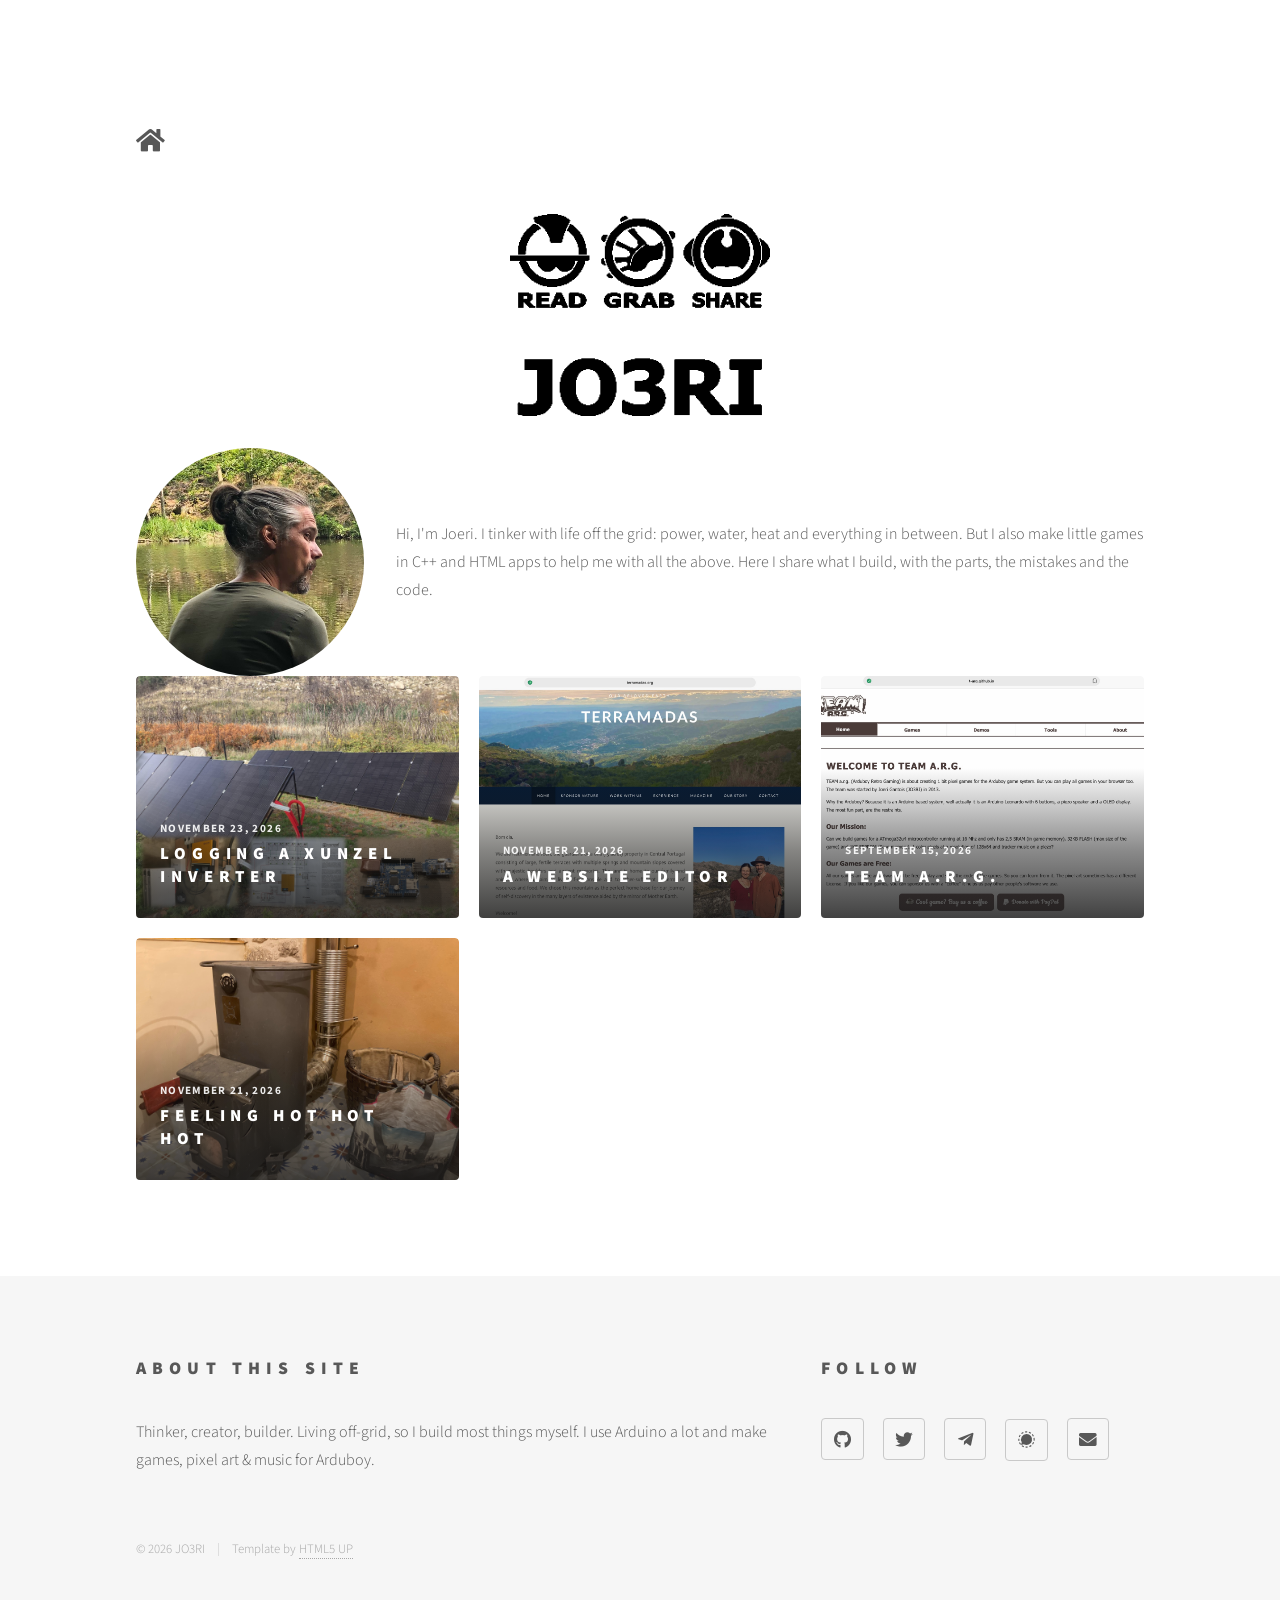
<file: index.html>
<!DOCTYPE html>
<!--
	JO3RI
	Template: Phantom by HTML5 UP (html5up.net | @ajlkn)
	Free for personal and commercial use under the CCA 3.0 license (html5up.net/license)
-->
<html lang="en"><head>
		<title>JO3RI</title>
		<meta charset="utf-8">
		<meta name="viewport" content="width=device-width, initial-scale=1">
		<meta name="description" content="JO3RI: off-grid tinkering projects">
		<link rel="stylesheet" href="assets/css/main.css">
		<link rel="stylesheet" href="assets/css/site.css">
		<noscript><link rel="stylesheet" href="assets/css/noscript.css"></noscript>
	</head>
	<body class="is-preload">

		<div id="wrapper">

			<header id="header">
				<div class="inner">
<!-- se:shared header -->
					<a href="index.html" class="logo icon solid fa-home" title="Home"><span class="label">Home</span></a>
<!-- /se:shared header -->
				</div>
			</header>

			<div id="main">
				<div class="inner" data-se="sections">
					<section class="jo3ri-intro" data-se="section blocks fixed" data-se-role="intro">
						<span class="image"><img src="images/jo3ri-logo.png" alt="JO3RI"></span>
					</section>
					<section class="jo3ri-bio" data-se="section blocks">
						<div class="row gtr-uniform" data-se="cols"><div class="col-3 col-12-small" data-se="col"><span class="image fit"><img src="images/joeri.jpg" alt="Joeri"></span></div><div class="col-9 col-12-small" data-se="col"><p>Hi, I'm Joeri. I tinker with life off the grid: power, water, heat and everything in between. But I also make little games in C++ and HTML apps to help me with all the above. Here I share what I build, with the parts, the mistakes and the code.</p></div></div>
					</section>
					<section class="tiles" data-se="section blocks" data-se-list="projects">
						<article class="style4" data-se-type="project" data-se-date="November 23, 2026" data-se-github="https://terramadas.github.io/Xunzel-RS232-Protocol/">
							<span class="image">
								<img src="images/solarcollage-20261123-182623.jpg" alt="LOGGING A XUNZEL INVERTER" />
							</span>
							<a href="logging-a-xunzel-inverter.html">
								<span class="date">November 23, 2026</span>
								<h2>LOGGING A XUNZEL INVERTER</h2>
								<div class="content">
									<p>Finding out how to log a solar inverter without a manual or any help from the company.</p>
								</div>
							</a>
						</article>
						<article class="style1" data-se-type="project" data-se-date="November 21, 2026" data-se-github="https://github.com/JO3RI-ARG">
							<span class="image">
								<img src="images/scherm-afbeelding-2026-11-21-om-14-01-31-20261121-141810.jpg" alt="A website editor">
							</span>
							<a href="first-project.html">
								<span class="date">November 21, 2026</span>
								<h2>A website editor</h2>
								<div class="content">
									<p>I used Claude to create an online website editor</p>
								</div>
							</a>
						</article>
						<article class="style2" data-se-type="project" data-se-date="September 15, 2026" data-se-github="">
							<span class="image">
								<img src="images/scherm-afbeelding-2026-11-21-om-16-33-55-20261121-163420.jpg" alt="TEAM a.r.g.">
							</span>
							<a href="second-project.html">
								<span class="date">September 15, 2026</span>
								<h2>TEAM a.r.g.</h2>
								<div class="content">
									<p>I still like to create little games in C++, originally for Arduboy, but they also run in your browser</p>
								</div>
							</a>
						</article>
						<article class="style3" data-se-type="project" data-se-date="November 21, 2026" data-se-github="">
							<span class="image">
								<img src="images/img-9475-20261121-180423.jpg" alt="Feeling hot hot hot">
							</span>
							<a href="third-project.html">
								<span class="date">November 21, 2026</span>
								<h2>Feeling hot hot hot</h2>
								<div class="content">
									<p>Off-grid and heating, how are we heating our house.</p>
								</div>
							</a>
						</article>
					</section>
				</div>
			</div>

			<footer id="footer">
				<div class="inner">
<!-- se:shared footer -->
					<section data-se="blocks" data-se-role="footer-about">
						<h2>About this site</h2>
						<p>Thinker, creator, builder. Living off-grid, so I build most things myself. I use Arduino a lot and make games, pixel art &amp; music for Arduboy.</p>
					</section>
<!-- /se:shared footer -->
<!-- se:shared social -->
					<section data-se-role="social">
						<h2>Follow</h2>
						<ul class="icons">
							<li><a href="https://github.com/JO3RI-ARG" class="icon style2 brands fa-github"><span class="label">GitHub</span></a></li>
							<li><a href="https://x.com/JO3RI_ARG" class="icon style2 brands fa-twitter"><span class="label">X / Twitter</span></a></li>
							<li><a href="https://t.me/joerigantois" class="icon style2 brands fa-telegram-plane"><span class="label">Telegram</span></a></li>
							<li><a href="https://signal.me/#eu/E6WTM6LUKfuQULtulzVKAqGpDhBUmtX3O0S1F77w1GvoZ3YseVpBAYDKxY-FX47h" class="icon style2 brands fa-signal-messenger"><span class="label">Signal</span></a></li>
							<li><a href="mailto:joerigantois@gmail.com" class="icon style2 solid fa-envelope"><span class="label">Email</span></a></li>
						</ul>
					</section>
<!-- /se:shared social -->
<!-- se:shared copyright -->
					<ul class="copyright">
						<li>© 2026 JO3RI</li><li>Template by <a href="https://html5up.net">HTML5 UP</a></li>
					</ul>
<!-- /se:shared copyright -->
				</div>
			</footer>

		</div>

		<script src="assets/js/jquery.min.js"></script>
		<script src="assets/js/browser.min.js"></script>
		<script src="assets/js/breakpoints.min.js"></script>
		<script src="assets/js/util.js"></script>
		<script src="assets/js/main.js"></script>

	



</body></html>
</file>
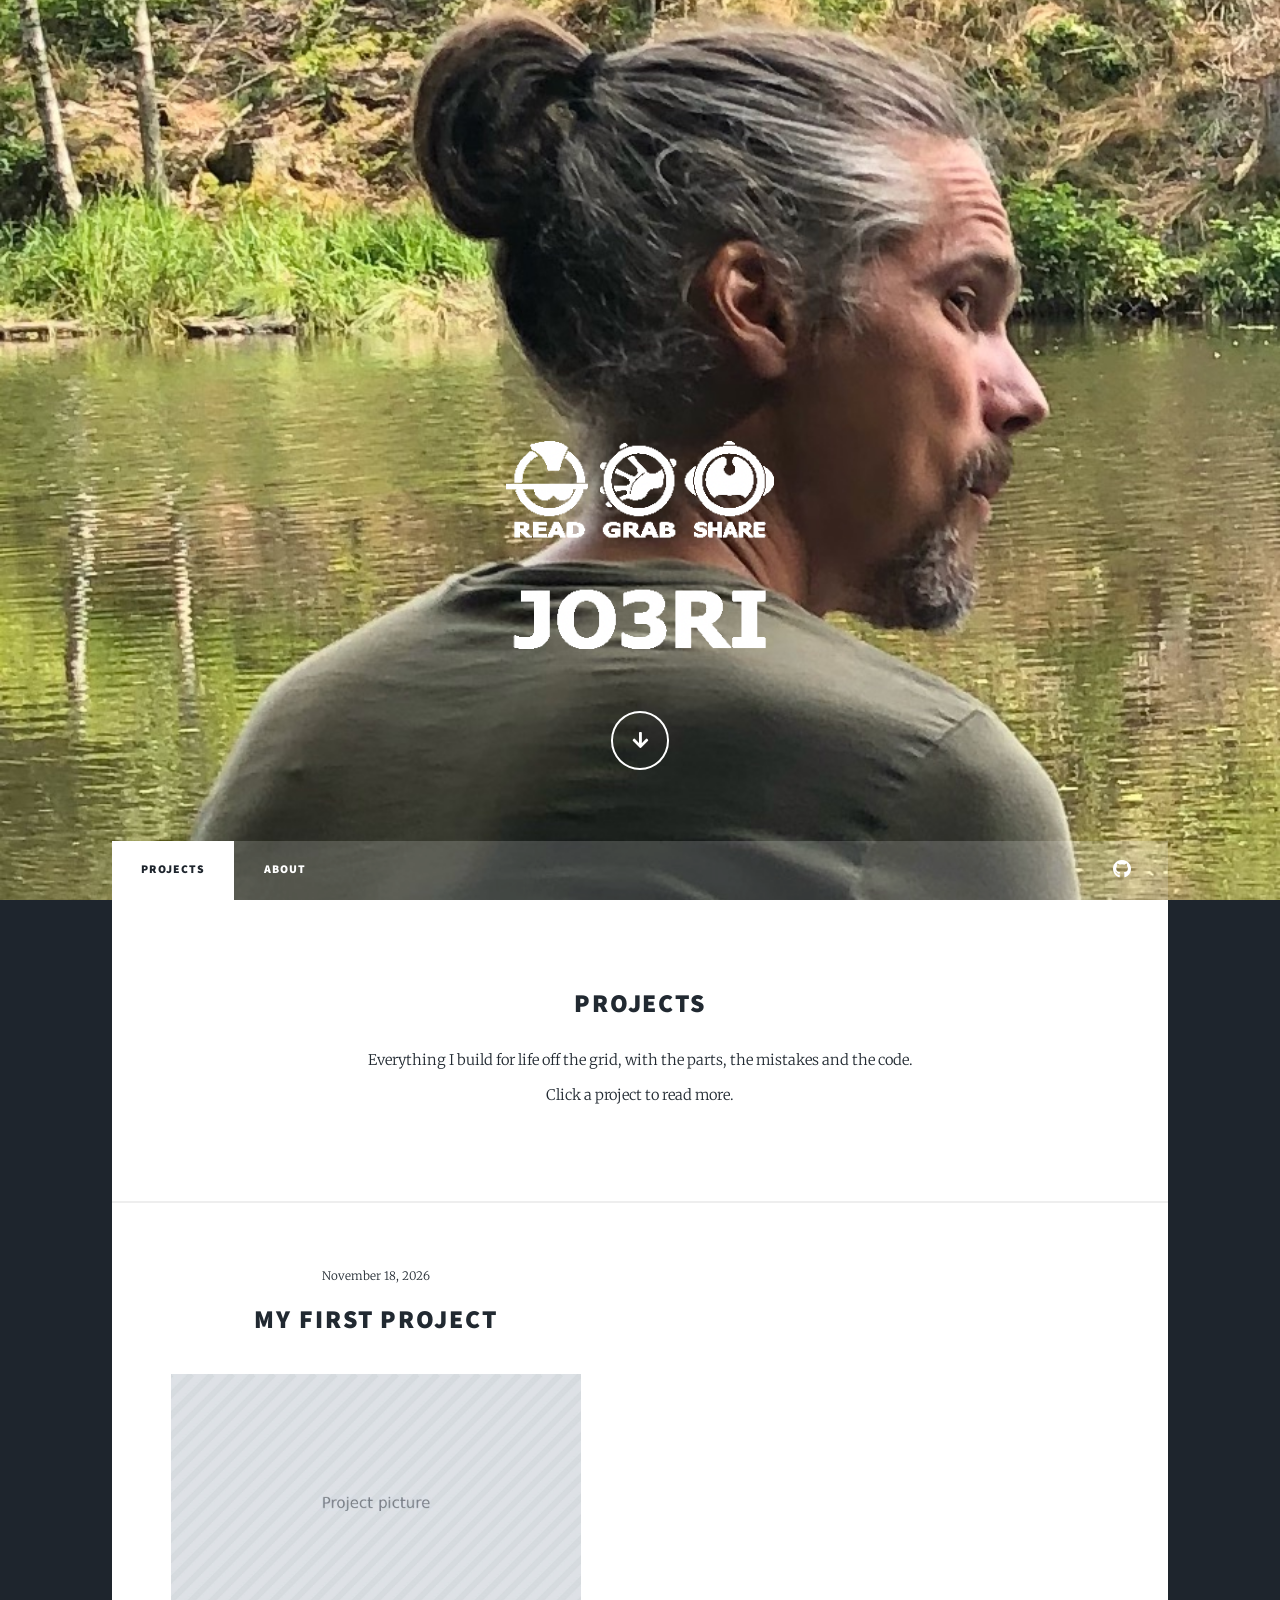
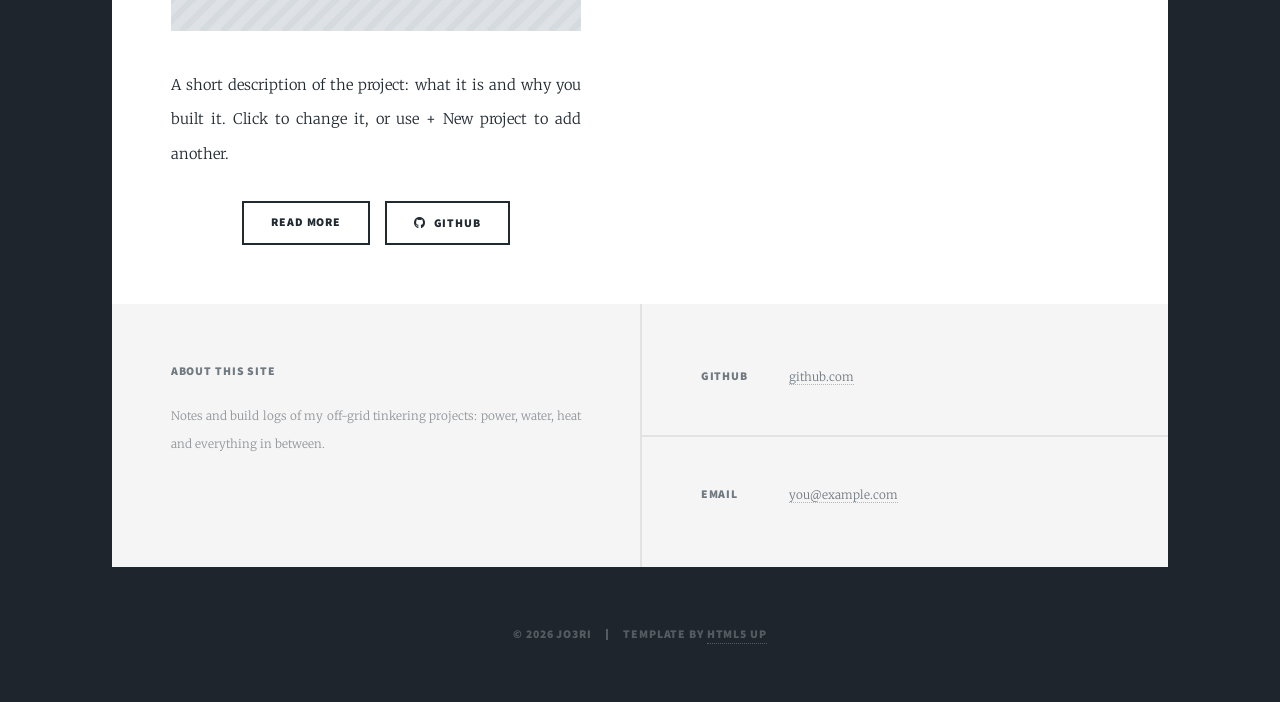
<file: docs/index.html>
<!DOCTYPE html>
<!--
	JO3RI
	Template: Massively by HTML5 UP (html5up.net | @ajlkn)
	Free for personal and commercial use under the CCA 3.0 license (html5up.net/license)
-->
<html lang="en"><head>
		<title>JO3RI</title>
		<meta charset="utf-8">
		<meta name="viewport" content="width=device-width, initial-scale=1">
		<meta name="description" content="">
		<link rel="stylesheet" href="assets/css/main.css">
		<link rel="stylesheet" href="assets/css/site.css">
		<noscript><link rel="stylesheet" href="assets/css/noscript.css"></noscript>
	</head>
	<body class="is-preload">

		<div id="wrapper" class="fade-in">
			<div id="intro" data-se="section blocks fixed" data-se-role="intro" class="wsite-section-bg-image" style="background-image: url(&quot;images/backgrounds/joeri-050821-20261118-105935.jpg&quot;); background-repeat: no-repeat; background-size: cover; background-position: 50% 50%;">
				<div class="image fit"><img src="images/jo3ri-transparant-white-20261118-103524.png" alt="" style="width: 23%; max-width: 100%; margin-left: auto; margin-right: auto;"></div>
				<p></p>
				<ul class="actions">
					<li><a href="#header" class="button icon solid solo fa-arrow-down scrolly">Continue</a></li>
				</ul>
			</div>
<!-- se:shared header -->
			<header id="header">
				<a href="index.html" class="logo">JO3RI</a>
			</header>
<!-- /se:shared header -->

			<nav id="nav">
				<ul class="links" data-se="menu">
					<li class="active"><a href="index.html">Projects</a></li>
					<li><a href="about.html">About</a></li>
				</ul>
<!-- se:shared social -->
				<ul class="icons">
					<li><a href="https://github.com/" class="icon brands fa-github"><span class="label">GitHub</span></a></li>
				</ul>
<!-- /se:shared social -->
			</nav>

			<div id="main" data-se="sections">
				<section class="post" data-se="section blocks">
					<h2 style="text-align: center;">Projects</h2>
					<p style="text-align: center;">Everything I build for life off the grid, with the parts, the mistakes and the code. <br>Click a project to read more.</p>
				</section>

				<section class="posts" data-se="section blocks" data-se-list="projects">
					<article data-se-type="project" data-se-date="November 18, 2026" data-se-github="https://github.com/">
						<header>
							<span class="date">November 18, 2026</span>
							<h2><a href="first-project.html">My first project</a></h2>
						</header>
						<a href="first-project.html" class="image fit"><img src="images/project-placeholder.jpg" alt="My first project"></a>
						<p>A short description of the project: what it is and why you built it. Click to change it, or use + New project to add another.</p>
						<ul class="actions special">
							<li><a href="first-project.html" class="button">Read more</a></li>
							<li><a href="https://github.com/" class="button icon brands fa-github">GitHub</a></li>
						</ul>
					</article>
				</section>
			</div>

<!-- se:shared footer -->
			<footer id="footer" data-se="section fixed">
				<section data-se="blocks" data-se-role="footer-about">
					<h3>About this site</h3>
					<p>Notes and build logs of my off-grid tinkering projects: power, water, heat and everything in between.</p>
				</section>
				<section class="split contact" data-se="blocks" data-se-role="footer-contact">
					<section>
						<h3>GitHub</h3>
						<p><a href="https://github.com/">github.com</a></p>
					</section>
					<section>
						<h3>Email</h3>
						<p><a href="mailto:you@example.com">you@example.com</a></p>
					</section>
				</section>
			</footer>
<!-- /se:shared footer -->

<!-- se:shared copyright -->
			<div id="copyright">
				<ul><li>© 2026 JO3RI</li><li>Template by <a href="https://html5up.net">HTML5 UP</a></li></ul>
			</div>
<!-- /se:shared copyright -->

		</div>

		<script src="assets/js/jquery.min.js"></script>
		<script src="assets/js/jquery.scrollex.min.js"></script>
		<script src="assets/js/jquery.scrolly.min.js"></script>
		<script src="assets/js/browser.min.js"></script>
		<script src="assets/js/breakpoints.min.js"></script>
		<script src="assets/js/util.js"></script>
		<script src="assets/js/main.js"></script>

	

</body></html>
</file>
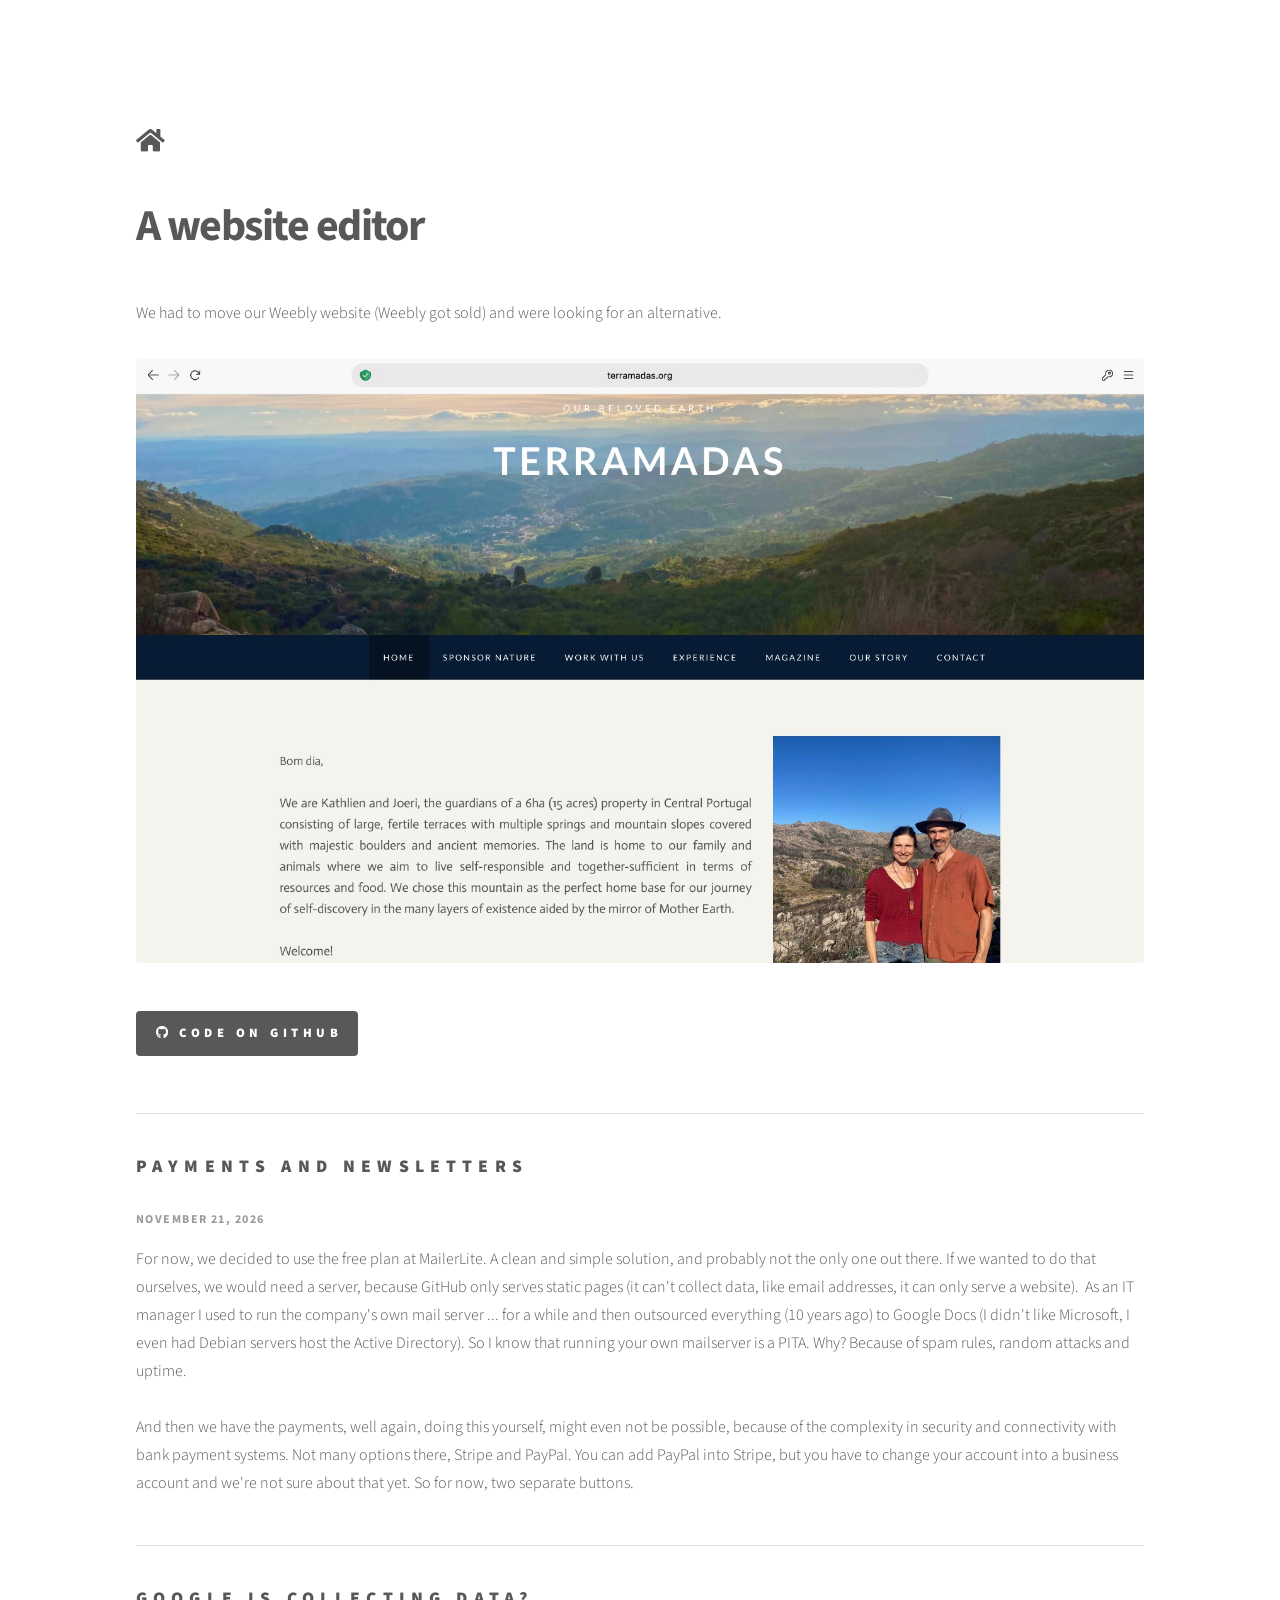
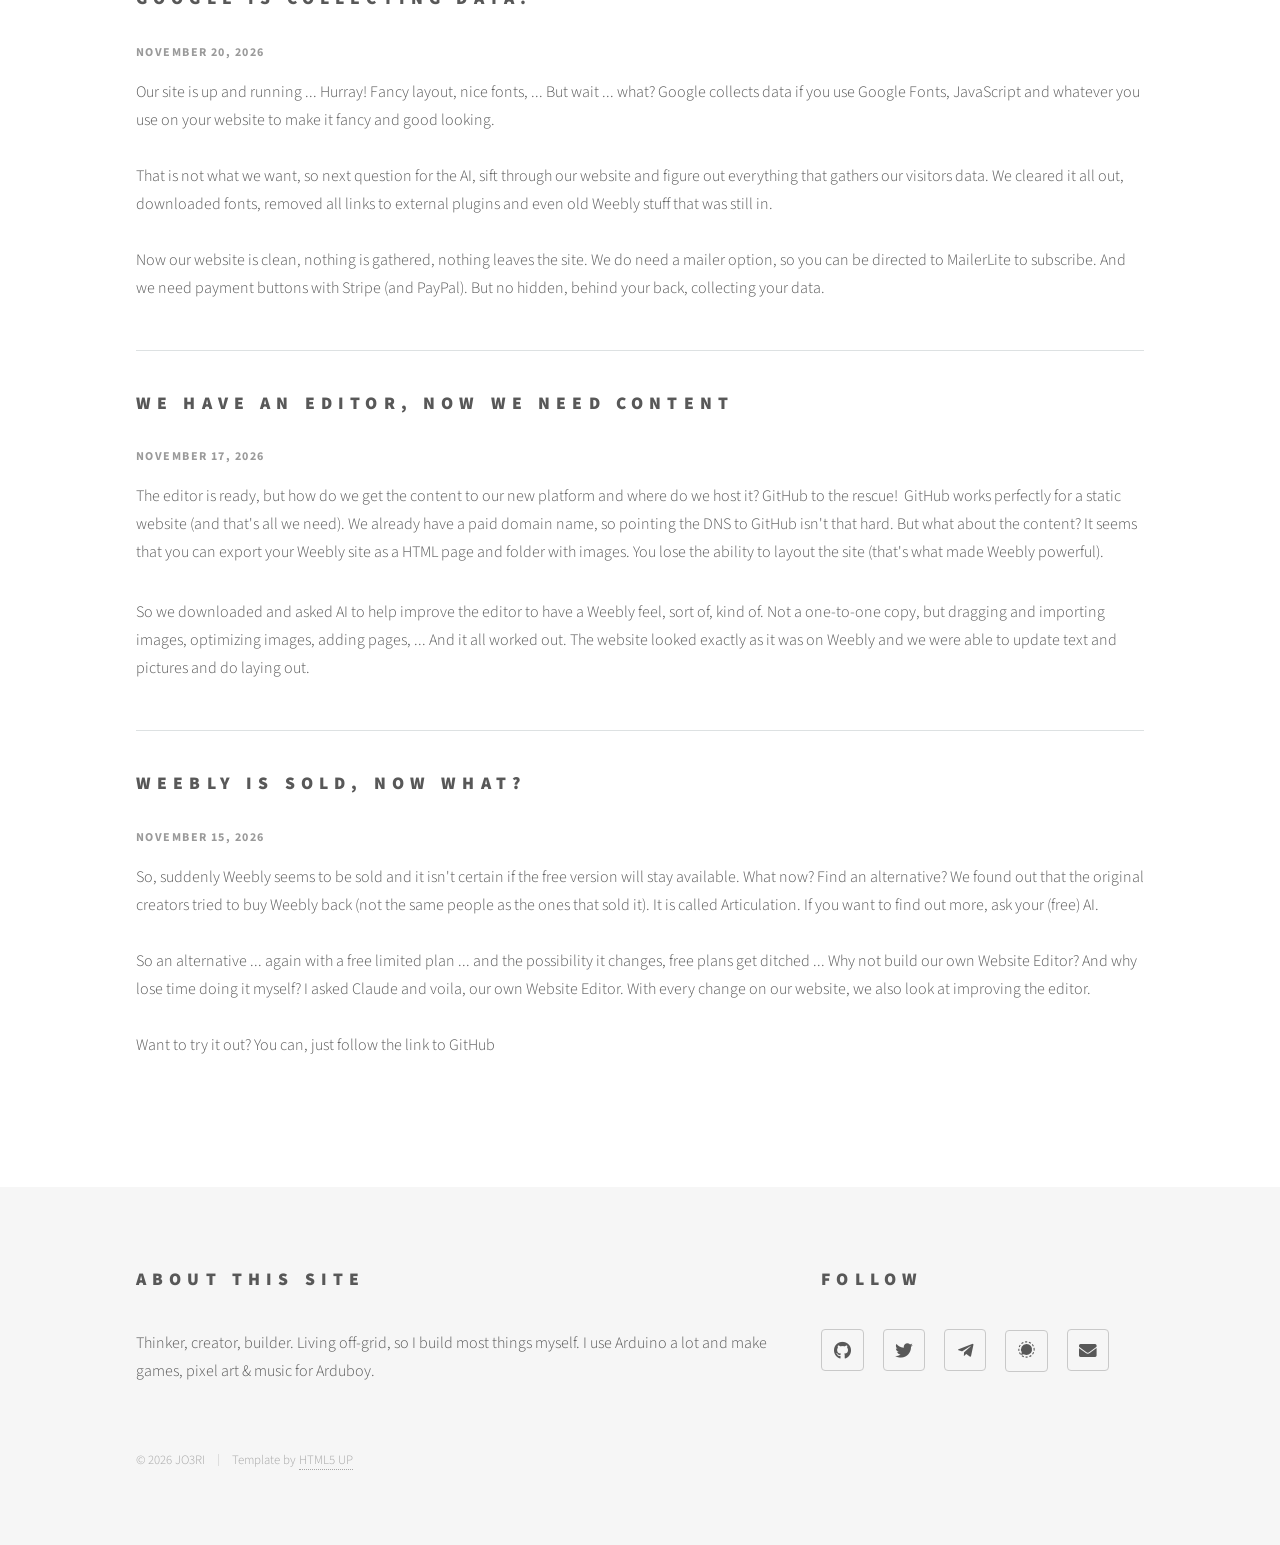
<file: first-project.html>
<!DOCTYPE html>
<!--
	JO3RI
	Template: Phantom by HTML5 UP (html5up.net | @ajlkn)
	Free for personal and commercial use under the CCA 3.0 license (html5up.net/license)
-->
<html lang="en"><head>
		<title>A website editor | JO3RI</title>
		<meta charset="utf-8">
		<meta name="viewport" content="width=device-width, initial-scale=1">
		<meta name="description" content="A short description of the project: what it is and why you built it. Click to change it.">
		<link rel="stylesheet" href="assets/css/main.css">
		<link rel="stylesheet" href="assets/css/site.css">
		<noscript><link rel="stylesheet" href="assets/css/noscript.css"></noscript>
	</head>
	<body class="is-preload">

		<div id="wrapper">

			<header id="header">
				<div class="inner">
<!-- se:shared header -->
					<a href="index.html" class="logo icon solid fa-home" title="Home"><span class="label">Home</span></a>
<!-- /se:shared header -->
				</div>
			</header>

			<div id="main">
				<div class="inner" data-se="sections">
					<section data-se="section blocks" data-se-role="project">
						<h1>A website editor</h1>
						<p>We had to move our Weebly website (Weebly got sold) and were looking for an alternative.</p>
						<span class="image main"><img src="images/scherm-afbeelding-2026-11-21-om-14-01-31-20261121-141810.jpg" alt="A website editor"></span>
						<ul class="actions">
							<li><a href="https://github.com/JO3RI-ARG" class="button primary icon brands fa-github">Code on GitHub</a></li>
						</ul>
					</section>
					
					
					<section class="post" data-se="section blocks" data-se-type="post">
						<h2>Payments and newsletters&nbsp;</h2>
						<p class="date">November 21, 2026</p>
						<p>For now, we decided to use the free plan at MailerLite. A clean and simple solution, and probably not the only one out there. If we wanted to do that ourselves, we would need a server, because GitHub only serves static pages (it can't collect data, like email addresses, it can only serve a website). &nbsp;As an IT manager I used to run the company's own mail server ... for a while and then outsourced everything (10 years ago) to Google Docs (I didn't like Microsoft, I even had Debian servers host the Active Directory). So I know that running your own mailserver is a PITA. Why? Because of spam rules, random attacks and uptime.<br><br>And then we have the payments, well again, doing this yourself, might even not be possible, because of the complexity in security and connectivity with bank payment systems. Not many options there, Stripe and PayPal. You can add PayPal into Stripe, but you have to change your account into a business account and we're not sure about that yet. So for now, two separate buttons.</p>
					</section>
<section class="post" data-se="section blocks" data-se-type="post">
						<h2>GOOGLE is collecting data?</h2>
						<p class="date">November 20, 2026</p>
						<p>Our site is up and running ... Hurray! Fancy layout, nice fonts, ... But wait ... what? Google collects data if you use Google Fonts, JavaScript and whatever you use on your website to make it fancy and good looking.<br><br>That is not what we want, so next question for the AI, sift through our website and figure out everything that gathers our visitors data. We cleared it all out, downloaded fonts, removed all links to external plugins and even old Weebly stuff that was still in.<br><br>Now our website is clean, nothing is gathered, nothing leaves the site. We do need a mailer option, so you can be directed to MailerLite to subscribe. And we need payment buttons with Stripe (and PayPal). But no hidden, behind your back, collecting your data.</p>
					</section>
<section class="post" data-se="section blocks" data-se-type="post">
						<h2>We have an editor, now we need content</h2>
						<p class="date">November 17, 2026</p>
						<p>The editor is ready, but how do we get the content to our new platform and where do we host it? GitHub to the rescue! &nbsp;GitHub works perfectly for a static website (and that's all we need). We already have a paid domain name, so pointing the DNS to GitHub isn't that hard. But what about the content? It seems that you can export your Weebly site as a HTML page and folder with images. You lose the ability to layout the site (that's what made Weebly powerful).&nbsp;</p><div>So we downloaded and asked AI to help improve the editor to have a Weebly feel, sort of, kind of. Not a one-to-one copy, but dragging and importing images, optimizing images, adding pages, ... And it all worked out. The website looked exactly as it was on Weebly and we were able to update text and pictures and do laying out.</div><p></p>
					</section>
					<section class="post" data-se="section blocks" data-se-type="post">
						<h2>Weebly is sold, now what?</h2>
						<p class="date">November 15, 2026</p>
						<p>So, suddenly Weebly seems to be sold and it isn't certain if the free version will stay available. What now? Find an alternative? We found out that the original creators tried to buy Weebly back (not the same people as the ones that sold it).&nbsp;It is called Articulation. If you want to find out more, ask your (free) AI.<br><br>So an alternative ... again with a free limited plan ... and the possibility it changes, free plans get ditched ... Why not build our own Website Editor? And why lose time doing it myself? I asked Claude and voila, our own Website Editor. With every change on our website, we also look at improving the editor.<br><br>Want to try it out? You can, just follow the link to GitHub</p><p></p>
					</section>
				</div>
			</div>

			<footer id="footer">
				<div class="inner">
<!-- se:shared footer -->
					<section data-se="blocks" data-se-role="footer-about">
						<h2>About this site</h2>
						<p>Thinker, creator, builder. Living off-grid, so I build most things myself. I use Arduino a lot and make games, pixel art &amp; music for Arduboy.</p>
					</section>
<!-- /se:shared footer -->
<!-- se:shared social -->
					<section data-se-role="social">
						<h2>Follow</h2>
						<ul class="icons">
							<li><a href="https://github.com/JO3RI-ARG" class="icon style2 brands fa-github"><span class="label">GitHub</span></a></li>
							<li><a href="https://x.com/JO3RI_ARG" class="icon style2 brands fa-twitter"><span class="label">X / Twitter</span></a></li>
							<li><a href="https://t.me/joerigantois" class="icon style2 brands fa-telegram-plane"><span class="label">Telegram</span></a></li>
							<li><a href="https://signal.me/#eu/E6WTM6LUKfuQULtulzVKAqGpDhBUmtX3O0S1F77w1GvoZ3YseVpBAYDKxY-FX47h" class="icon style2 brands fa-signal-messenger"><span class="label">Signal</span></a></li>
							<li><a href="mailto:joerigantois@gmail.com" class="icon style2 solid fa-envelope"><span class="label">Email</span></a></li>
						</ul>
					</section>
<!-- /se:shared social -->
<!-- se:shared copyright -->
					<ul class="copyright">
						<li>© 2026 JO3RI</li><li>Template by <a href="https://html5up.net">HTML5 UP</a></li>
					</ul>
<!-- /se:shared copyright -->
				</div>
			</footer>

		</div>

		<script src="assets/js/jquery.min.js"></script>
		<script src="assets/js/browser.min.js"></script>
		<script src="assets/js/breakpoints.min.js"></script>
		<script src="assets/js/util.js"></script>
		<script src="assets/js/main.js"></script>

	




</body></html>
</file>
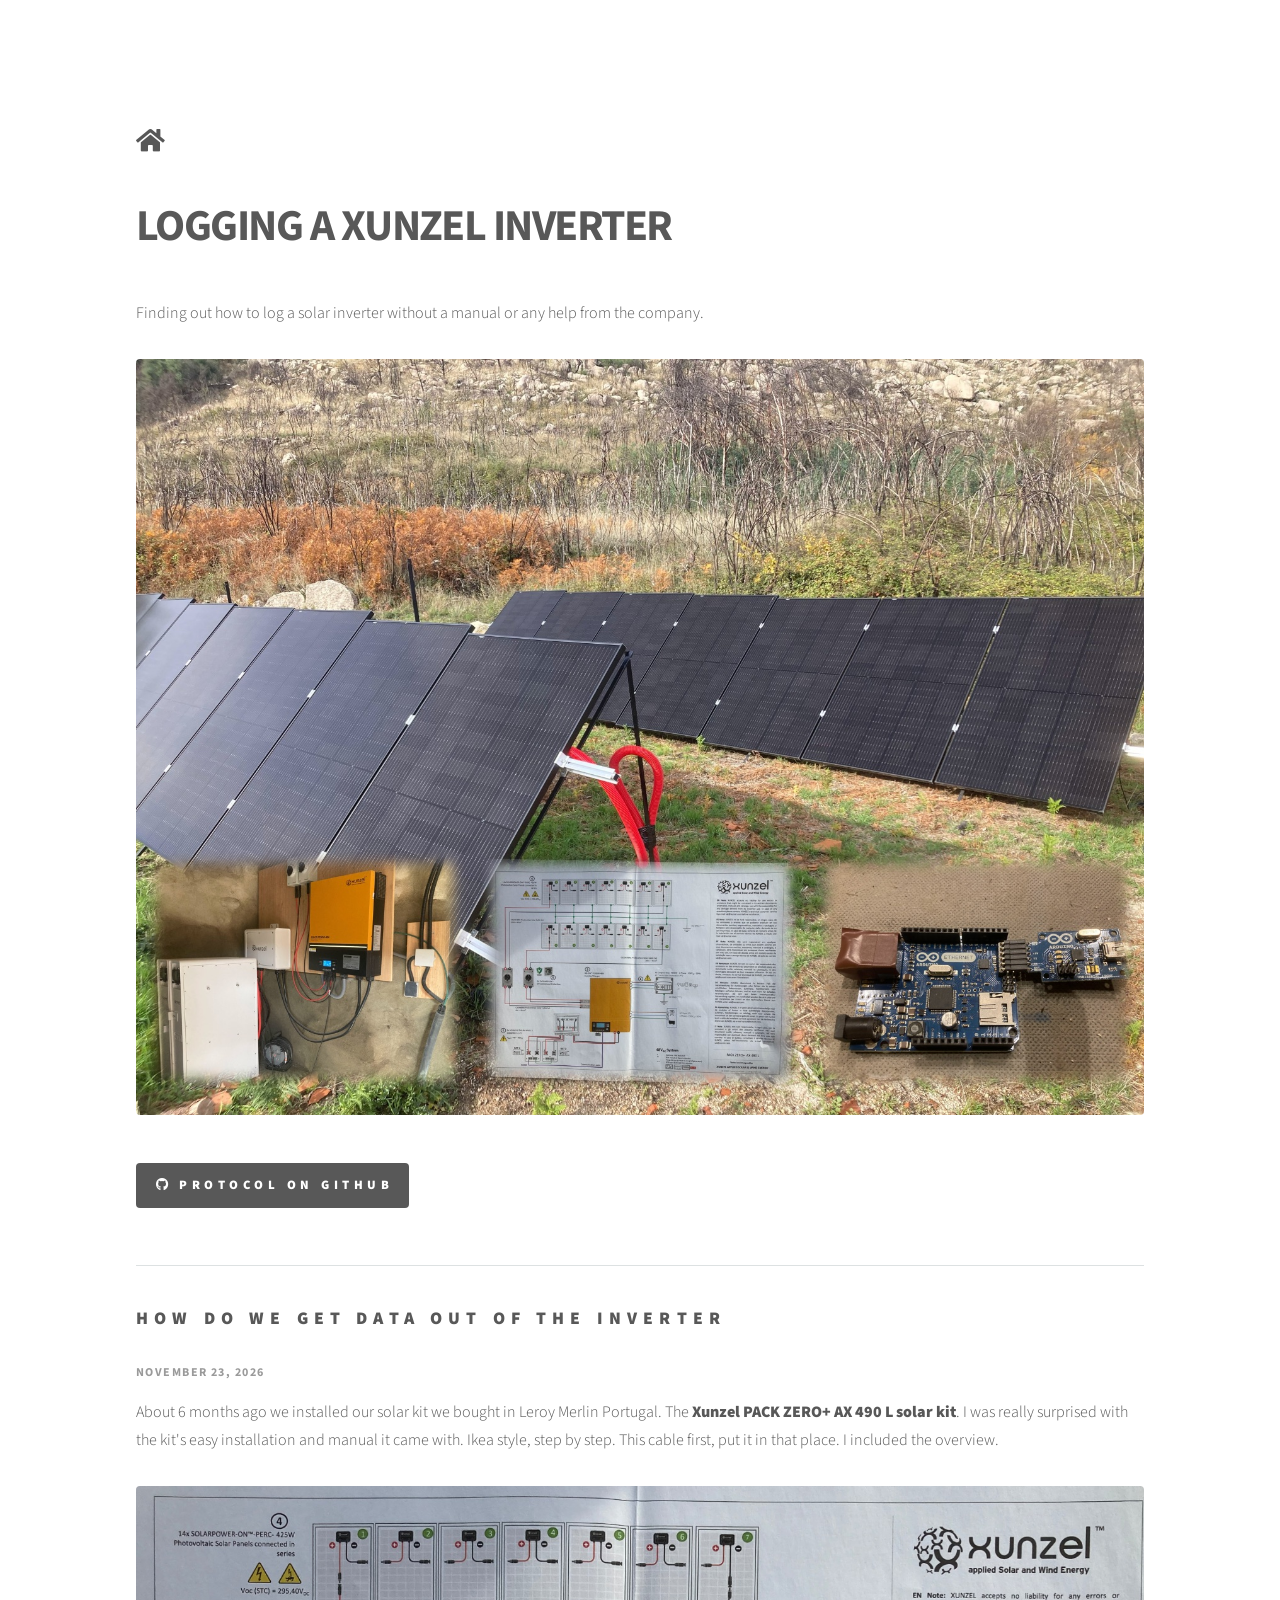
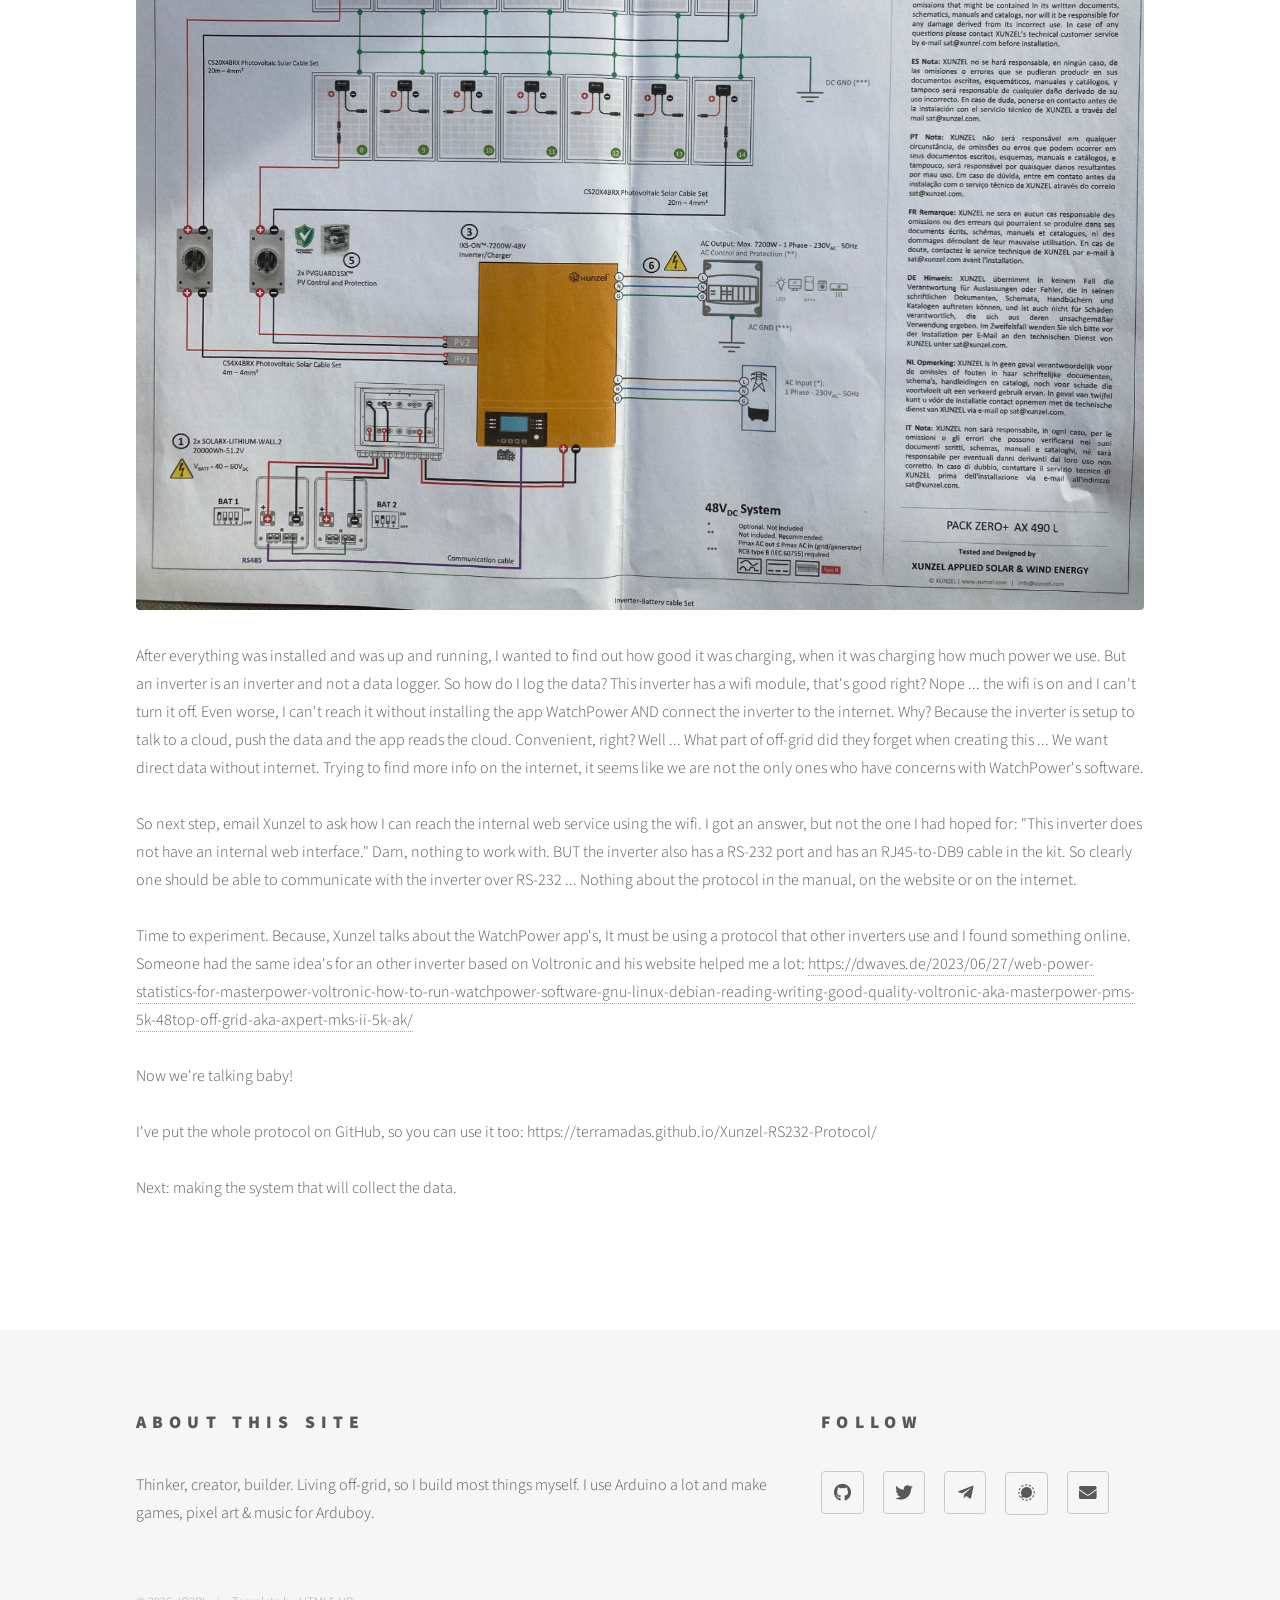
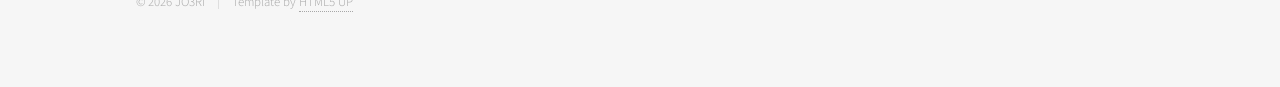
<file: logging-a-xunzel-inverter.html>
<!DOCTYPE html>
<!--
	JO3RI
	Template: Phantom by HTML5 UP (html5up.net | @ajlkn)
	Free for personal and commercial use under the CCA 3.0 license (html5up.net/license)
-->
<html lang="en"><head>
		<title>LOGGING A XUNZEL INVERTER | JO3RI</title>
		<meta charset="utf-8">
		<meta name="viewport" content="width=device-width, initial-scale=1">
		<meta name="description" content="Finding out how to log a solar inverter without a manual or any help from the company.">
		<link rel="stylesheet" href="assets/css/main.css">
		<link rel="stylesheet" href="assets/css/site.css">
		<noscript><link rel="stylesheet" href="assets/css/noscript.css"></noscript>
	</head>
	<body class="is-preload">

		<div id="wrapper">

			<header id="header">
				<div class="inner">
<!-- se:shared header -->
					<a href="index.html" class="logo icon solid fa-home" title="Home"><span class="label">Home</span></a>
<!-- /se:shared header -->
				</div>
			</header>

			<div id="main">
				<div class="inner" data-se="sections">
					
					
					
				
					<section data-se="section blocks" data-se-role="project">
						<h1>LOGGING A XUNZEL INVERTER</h1>
						<p>Finding out how to log a solar inverter without a manual or any help from the company.</p>
						<span class="image main"><img src="images/solarcollage-20261123-182623.jpg" alt="LOGGING A XUNZEL INVERTER"></span>
						<ul class="actions">
							<li><a href="https://terramadas.github.io/Xunzel-RS232-Protocol/" class="button primary icon brands fa-github">Protocol on GitHub</a></li>
						</ul>
					</section>
					<section class="post" data-se="section blocks" data-se-type="post">
						<h2>How do we get data out of the inverter</h2>
						<p class="date">November 23, 2026</p>
						<p>About 6 months ago we installed our solar kit we bought in Leroy Merlin Portugal. The&nbsp;<b>Xunzel PACK ZERO+ AX 490 L solar kit</b>. I was really surprised with the kit's easy installation and manual it came with. Ikea style, step by step. This cable first, put it in that place. I included the overview.</p>
					<span class="image fit"><img src="images/img-9479-20261123-175330.jpg" alt=""></span><p>After everything was installed and was up and running, I wanted to find out how good it was charging, when it was charging how much power we use. But an inverter is an inverter and not a data logger. So how do I log the data? This inverter has a wifi module, that's good right? Nope ... the wifi is on and I can't turn it off. Even worse, I can't reach it without installing the app WatchPower AND connect the inverter to the internet. Why? Because the inverter is setup to talk to a cloud, push the data and the app reads the cloud. Convenient, right? Well ... What part of off-grid did they forget when creating this ... We want direct data without internet. Trying to find more info on the internet, it seems like we are not the only ones who have concerns with WatchPower's software.<br><br>So next step, email Xunzel to ask how I can reach the internal web service using the wifi. I got an answer, but not the one I had hoped for: "This inverter does not have an internal web interface." Darn, nothing to work with. BUT the inverter also has a RS-232 port and has an RJ45-to-DB9 cable in the kit. So clearly one should be able to communicate with the inverter over RS-232 ... Nothing about the protocol in the manual, on the website or on the internet.&nbsp;<br><br>Time to experiment. Because, Xunzel talks about the WatchPower app's, It must be using a protocol that other inverters use and I found something online. Someone had the same idea's for an other inverter based on Voltronic and his website helped me a lot: <a href="https://dwaves.de/2023/06/27/web-power-statistics-for-masterpower-voltronic-how-to-run-watchpower-software-gnu-linux-debian-reading-writing-good-quality-voltronic-aka-masterpower-pms-5k-48top-off-grid-aka-axpert-mks-ii-5k-ak/" target="_blank">https://dwaves.de/2023/06/27/web-power-statistics-for-masterpower-voltronic-how-to-run-watchpower-software-gnu-linux-debian-reading-writing-good-quality-voltronic-aka-masterpower-pms-5k-48top-off-grid-aka-axpert-mks-ii-5k-ak/</a><br><br>Now we're talking baby!<br><br>I've put the whole protocol on GitHub, so you can use it too: https://terramadas.github.io/Xunzel-RS232-Protocol/<br><br>Next: making the system that will collect the data.<br></p><p></p></section>
</div>
			</div>

			<footer id="footer">
				<div class="inner">
<!-- se:shared footer -->
					<section data-se="blocks" data-se-role="footer-about">
						<h2>About this site</h2>
						<p>Thinker, creator, builder. Living off-grid, so I build most things myself. I use Arduino a lot and make games, pixel art &amp; music for Arduboy.</p>
					</section>
<!-- /se:shared footer -->
<!-- se:shared social -->
					<section data-se-role="social">
						<h2>Follow</h2>
						<ul class="icons">
							<li><a href="https://github.com/JO3RI-ARG" class="icon style2 brands fa-github"><span class="label">GitHub</span></a></li>
							<li><a href="https://x.com/JO3RI_ARG" class="icon style2 brands fa-twitter"><span class="label">X / Twitter</span></a></li>
							<li><a href="https://t.me/joerigantois" class="icon style2 brands fa-telegram-plane"><span class="label">Telegram</span></a></li>
							<li><a href="https://signal.me/#eu/E6WTM6LUKfuQULtulzVKAqGpDhBUmtX3O0S1F77w1GvoZ3YseVpBAYDKxY-FX47h" class="icon style2 brands fa-signal-messenger"><span class="label">Signal</span></a></li>
							<li><a href="mailto:joerigantois@gmail.com" class="icon style2 solid fa-envelope"><span class="label">Email</span></a></li>
						</ul>
					</section>
<!-- /se:shared social -->
<!-- se:shared copyright -->
					<ul class="copyright">
						<li>© 2026 JO3RI</li><li>Template by <a href="https://html5up.net">HTML5 UP</a></li>
					</ul>
<!-- /se:shared copyright -->
				</div>
			</footer>

		</div>

		<script src="assets/js/jquery.min.js"></script>
		<script src="assets/js/browser.min.js"></script>
		<script src="assets/js/breakpoints.min.js"></script>
		<script src="assets/js/util.js"></script>
		<script src="assets/js/main.js"></script>

	






</body></html>
</file>
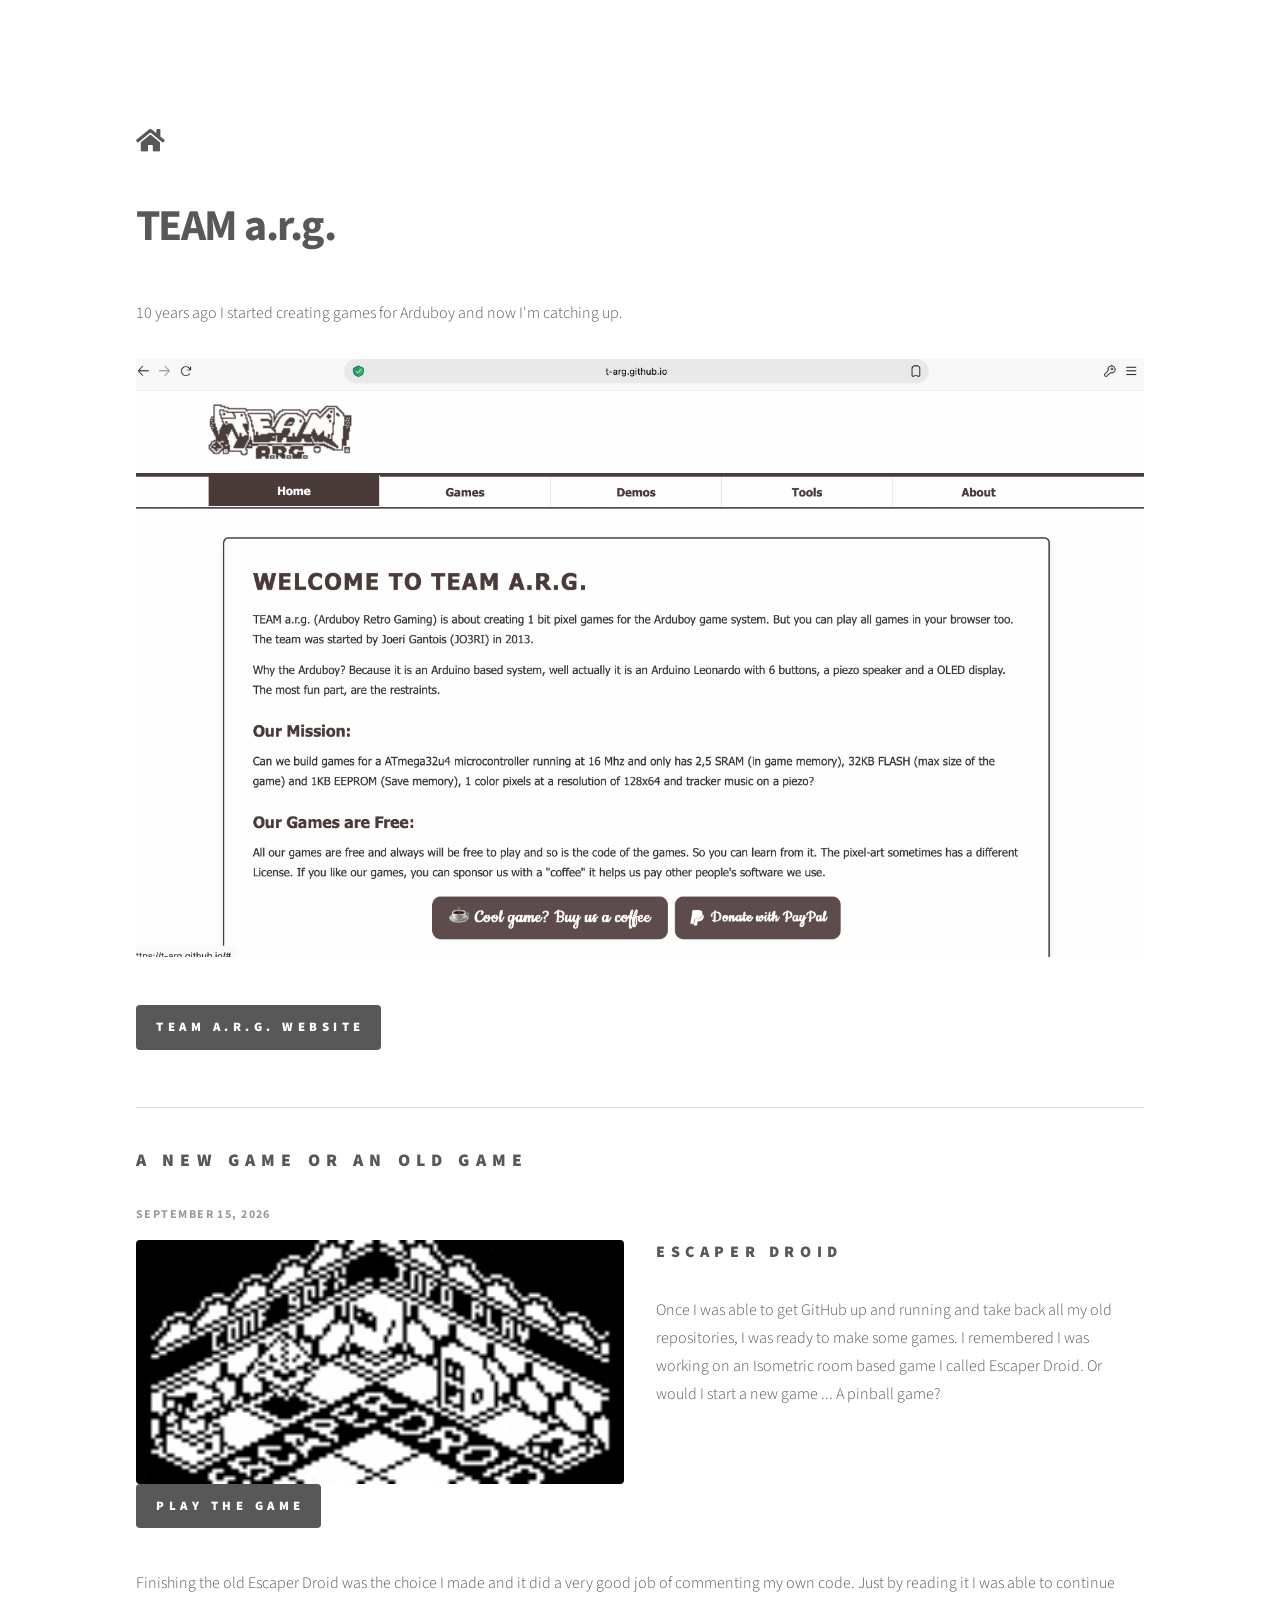
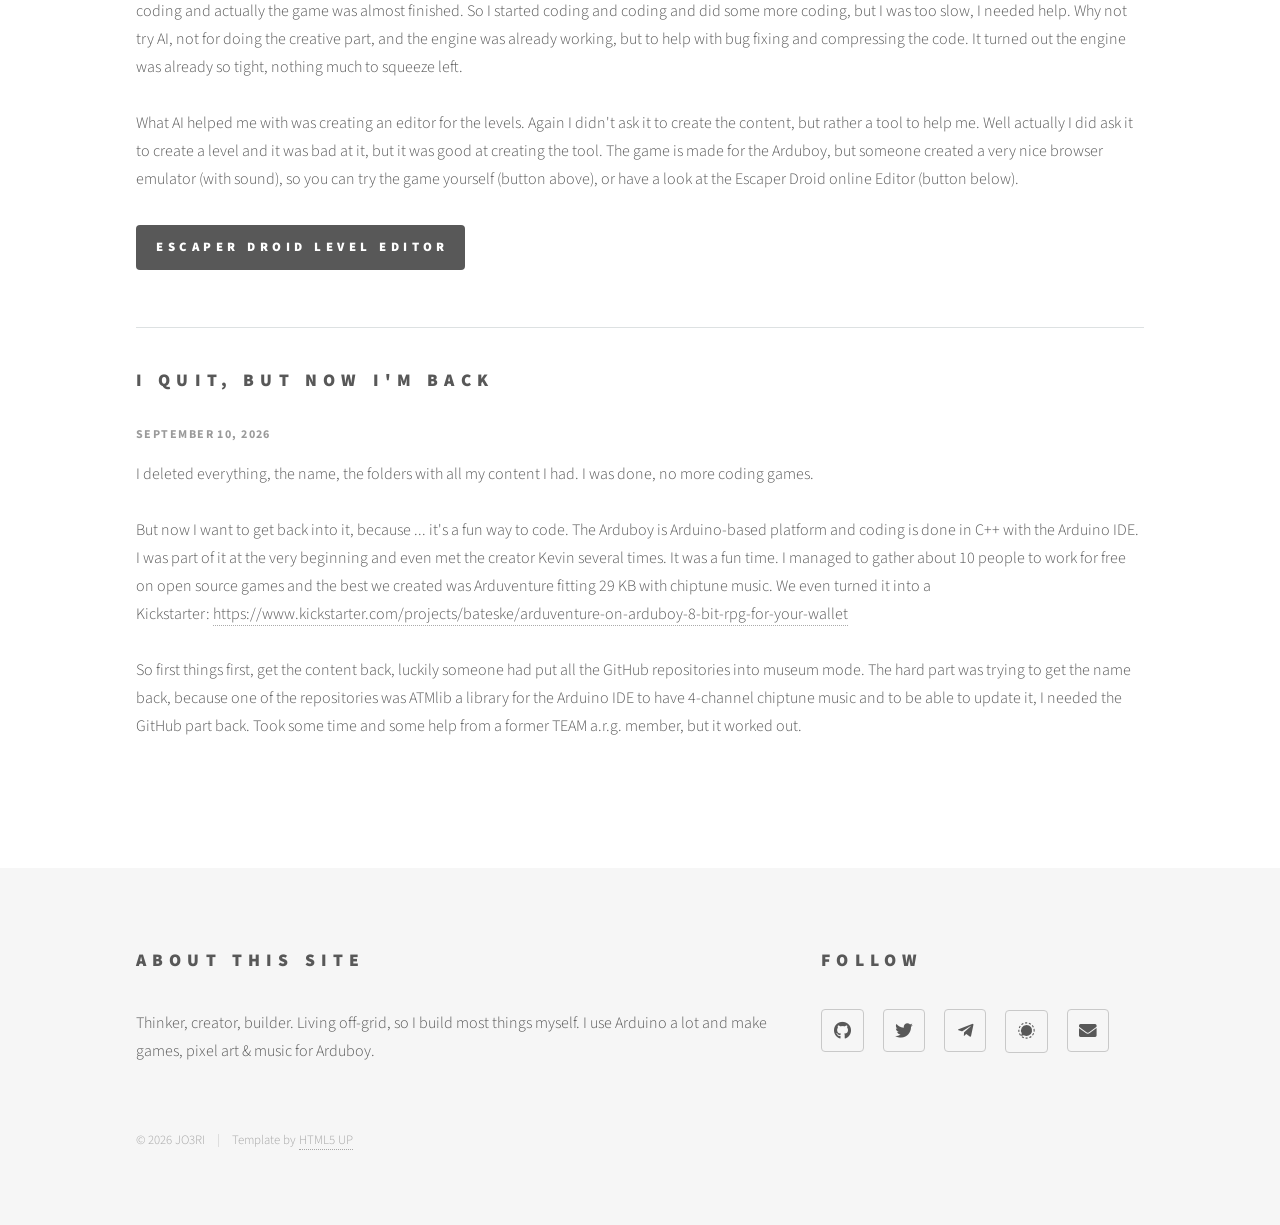
<file: second-project.html>
<!DOCTYPE html>
<!--
	JO3RI
	Template: Phantom by HTML5 UP (html5up.net | @ajlkn)
	Free for personal and commercial use under the CCA 3.0 license (html5up.net/license)
-->
<html lang="en"><head>
		<title>TEAM a.r.g. | JO3RI</title>
		<meta charset="utf-8">
		<meta name="viewport" content="width=device-width, initial-scale=1">
		<meta name="description" content="A short description of the project: what it is and why you built it. Click to change it.">
		<link rel="stylesheet" href="assets/css/main.css">
		<link rel="stylesheet" href="assets/css/site.css">
		<noscript><link rel="stylesheet" href="assets/css/noscript.css"></noscript>
	</head>
	<body class="is-preload">

		<div id="wrapper">

			<header id="header">
				<div class="inner">
<!-- se:shared header -->
					<a href="index.html" class="logo icon solid fa-home" title="Home"><span class="label">Home</span></a>
<!-- /se:shared header -->
				</div>
			</header>

			<div id="main">
				<div class="inner" data-se="sections">
					<section data-se="section blocks" data-se-role="project">
						<h1>TEAM a.r.g.</h1>
						<p>10 years ago I started creating games for Arduboy and now I'm catching up.</p>
						<span class="image main"><img src="images/scherm-afbeelding-2026-11-21-om-16-33-55-20261121-163420.jpg" alt="TEAM a.r.g."></span>
					<ul class="actions"><li><a href="https://t-arg.github.io/" class="button primary">TEAM a.r.g. website</a></li></ul></section>
					
					<section class="post" data-se="section blocks" data-se-type="post">
						<h2>a new game or an old game<br></h2>
						<p class="date">September 15, 2026</p>
						<div class="row gtr-uniform" data-se="cols"><div class="col-6 col-12-small" data-se="col"><span class="image fit"><img src="images/escaperdroidtitle-20261121-170919.jpg" alt=""></span></div><div class="col-6 col-12-small" data-se="col"><h3>Escaper DROID</h3><p>Once I was able to get GitHub up and running and take back all my old repositories, I was ready to make some games. I remembered I was working on an Isometric room based game I called Escaper Droid. Or would I start a new game ... A pinball game?<br></p></div></div><ul class="actions"><li><a href="https://t-arg.github.io/ID-20-Escaper-Droid/" class="button primary" target="_blank">Play the game</a></li></ul><p>Finishing the old Escaper Droid was the choice I made and it did a very good job of commenting my own code. Just by reading it I was able to continue coding and actually the game was almost finished. So I started coding and coding and did some more coding, but I was too slow, I needed help. Why not try AI, not for doing the creative part, and the engine was already working, but to help with bug fixing and compressing the code. It turned out the engine was already so tight, nothing much to squeeze left.<br><br>What AI helped me with was creating an editor for the levels. Again I didn't ask it to create the content, but rather a tool to help me. Well actually I did ask it to create a level and it was bad at it, but it was good at creating the tool. The game is made for the Arduboy, but someone created a very nice browser emulator (with sound), so you can try the game yourself (button above), or have a look at the Escaper Droid online Editor (button below).</p>
					<ul class="actions"><li><a href="https://t-arg.github.io/ESCD-Level-Editor/" class="button primary">Escaper Droid level editor</a></li></ul></section>
<section class="post" data-se="section blocks" data-se-type="post">
						<h2>I quit, but now I'm back<br></h2>
						<p class="date">September 10, 2026</p>
						<p>I deleted everything, the name, the folders with all my content I had. I was done, no more coding games.&nbsp;<br><br>But now I want to get back into it, because ... it's a fun way to code. The Arduboy is Arduino-based platform and coding is done in C++ with the Arduino IDE. I was part of it at the very beginning and even met the creator Kevin several times. It was a fun time. I managed to gather about 10 people to work for free on open source games and the best we created was Arduventure fitting 29 KB with chiptune music. We even turned it into a Kickstarter:&nbsp;<a href="https://www.kickstarter.com/projects/bateske/arduventure-on-arduboy-8-bit-rpg-for-your-wallet" target="_blank">https://www.kickstarter.com/projects/bateske/arduventure-on-arduboy-8-bit-rpg-for-your-wallet</a><br><br>So first things first, get the content back, luckily someone had put all the GitHub repositories into museum mode. The hard part was trying to get the name back, because one of the repositories was ATMlib a library for the Arduino IDE to have 4-channel chiptune music and to be able to update it, I needed the GitHub part back. Took some time and some help from a former TEAM a.r.g. member, but it worked out.</p>
					</section>
				</div>
			</div>

			<footer id="footer">
				<div class="inner">
<!-- se:shared footer -->
					<section data-se="blocks" data-se-role="footer-about">
						<h2>About this site</h2>
						<p>Thinker, creator, builder. Living off-grid, so I build most things myself. I use Arduino a lot and make games, pixel art &amp; music for Arduboy.</p>
					</section>
<!-- /se:shared footer -->
<!-- se:shared social -->
					<section data-se-role="social">
						<h2>Follow</h2>
						<ul class="icons">
							<li><a href="https://github.com/JO3RI-ARG" class="icon style2 brands fa-github"><span class="label">GitHub</span></a></li>
							<li><a href="https://x.com/JO3RI_ARG" class="icon style2 brands fa-twitter"><span class="label">X / Twitter</span></a></li>
							<li><a href="https://t.me/joerigantois" class="icon style2 brands fa-telegram-plane"><span class="label">Telegram</span></a></li>
							<li><a href="https://signal.me/#eu/E6WTM6LUKfuQULtulzVKAqGpDhBUmtX3O0S1F77w1GvoZ3YseVpBAYDKxY-FX47h" class="icon style2 brands fa-signal-messenger"><span class="label">Signal</span></a></li>
							<li><a href="mailto:joerigantois@gmail.com" class="icon style2 solid fa-envelope"><span class="label">Email</span></a></li>
						</ul>
					</section>
<!-- /se:shared social -->
<!-- se:shared copyright -->
					<ul class="copyright">
						<li>© 2026 JO3RI</li><li>Template by <a href="https://html5up.net">HTML5 UP</a></li>
					</ul>
<!-- /se:shared copyright -->
				</div>
			</footer>

		</div>

		<script src="assets/js/jquery.min.js"></script>
		<script src="assets/js/browser.min.js"></script>
		<script src="assets/js/breakpoints.min.js"></script>
		<script src="assets/js/util.js"></script>
		<script src="assets/js/main.js"></script>

	

</body></html>
</file>
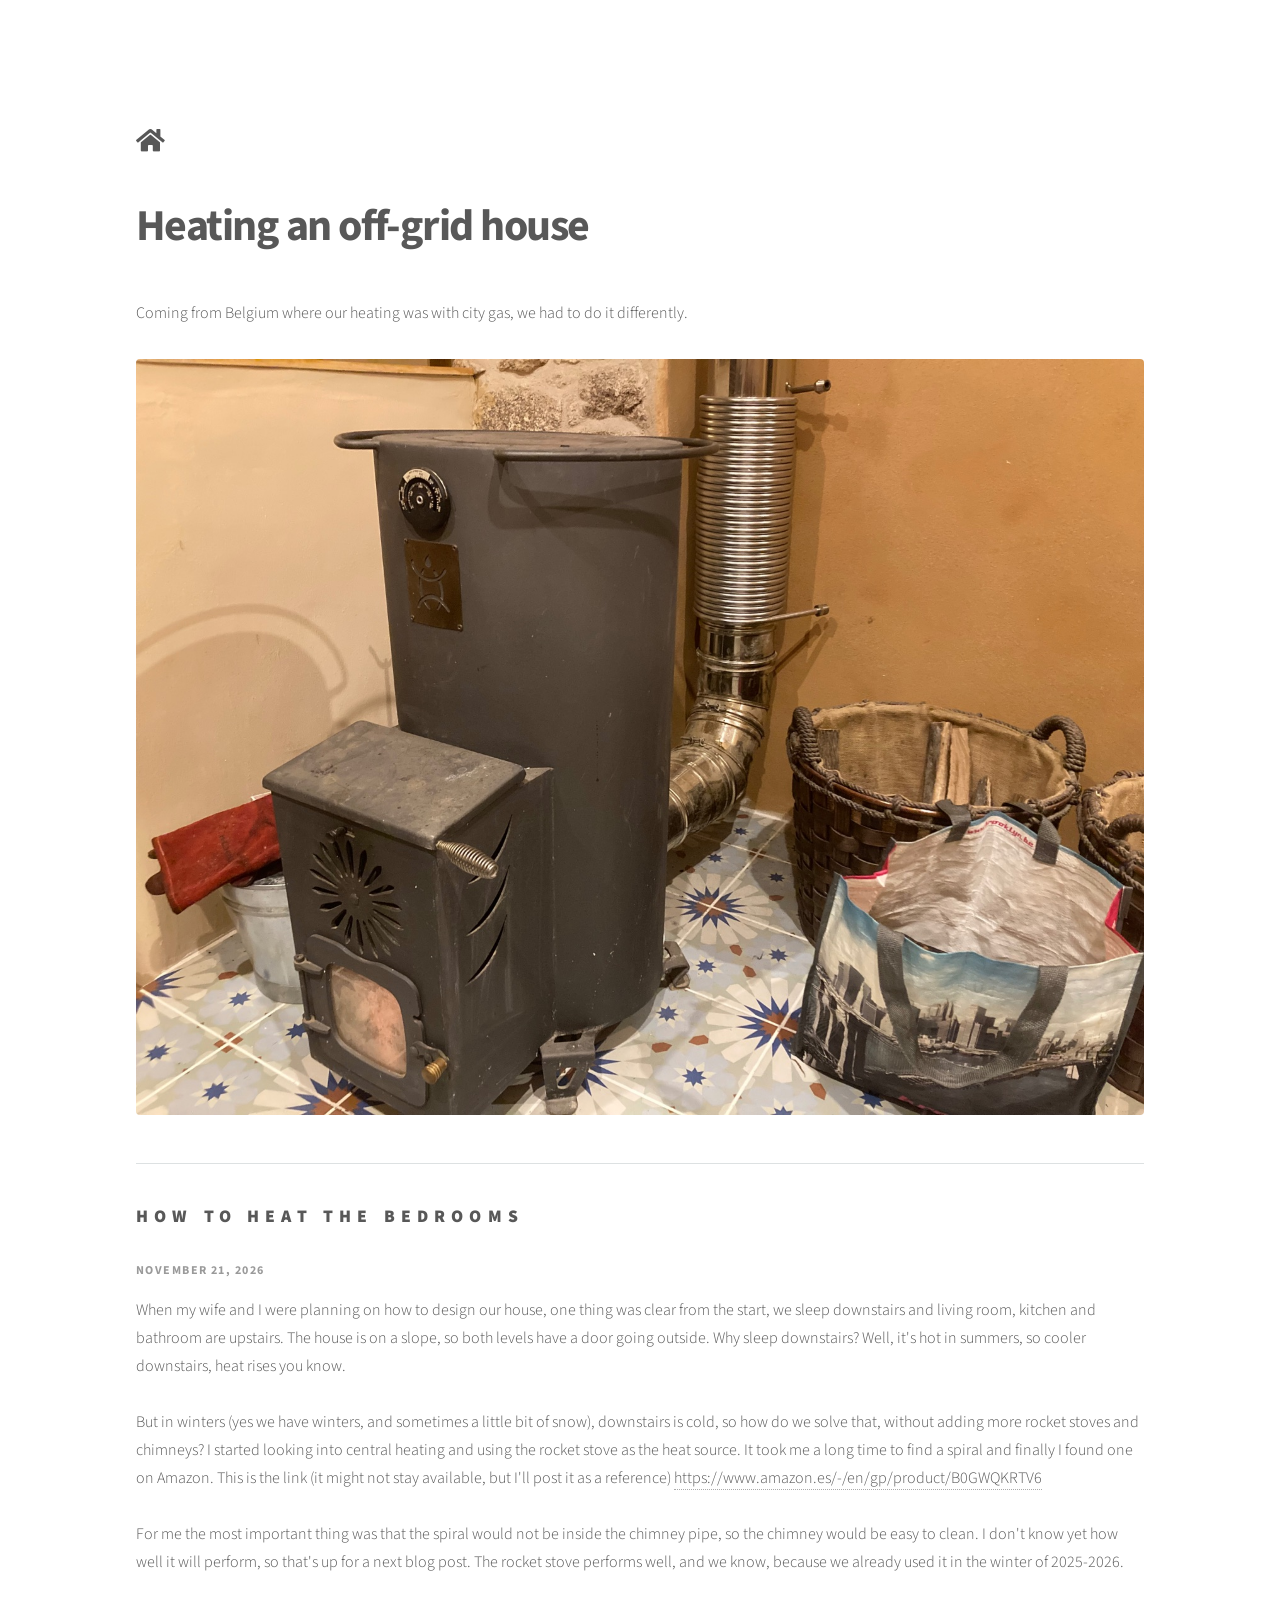
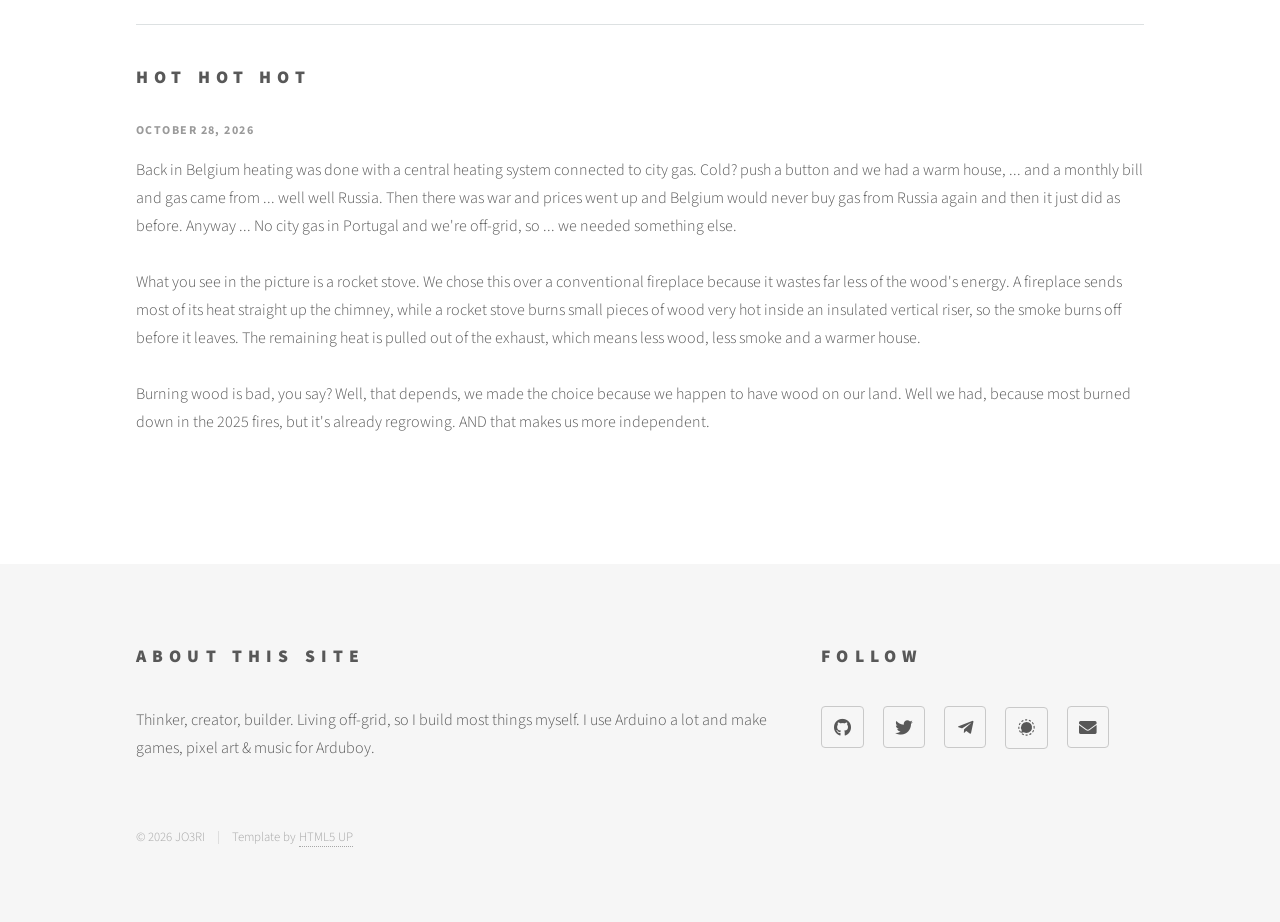
<file: third-project.html>
<!DOCTYPE html>
<!--
	JO3RI
	Template: Phantom by HTML5 UP (html5up.net | @ajlkn)
	Free for personal and commercial use under the CCA 3.0 license (html5up.net/license)
-->
<html lang="en"><head>
		<title>Heating an off-grid house | JO3RI</title>
		<meta charset="utf-8">
		<meta name="viewport" content="width=device-width, initial-scale=1">
		<meta name="description" content="A short description of the project: what it is and why you built it. Click to change it.">
		<link rel="stylesheet" href="assets/css/main.css">
		<link rel="stylesheet" href="assets/css/site.css">
		<noscript><link rel="stylesheet" href="assets/css/noscript.css"></noscript>
	</head>
	<body class="is-preload">

		<div id="wrapper">

			<header id="header">
				<div class="inner">
<!-- se:shared header -->
					<a href="index.html" class="logo icon solid fa-home" title="Home"><span class="label">Home</span></a>
<!-- /se:shared header -->
				</div>
			</header>

			<div id="main">
				<div class="inner" data-se="sections">
					<section data-se="section blocks" data-se-role="project">
						<h1>Heating an off-grid house</h1>
						<p>Coming from Belgium where our heating was with city gas, we had to do it differently.</p>
						<span class="image main"><img src="images/img-9475-20261121-180423.jpg" alt="Heating an off-grid house"></span>
					</section>
					
					<section class="post" data-se="section blocks" data-se-type="post">
						<h2>How to heat the bedrooms</h2>
						<p class="date">November 21, 2026</p>
						<p>When my wife and I were planning on how to design our house, one thing was clear from the start, we sleep downstairs and living room, kitchen and bathroom are upstairs. The house is on a slope, so both levels have a door going outside. Why sleep downstairs? Well, it's hot in summers, so cooler downstairs, heat rises you know.<br><br>But in winters (yes we have winters, and sometimes a little bit of snow), downstairs is cold, so how do we solve that, without adding more rocket stoves and chimneys? I started looking into central heating and using the rocket stove as the heat source. It took me a long time to find a spiral and finally I found one on Amazon. This is the link (it might not stay available, but I'll post it as a reference)&nbsp;<a href="https://www.amazon.es/-/en/gp/product/B0GWQKRTV6" target="_blank">https://www.amazon.es/-/en/gp/product/B0GWQKRTV6</a><br><br>For me the most important thing was that the spiral would not be inside the chimney pipe, so the chimney would be easy to clean. I don't know yet how well it will perform, so that's up for a next blog post. The rocket stove performs well, and we know, because we already used it in the winter of 2025-2026.</p>
					</section>
<section class="post" data-se="section blocks" data-se-type="post">
						<h2>HOT HOT HOT</h2>
						<p class="date">October 28, 2026</p>
						<p>Back in Belgium heating was done with a central heating system connected to city gas. Cold? push a button and we had a warm house, ... and a monthly bill and gas came from ... well well Russia. Then there was war and prices went up and Belgium would never buy gas from Russia again and then it just did as before. Anyway ... No city gas in Portugal and we're off-grid, so ... we needed something else.<br><br>What you see in the picture is a rocket stove. We chose this over a conventional fireplace because it wastes far less of the wood's energy. A fireplace sends most of its heat straight up the chimney, while a rocket stove burns small pieces of wood very hot inside an insulated vertical riser, so the smoke burns off before it leaves. The remaining heat is pulled out of the exhaust, which means less wood, less smoke and a warmer house.<br><br>Burning wood is bad, you say? Well, that depends, we made the choice because we happen to have wood on our land. Well we had, because most burned down in the 2025 fires, but it's already regrowing. AND that makes us more independent.</p>
					</section>
				</div>
			</div>

			<footer id="footer">
				<div class="inner">
<!-- se:shared footer -->
					<section data-se="blocks" data-se-role="footer-about">
						<h2>About this site</h2>
						<p>Thinker, creator, builder. Living off-grid, so I build most things myself. I use Arduino a lot and make games, pixel art &amp; music for Arduboy.</p>
					</section>
<!-- /se:shared footer -->
<!-- se:shared social -->
					<section data-se-role="social">
						<h2>Follow</h2>
						<ul class="icons">
							<li><a href="https://github.com/JO3RI-ARG" class="icon style2 brands fa-github"><span class="label">GitHub</span></a></li>
							<li><a href="https://x.com/JO3RI_ARG" class="icon style2 brands fa-twitter"><span class="label">X / Twitter</span></a></li>
							<li><a href="https://t.me/joerigantois" class="icon style2 brands fa-telegram-plane"><span class="label">Telegram</span></a></li>
							<li><a href="https://signal.me/#eu/E6WTM6LUKfuQULtulzVKAqGpDhBUmtX3O0S1F77w1GvoZ3YseVpBAYDKxY-FX47h" class="icon style2 brands fa-signal-messenger"><span class="label">Signal</span></a></li>
							<li><a href="mailto:joerigantois@gmail.com" class="icon style2 solid fa-envelope"><span class="label">Email</span></a></li>
						</ul>
					</section>
<!-- /se:shared social -->
<!-- se:shared copyright -->
					<ul class="copyright">
						<li>© 2026 JO3RI</li><li>Template by <a href="https://html5up.net">HTML5 UP</a></li>
					</ul>
<!-- /se:shared copyright -->
				</div>
			</footer>

		</div>

		<script src="assets/js/jquery.min.js"></script>
		<script src="assets/js/browser.min.js"></script>
		<script src="assets/js/breakpoints.min.js"></script>
		<script src="assets/js/util.js"></script>
		<script src="assets/js/main.js"></script>

	

</body></html>
</file>
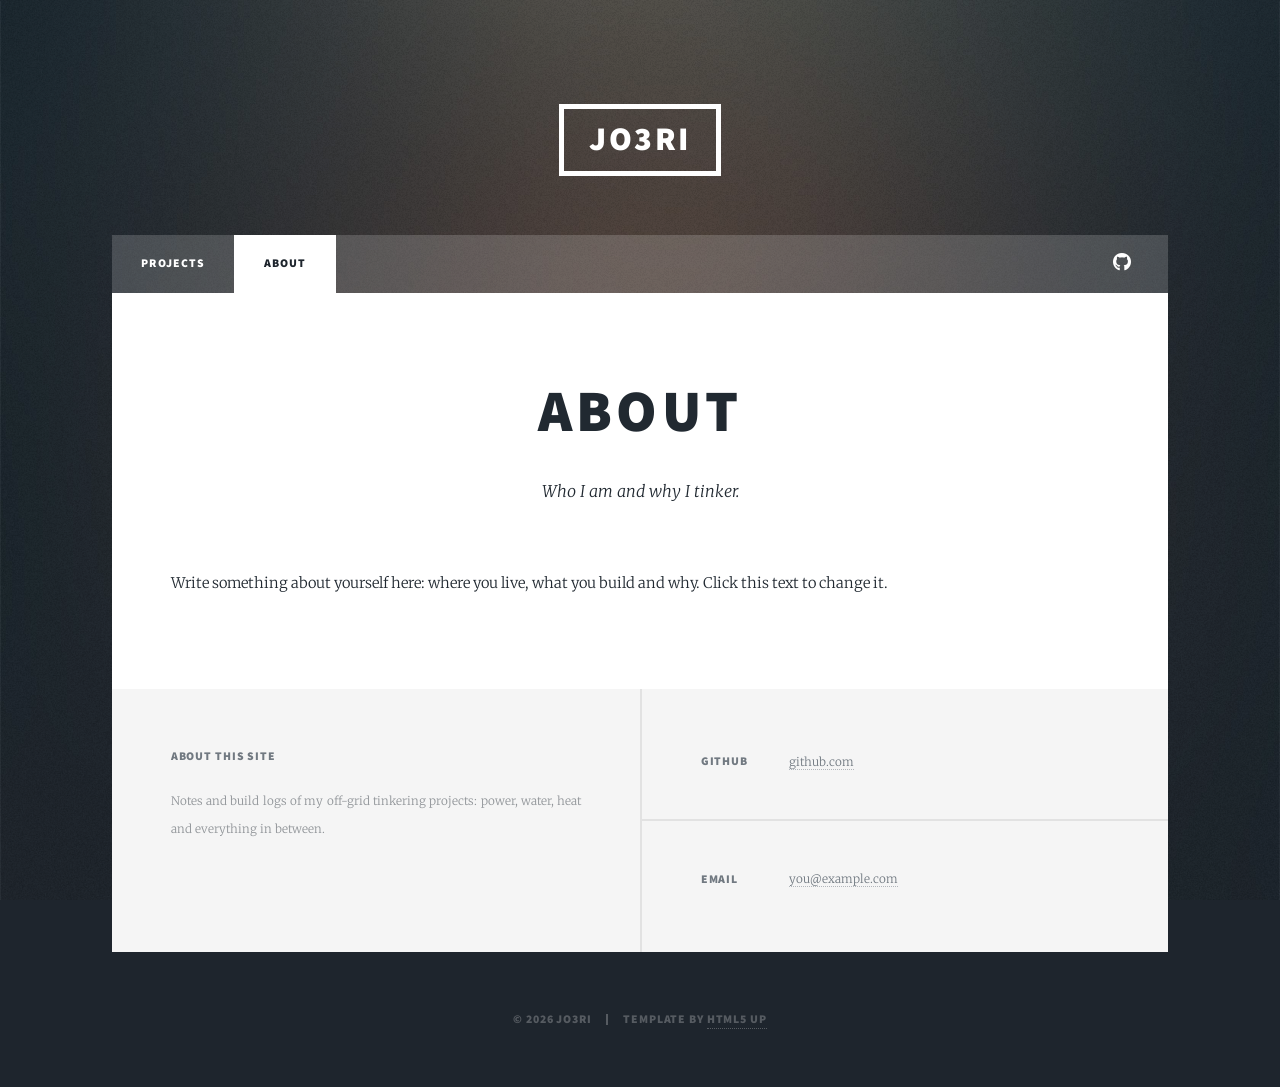
<file: docs/about.html>
<!DOCTYPE HTML>
<!--
	JO3RI
	Template: Massively by HTML5 UP (html5up.net | @ajlkn)
	Free for personal and commercial use under the CCA 3.0 license (html5up.net/license)
-->
<html lang="en">
	<head>
		<title>About | JO3RI</title>
		<meta charset="utf-8" />
		<meta name="viewport" content="width=device-width, initial-scale=1" />
		<meta name="description" content="About JO3RI" />
		<link rel="stylesheet" href="assets/css/main.css" />
		<link rel="stylesheet" href="assets/css/site.css" />
		<noscript><link rel="stylesheet" href="assets/css/noscript.css" /></noscript>
	</head>
	<body class="is-preload">

		<div id="wrapper">

<!-- se:shared header -->
			<header id="header">
				<a href="index.html" class="logo">JO3RI</a>
			</header>
<!-- /se:shared header -->

			<nav id="nav">
				<ul class="links" data-se="menu">
					<li><a href="index.html">Projects</a></li>
					<li class="active"><a href="about.html">About</a></li>
				</ul>
<!-- se:shared social -->
				<ul class="icons">
					<li><a href="https://github.com/" class="icon brands fa-github"><span class="label">GitHub</span></a></li>
				</ul>
<!-- /se:shared social -->
			</nav>

			<div id="main" data-se="sections">
				<section class="post" data-se="section blocks">
					<header class="major">
						<h1>About</h1>
						<p>Who I am and why I tinker.</p>
					</header>
					<p>Write something about yourself here: where you live, what you build and why. Click this text to change it.</p>
				</section>
			</div>

<!-- se:shared footer -->
			<footer id="footer" data-se="section fixed">
				<section data-se="blocks" data-se-role="footer-about">
					<h3>About this site</h3>
					<p>Notes and build logs of my off-grid tinkering projects: power, water, heat and everything in between.</p>
				</section>
				<section class="split contact" data-se="blocks" data-se-role="footer-contact">
					<section>
						<h3>GitHub</h3>
						<p><a href="https://github.com/">github.com</a></p>
					</section>
					<section>
						<h3>Email</h3>
						<p><a href="mailto:you@example.com">you@example.com</a></p>
					</section>
				</section>
			</footer>
<!-- /se:shared footer -->

<!-- se:shared copyright -->
			<div id="copyright">
				<ul><li>&copy; 2026 JO3RI</li><li>Template by <a href="https://html5up.net">HTML5 UP</a></li></ul>
			</div>
<!-- /se:shared copyright -->

		</div>

		<script src="assets/js/jquery.min.js"></script>
		<script src="assets/js/jquery.scrollex.min.js"></script>
		<script src="assets/js/jquery.scrolly.min.js"></script>
		<script src="assets/js/browser.min.js"></script>
		<script src="assets/js/breakpoints.min.js"></script>
		<script src="assets/js/util.js"></script>
		<script src="assets/js/main.js"></script>

	</body>
</html>
</file>
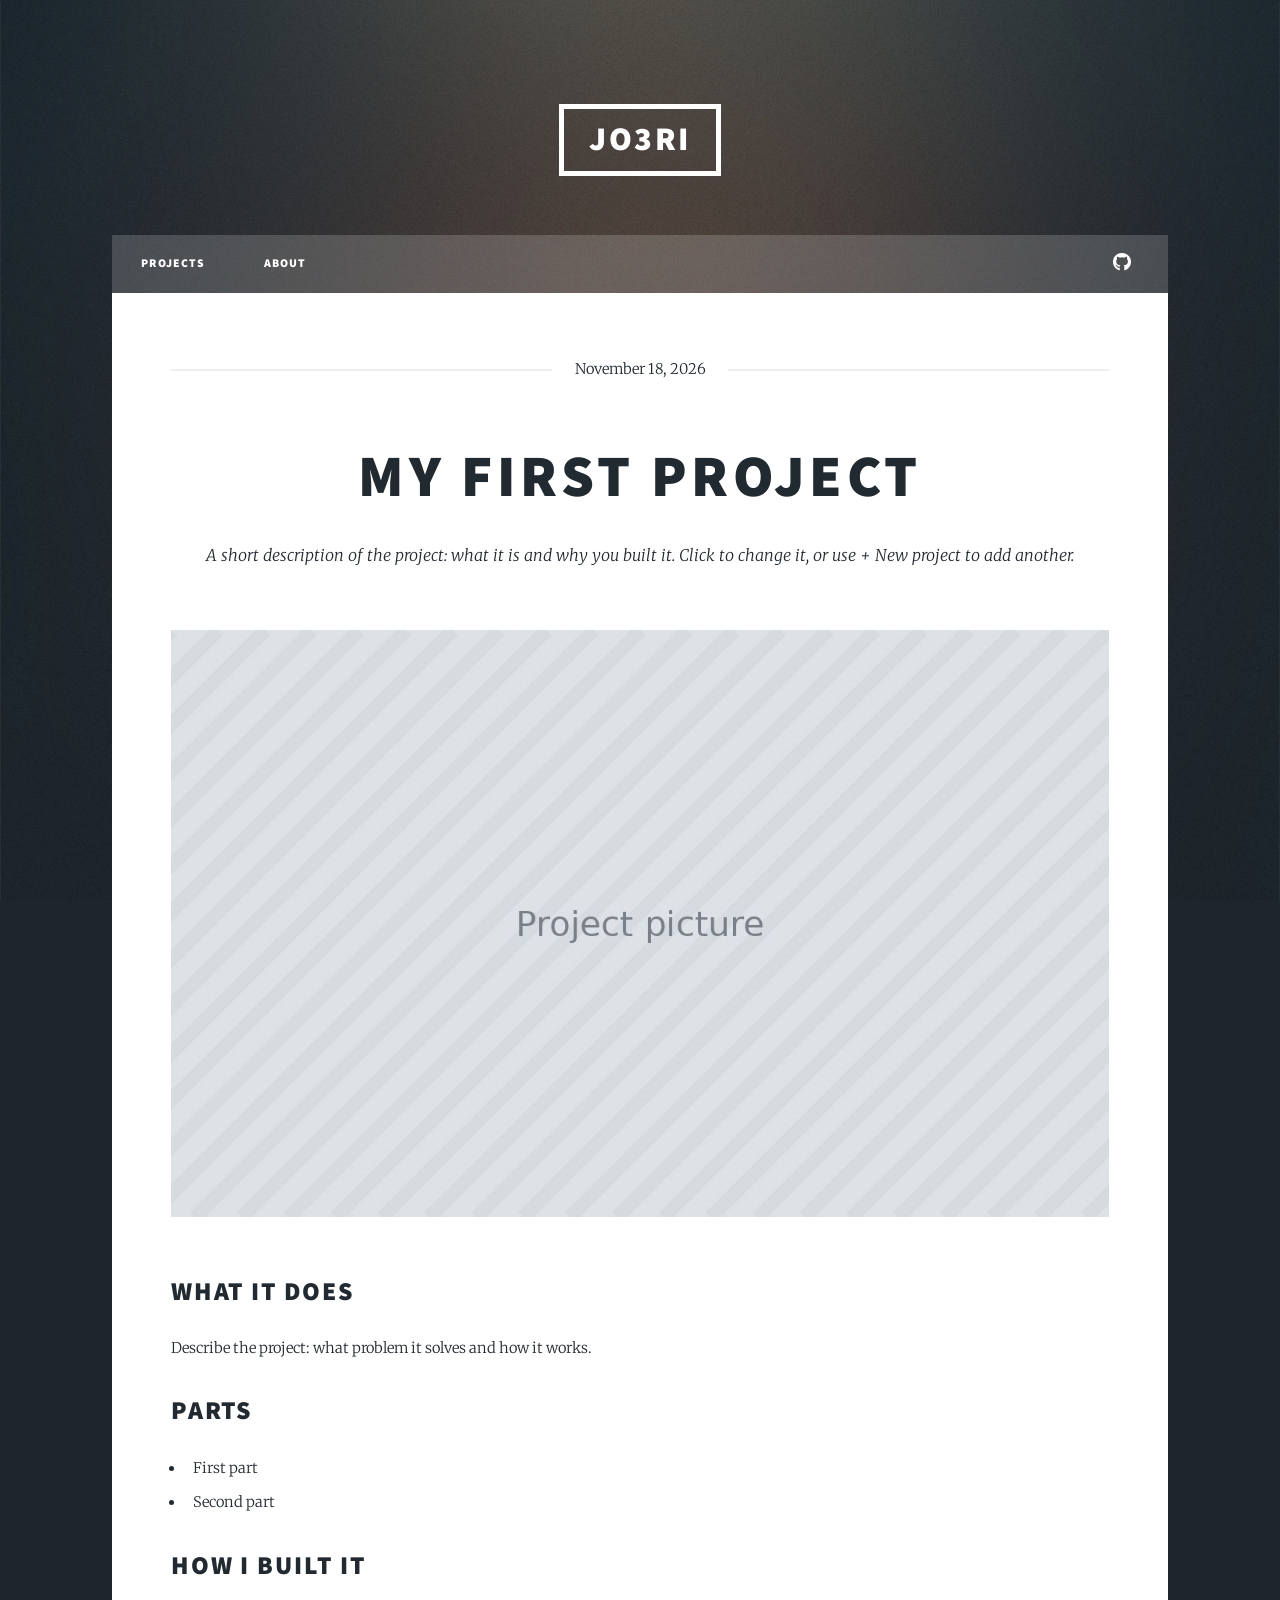
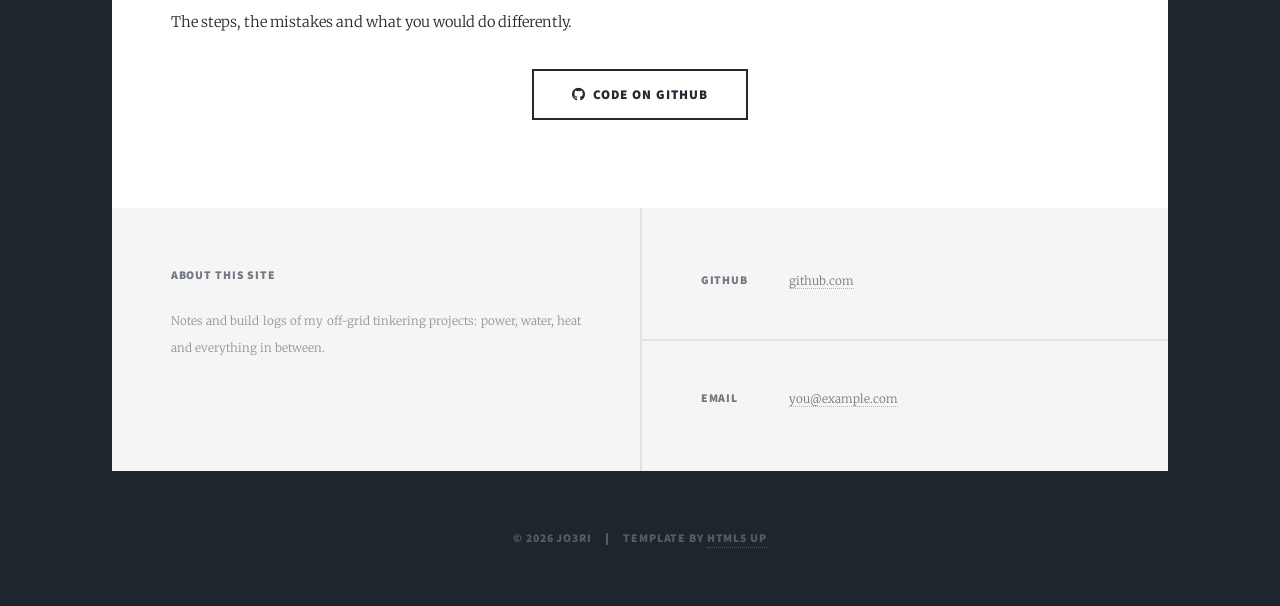
<file: docs/first-project.html>
<!DOCTYPE HTML>
<!--
	JO3RI
	Template: Massively by HTML5 UP (html5up.net | @ajlkn)
	Free for personal and commercial use under the CCA 3.0 license (html5up.net/license)
-->
<html lang="en">
	<head>
		<title>My first project | JO3RI</title>
		<meta charset="utf-8" />
		<meta name="viewport" content="width=device-width, initial-scale=1" />
		<meta name="description" content="My first project" />
		<link rel="stylesheet" href="assets/css/main.css" />
		<link rel="stylesheet" href="assets/css/site.css" />
		<noscript><link rel="stylesheet" href="assets/css/noscript.css" /></noscript>
	</head>
	<body class="is-preload">

		<div id="wrapper">

<!-- se:shared header -->
			<header id="header">
				<a href="index.html" class="logo">JO3RI</a>
			</header>
<!-- /se:shared header -->

			<nav id="nav">
				<ul class="links" data-se="menu">
					<li><a href="index.html">Projects</a></li>
					<li><a href="about.html">About</a></li>
				</ul>
<!-- se:shared social -->
				<ul class="icons">
					<li><a href="https://github.com/" class="icon brands fa-github"><span class="label">GitHub</span></a></li>
				</ul>
<!-- /se:shared social -->
			</nav>

			<div id="main" data-se="sections">
				<section class="post" data-se="section blocks">
					<header class="major">
						<span class="date">November 18, 2026</span>
						<h1>My first project</h1>
						<p>A short description of the project: what it is and why you built it. Click to change it, or use + New project to add another.</p>
					</header>
					<div class="image main"><img src="images/project-placeholder.jpg" alt="My first project" /></div>
					<h2>What it does</h2>
					<p>Describe the project: what problem it solves and how it works.</p>
					<h2>Parts</h2>
					<ul>
						<li>First part</li>
						<li>Second part</li>
					</ul>
					<h2>How I built it</h2>
					<p>The steps, the mistakes and what you would do differently.</p>
					<ul class="actions special">
						<li><a href="https://github.com/" class="button large icon brands fa-github">Code on GitHub</a></li>
					</ul>
				</section>
			</div>

<!-- se:shared footer -->
			<footer id="footer" data-se="section fixed">
				<section data-se="blocks" data-se-role="footer-about">
					<h3>About this site</h3>
					<p>Notes and build logs of my off-grid tinkering projects: power, water, heat and everything in between.</p>
				</section>
				<section class="split contact" data-se="blocks" data-se-role="footer-contact">
					<section>
						<h3>GitHub</h3>
						<p><a href="https://github.com/">github.com</a></p>
					</section>
					<section>
						<h3>Email</h3>
						<p><a href="mailto:you@example.com">you@example.com</a></p>
					</section>
				</section>
			</footer>
<!-- /se:shared footer -->

<!-- se:shared copyright -->
			<div id="copyright">
				<ul><li>&copy; 2026 JO3RI</li><li>Template by <a href="https://html5up.net">HTML5 UP</a></li></ul>
			</div>
<!-- /se:shared copyright -->

		</div>

		<script src="assets/js/jquery.min.js"></script>
		<script src="assets/js/jquery.scrollex.min.js"></script>
		<script src="assets/js/jquery.scrolly.min.js"></script>
		<script src="assets/js/browser.min.js"></script>
		<script src="assets/js/breakpoints.min.js"></script>
		<script src="assets/js/util.js"></script>
		<script src="assets/js/main.js"></script>

	</body>
</html>
</file>
<file: assets/css/site.css>
/* Your own additions to the template's style. */

/* Home page: logo, bio with photo */
.jo3ri-intro { text-align: center; padding: 1em 0 2em 0; }
.jo3ri-intro .image { display: block; }
.jo3ri-intro .image img { display: block; margin: 0 auto; width: 260px; max-width: 70%; }
.jo3ri-bio .row { align-items: center; }
.jo3ri-bio .image img { aspect-ratio: 1 / 1; border-radius: 50%; object-fit: cover; }
@media screen and (max-width: 736px) { .jo3ri-bio .image { max-width: 60%; margin: 0 auto; } }

/* Header: a house icon (link to the home page) instead of the site name */
#header .logo.icon { font-size: 1.6em; letter-spacing: 0; line-height: 1; margin-bottom: 1.6em; }
#header .logo.icon > .label { border: 0; clip: rect(0 0 0 0); height: 1px; margin: -1px; overflow: hidden; padding: 0; position: absolute; width: 1px; }
</file>
<file: assets/css/noscript.css>
/*
	Phantom by HTML5 UP
	html5up.net | @ajlkn
	Free for personal and commercial use under the CCA 3.0 license (html5up.net/license)
*/

/* Tiles */

	body.is-preload .tiles article {
		-moz-transform: none;
		-webkit-transform: none;
		-ms-transform: none;
		transform: none;
		opacity: 1;
	}
</file>
<file: docs/assets/css/site.css>
/* Your own additions to the template's style. The site editor writes the background picture here. */
</file>
<file: assets/css/main.css>
@import url(fontawesome-all.min.css);
@import url(fonts.css);

/*
	Phantom by HTML5 UP
	html5up.net | @ajlkn
	Free for personal and commercial use under the CCA 3.0 license (html5up.net/license)
*/

html, body, div, span, applet, object,
iframe, h1, h2, h3, h4, h5, h6, p, blockquote,
pre, a, abbr, acronym, address, big, cite,
code, del, dfn, em, img, ins, kbd, q, s, samp,
small, strike, strong, sub, sup, tt, var, b,
u, i, center, dl, dt, dd, ol, ul, li, fieldset,
form, label, legend, table, caption, tbody,
tfoot, thead, tr, th, td, article, aside,
canvas, details, embed, figure, figcaption,
footer, header, hgroup, menu, nav, output, ruby,
section, summary, time, mark, audio, video {
	margin: 0;
	padding: 0;
	border: 0;
	font-size: 100%;
	font: inherit;
	vertical-align: baseline;}

article, aside, details, figcaption, figure,
footer, header, hgroup, menu, nav, section {
	display: block;}

body {
	line-height: 1;
}

ol, ul {
	list-style: none;
}

blockquote, q {
	quotes: none;
}

	blockquote:before, blockquote:after, q:before, q:after {
		content: '';
		content: none;
	}

table {
	border-collapse: collapse;
	border-spacing: 0;
}

body {
	-webkit-text-size-adjust: none;
}

mark {
	background-color: transparent;
	color: inherit;
}

input::-moz-focus-inner {
	border: 0;
	padding: 0;
}

input, select, textarea {
	-moz-appearance: none;
	-webkit-appearance: none;
	-ms-appearance: none;
	appearance: none;
}

/* Basic */

	@-ms-viewport {
		width: device-width;
	}

	body {
		-ms-overflow-style: scrollbar;
	}

	@media screen and (max-width: 480px) {

		html, body {
			min-width: 320px;
		}

	}

	html {
		box-sizing: border-box;
	}

	*, *:before, *:after {
		box-sizing: inherit;
	}

	body {
		background: #ffffff;
	}

		body.is-preload *, body.is-preload *:before, body.is-preload *:after {
			-moz-animation: none !important;
			-webkit-animation: none !important;
			-ms-animation: none !important;
			animation: none !important;
			-moz-transition: none !important;
			-webkit-transition: none !important;
			-ms-transition: none !important;
			transition: none !important;
		}

/* Type */

	body, input, select, textarea {
		color: #585858;
		font-family: "Source Sans Pro", -apple-system, BlinkMacSystemFont, "Segoe UI", Roboto, "Helvetica Neue", Helvetica, Arial, sans-serif;
		font-size: 16pt;
		font-weight: 300;
		line-height: 1.75;
	}

		@media screen and (max-width: 1680px) {

			body, input, select, textarea {
				font-size: 14pt;
			}

		}

		@media screen and (max-width: 1280px) {

			body, input, select, textarea {
				font-size: 12pt;
			}

		}

	a {
		-moz-transition: border-bottom-color 0.2s ease, color 0.2s ease;
		-webkit-transition: border-bottom-color 0.2s ease, color 0.2s ease;
		-ms-transition: border-bottom-color 0.2s ease, color 0.2s ease;
		transition: border-bottom-color 0.2s ease, color 0.2s ease;
		text-decoration: none;
		color: #585858;
		border-bottom: dotted 1px rgba(88, 88, 88, 0.5);
	}

		a:hover {
			border-bottom-color: transparent;
			color: #f2849e !important;
		}

	strong, b {
		font-weight: 900;
	}

	em, i {
		font-style: italic;
	}

	p {
		margin: 0 0 2em 0;
	}

	h1 {
		font-size: 2.75em;
		font-weight: 700;
		line-height: 1.3;
		margin: 0 0 1em 0;
		letter-spacing: -0.035em;
	}

		h1 a {
			color: inherit;
		}

		@media screen and (max-width: 736px) {

			h1 {
				font-size: 2em;
				margin: 0 0 1em 0;
			}

		}

		@media screen and (max-width: 360px) {

			h1 {
				font-size: 1.75em;
			}

		}

	h2, h3, h4, h5, h6 {
		font-weight: 900;
		line-height: 1.5;
		margin: 0 0 2em 0;
		text-transform: uppercase;
		letter-spacing: 0.35em;
	}

		h2 a, h3 a, h4 a, h5 a, h6 a {
			color: inherit;
		}

	h2 {
		font-size: 1.1em;
	}

	h3 {
		font-size: 1em;
	}

	h4 {
		font-size: 0.8em;
	}

	h5 {
		font-size: 0.8em;
	}

	h6 {
		font-size: 0.8em;
	}

	@media screen and (max-width: 980px) {

		h1 br, h2 br, h3 br, h4 br, h5 br, h6 br {
			display: none;
		}

	}

	@media screen and (max-width: 736px) {

		h2 {
			font-size: 1em;
		}

		h3 {
			font-size: 0.8em;
		}

	}

	sub {
		font-size: 0.8em;
		position: relative;
		top: 0.5em;
	}

	sup {
		font-size: 0.8em;
		position: relative;
		top: -0.5em;
	}

	blockquote {
		border-left: solid 4px #c9c9c9;
		font-style: italic;
		margin: 0 0 2em 0;
		padding: 0.5em 0 0.5em 2em;
	}

	code {
		background: rgba(144, 144, 144, 0.075);
		border-radius: 4px;
		border: solid 1px #c9c9c9;
		font-family: "Courier New", monospace;
		font-size: 0.9em;
		margin: 0 0.25em;
		padding: 0.25em 0.65em;
	}

	pre {
		-webkit-overflow-scrolling: touch;
		font-family: "Courier New", monospace;
		font-size: 0.9em;
		margin: 0 0 2em 0;
	}

		pre code {
			display: block;
			line-height: 1.75;
			padding: 1em 1.5em;
			overflow-x: auto;
		}

	hr {
		border: 0;
		border-bottom: solid 1px #c9c9c9;
		margin: 2em 0;
	}

		hr.major {
			margin: 3em 0;
		}

	.align-left {
		text-align: left;
	}

	.align-center {
		text-align: center;
	}

	.align-right {
		text-align: right;
	}

/* Row */

	.row {
		display: flex;
		flex-wrap: wrap;
		box-sizing: border-box;
		align-items: stretch;
	}

		.row > * {
			box-sizing: border-box;
		}

		.row.gtr-uniform > * > :last-child {
			margin-bottom: 0;
		}

		.row.aln-left {
			justify-content: flex-start;
		}

		.row.aln-center {
			justify-content: center;
		}

		.row.aln-right {
			justify-content: flex-end;
		}

		.row.aln-top {
			align-items: flex-start;
		}

		.row.aln-middle {
			align-items: center;
		}

		.row.aln-bottom {
			align-items: flex-end;
		}

		.row > .imp {
			order: -1;
		}

		.row > .col-1 {
			width: 8.33333%;
		}

		.row > .off-1 {
			margin-left: 8.33333%;
		}

		.row > .col-2 {
			width: 16.66667%;
		}

		.row > .off-2 {
			margin-left: 16.66667%;
		}

		.row > .col-3 {
			width: 25%;
		}

		.row > .off-3 {
			margin-left: 25%;
		}

		.row > .col-4 {
			width: 33.33333%;
		}

		.row > .off-4 {
			margin-left: 33.33333%;
		}

		.row > .col-5 {
			width: 41.66667%;
		}

		.row > .off-5 {
			margin-left: 41.66667%;
		}

		.row > .col-6 {
			width: 50%;
		}

		.row > .off-6 {
			margin-left: 50%;
		}

		.row > .col-7 {
			width: 58.33333%;
		}

		.row > .off-7 {
			margin-left: 58.33333%;
		}

		.row > .col-8 {
			width: 66.66667%;
		}

		.row > .off-8 {
			margin-left: 66.66667%;
		}

		.row > .col-9 {
			width: 75%;
		}

		.row > .off-9 {
			margin-left: 75%;
		}

		.row > .col-10 {
			width: 83.33333%;
		}

		.row > .off-10 {
			margin-left: 83.33333%;
		}

		.row > .col-11 {
			width: 91.66667%;
		}

		.row > .off-11 {
			margin-left: 91.66667%;
		}

		.row > .col-12 {
			width: 100%;
		}

		.row > .off-12 {
			margin-left: 100%;
		}

		.row.gtr-0 {
			margin-top: 0;
			margin-left: 0em;
		}

			.row.gtr-0 > * {
				padding: 0 0 0 0em;
			}

			.row.gtr-0.gtr-uniform {
				margin-top: 0em;
			}

				.row.gtr-0.gtr-uniform > * {
					padding-top: 0em;
				}

		.row.gtr-25 {
			margin-top: 0;
			margin-left: -0.5em;
		}

			.row.gtr-25 > * {
				padding: 0 0 0 0.5em;
			}

			.row.gtr-25.gtr-uniform {
				margin-top: -0.5em;
			}

				.row.gtr-25.gtr-uniform > * {
					padding-top: 0.5em;
				}

		.row.gtr-50 {
			margin-top: 0;
			margin-left: -1em;
		}

			.row.gtr-50 > * {
				padding: 0 0 0 1em;
			}

			.row.gtr-50.gtr-uniform {
				margin-top: -1em;
			}

				.row.gtr-50.gtr-uniform > * {
					padding-top: 1em;
				}

		.row {
			margin-top: 0;
			margin-left: -2em;
		}

			.row > * {
				padding: 0 0 0 2em;
			}

			.row.gtr-uniform {
				margin-top: -2em;
			}

				.row.gtr-uniform > * {
					padding-top: 2em;
				}

		.row.gtr-150 {
			margin-top: 0;
			margin-left: -3em;
		}

			.row.gtr-150 > * {
				padding: 0 0 0 3em;
			}

			.row.gtr-150.gtr-uniform {
				margin-top: -3em;
			}

				.row.gtr-150.gtr-uniform > * {
					padding-top: 3em;
				}

		.row.gtr-200 {
			margin-top: 0;
			margin-left: -4em;
		}

			.row.gtr-200 > * {
				padding: 0 0 0 4em;
			}

			.row.gtr-200.gtr-uniform {
				margin-top: -4em;
			}

				.row.gtr-200.gtr-uniform > * {
					padding-top: 4em;
				}

		@media screen and (max-width: 1680px) {

			.row {
				display: flex;
				flex-wrap: wrap;
				box-sizing: border-box;
				align-items: stretch;
			}

				.row > * {
					box-sizing: border-box;
				}

				.row.gtr-uniform > * > :last-child {
					margin-bottom: 0;
				}

				.row.aln-left {
					justify-content: flex-start;
				}

				.row.aln-center {
					justify-content: center;
				}

				.row.aln-right {
					justify-content: flex-end;
				}

				.row.aln-top {
					align-items: flex-start;
				}

				.row.aln-middle {
					align-items: center;
				}

				.row.aln-bottom {
					align-items: flex-end;
				}

				.row > .imp-xlarge {
					order: -1;
				}

				.row > .col-1-xlarge {
					width: 8.33333%;
				}

				.row > .off-1-xlarge {
					margin-left: 8.33333%;
				}

				.row > .col-2-xlarge {
					width: 16.66667%;
				}

				.row > .off-2-xlarge {
					margin-left: 16.66667%;
				}

				.row > .col-3-xlarge {
					width: 25%;
				}

				.row > .off-3-xlarge {
					margin-left: 25%;
				}

				.row > .col-4-xlarge {
					width: 33.33333%;
				}

				.row > .off-4-xlarge {
					margin-left: 33.33333%;
				}

				.row > .col-5-xlarge {
					width: 41.66667%;
				}

				.row > .off-5-xlarge {
					margin-left: 41.66667%;
				}

				.row > .col-6-xlarge {
					width: 50%;
				}

				.row > .off-6-xlarge {
					margin-left: 50%;
				}

				.row > .col-7-xlarge {
					width: 58.33333%;
				}

				.row > .off-7-xlarge {
					margin-left: 58.33333%;
				}

				.row > .col-8-xlarge {
					width: 66.66667%;
				}

				.row > .off-8-xlarge {
					margin-left: 66.66667%;
				}

				.row > .col-9-xlarge {
					width: 75%;
				}

				.row > .off-9-xlarge {
					margin-left: 75%;
				}

				.row > .col-10-xlarge {
					width: 83.33333%;
				}

				.row > .off-10-xlarge {
					margin-left: 83.33333%;
				}

				.row > .col-11-xlarge {
					width: 91.66667%;
				}

				.row > .off-11-xlarge {
					margin-left: 91.66667%;
				}

				.row > .col-12-xlarge {
					width: 100%;
				}

				.row > .off-12-xlarge {
					margin-left: 100%;
				}

				.row.gtr-0 {
					margin-top: 0;
					margin-left: 0em;
				}

					.row.gtr-0 > * {
						padding: 0 0 0 0em;
					}

					.row.gtr-0.gtr-uniform {
						margin-top: 0em;
					}

						.row.gtr-0.gtr-uniform > * {
							padding-top: 0em;
						}

				.row.gtr-25 {
					margin-top: 0;
					margin-left: -0.5em;
				}

					.row.gtr-25 > * {
						padding: 0 0 0 0.5em;
					}

					.row.gtr-25.gtr-uniform {
						margin-top: -0.5em;
					}

						.row.gtr-25.gtr-uniform > * {
							padding-top: 0.5em;
						}

				.row.gtr-50 {
					margin-top: 0;
					margin-left: -1em;
				}

					.row.gtr-50 > * {
						padding: 0 0 0 1em;
					}

					.row.gtr-50.gtr-uniform {
						margin-top: -1em;
					}

						.row.gtr-50.gtr-uniform > * {
							padding-top: 1em;
						}

				.row {
					margin-top: 0;
					margin-left: -2em;
				}

					.row > * {
						padding: 0 0 0 2em;
					}

					.row.gtr-uniform {
						margin-top: -2em;
					}

						.row.gtr-uniform > * {
							padding-top: 2em;
						}

				.row.gtr-150 {
					margin-top: 0;
					margin-left: -3em;
				}

					.row.gtr-150 > * {
						padding: 0 0 0 3em;
					}

					.row.gtr-150.gtr-uniform {
						margin-top: -3em;
					}

						.row.gtr-150.gtr-uniform > * {
							padding-top: 3em;
						}

				.row.gtr-200 {
					margin-top: 0;
					margin-left: -4em;
				}

					.row.gtr-200 > * {
						padding: 0 0 0 4em;
					}

					.row.gtr-200.gtr-uniform {
						margin-top: -4em;
					}

						.row.gtr-200.gtr-uniform > * {
							padding-top: 4em;
						}

		}

		@media screen and (max-width: 1280px) {

			.row {
				display: flex;
				flex-wrap: wrap;
				box-sizing: border-box;
				align-items: stretch;
			}

				.row > * {
					box-sizing: border-box;
				}

				.row.gtr-uniform > * > :last-child {
					margin-bottom: 0;
				}

				.row.aln-left {
					justify-content: flex-start;
				}

				.row.aln-center {
					justify-content: center;
				}

				.row.aln-right {
					justify-content: flex-end;
				}

				.row.aln-top {
					align-items: flex-start;
				}

				.row.aln-middle {
					align-items: center;
				}

				.row.aln-bottom {
					align-items: flex-end;
				}

				.row > .imp-large {
					order: -1;
				}

				.row > .col-1-large {
					width: 8.33333%;
				}

				.row > .off-1-large {
					margin-left: 8.33333%;
				}

				.row > .col-2-large {
					width: 16.66667%;
				}

				.row > .off-2-large {
					margin-left: 16.66667%;
				}

				.row > .col-3-large {
					width: 25%;
				}

				.row > .off-3-large {
					margin-left: 25%;
				}

				.row > .col-4-large {
					width: 33.33333%;
				}

				.row > .off-4-large {
					margin-left: 33.33333%;
				}

				.row > .col-5-large {
					width: 41.66667%;
				}

				.row > .off-5-large {
					margin-left: 41.66667%;
				}

				.row > .col-6-large {
					width: 50%;
				}

				.row > .off-6-large {
					margin-left: 50%;
				}

				.row > .col-7-large {
					width: 58.33333%;
				}

				.row > .off-7-large {
					margin-left: 58.33333%;
				}

				.row > .col-8-large {
					width: 66.66667%;
				}

				.row > .off-8-large {
					margin-left: 66.66667%;
				}

				.row > .col-9-large {
					width: 75%;
				}

				.row > .off-9-large {
					margin-left: 75%;
				}

				.row > .col-10-large {
					width: 83.33333%;
				}

				.row > .off-10-large {
					margin-left: 83.33333%;
				}

				.row > .col-11-large {
					width: 91.66667%;
				}

				.row > .off-11-large {
					margin-left: 91.66667%;
				}

				.row > .col-12-large {
					width: 100%;
				}

				.row > .off-12-large {
					margin-left: 100%;
				}

				.row.gtr-0 {
					margin-top: 0;
					margin-left: 0em;
				}

					.row.gtr-0 > * {
						padding: 0 0 0 0em;
					}

					.row.gtr-0.gtr-uniform {
						margin-top: 0em;
					}

						.row.gtr-0.gtr-uniform > * {
							padding-top: 0em;
						}

				.row.gtr-25 {
					margin-top: 0;
					margin-left: -0.5em;
				}

					.row.gtr-25 > * {
						padding: 0 0 0 0.5em;
					}

					.row.gtr-25.gtr-uniform {
						margin-top: -0.5em;
					}

						.row.gtr-25.gtr-uniform > * {
							padding-top: 0.5em;
						}

				.row.gtr-50 {
					margin-top: 0;
					margin-left: -1em;
				}

					.row.gtr-50 > * {
						padding: 0 0 0 1em;
					}

					.row.gtr-50.gtr-uniform {
						margin-top: -1em;
					}

						.row.gtr-50.gtr-uniform > * {
							padding-top: 1em;
						}

				.row {
					margin-top: 0;
					margin-left: -2em;
				}

					.row > * {
						padding: 0 0 0 2em;
					}

					.row.gtr-uniform {
						margin-top: -2em;
					}

						.row.gtr-uniform > * {
							padding-top: 2em;
						}

				.row.gtr-150 {
					margin-top: 0;
					margin-left: -3em;
				}

					.row.gtr-150 > * {
						padding: 0 0 0 3em;
					}

					.row.gtr-150.gtr-uniform {
						margin-top: -3em;
					}

						.row.gtr-150.gtr-uniform > * {
							padding-top: 3em;
						}

				.row.gtr-200 {
					margin-top: 0;
					margin-left: -4em;
				}

					.row.gtr-200 > * {
						padding: 0 0 0 4em;
					}

					.row.gtr-200.gtr-uniform {
						margin-top: -4em;
					}

						.row.gtr-200.gtr-uniform > * {
							padding-top: 4em;
						}

		}

		@media screen and (max-width: 980px) {

			.row {
				display: flex;
				flex-wrap: wrap;
				box-sizing: border-box;
				align-items: stretch;
			}

				.row > * {
					box-sizing: border-box;
				}

				.row.gtr-uniform > * > :last-child {
					margin-bottom: 0;
				}

				.row.aln-left {
					justify-content: flex-start;
				}

				.row.aln-center {
					justify-content: center;
				}

				.row.aln-right {
					justify-content: flex-end;
				}

				.row.aln-top {
					align-items: flex-start;
				}

				.row.aln-middle {
					align-items: center;
				}

				.row.aln-bottom {
					align-items: flex-end;
				}

				.row > .imp-medium {
					order: -1;
				}

				.row > .col-1-medium {
					width: 8.33333%;
				}

				.row > .off-1-medium {
					margin-left: 8.33333%;
				}

				.row > .col-2-medium {
					width: 16.66667%;
				}

				.row > .off-2-medium {
					margin-left: 16.66667%;
				}

				.row > .col-3-medium {
					width: 25%;
				}

				.row > .off-3-medium {
					margin-left: 25%;
				}

				.row > .col-4-medium {
					width: 33.33333%;
				}

				.row > .off-4-medium {
					margin-left: 33.33333%;
				}

				.row > .col-5-medium {
					width: 41.66667%;
				}

				.row > .off-5-medium {
					margin-left: 41.66667%;
				}

				.row > .col-6-medium {
					width: 50%;
				}

				.row > .off-6-medium {
					margin-left: 50%;
				}

				.row > .col-7-medium {
					width: 58.33333%;
				}

				.row > .off-7-medium {
					margin-left: 58.33333%;
				}

				.row > .col-8-medium {
					width: 66.66667%;
				}

				.row > .off-8-medium {
					margin-left: 66.66667%;
				}

				.row > .col-9-medium {
					width: 75%;
				}

				.row > .off-9-medium {
					margin-left: 75%;
				}

				.row > .col-10-medium {
					width: 83.33333%;
				}

				.row > .off-10-medium {
					margin-left: 83.33333%;
				}

				.row > .col-11-medium {
					width: 91.66667%;
				}

				.row > .off-11-medium {
					margin-left: 91.66667%;
				}

				.row > .col-12-medium {
					width: 100%;
				}

				.row > .off-12-medium {
					margin-left: 100%;
				}

				.row.gtr-0 {
					margin-top: 0;
					margin-left: 0em;
				}

					.row.gtr-0 > * {
						padding: 0 0 0 0em;
					}

					.row.gtr-0.gtr-uniform {
						margin-top: 0em;
					}

						.row.gtr-0.gtr-uniform > * {
							padding-top: 0em;
						}

				.row.gtr-25 {
					margin-top: 0;
					margin-left: -0.375em;
				}

					.row.gtr-25 > * {
						padding: 0 0 0 0.375em;
					}

					.row.gtr-25.gtr-uniform {
						margin-top: -0.375em;
					}

						.row.gtr-25.gtr-uniform > * {
							padding-top: 0.375em;
						}

				.row.gtr-50 {
					margin-top: 0;
					margin-left: -0.75em;
				}

					.row.gtr-50 > * {
						padding: 0 0 0 0.75em;
					}

					.row.gtr-50.gtr-uniform {
						margin-top: -0.75em;
					}

						.row.gtr-50.gtr-uniform > * {
							padding-top: 0.75em;
						}

				.row {
					margin-top: 0;
					margin-left: -1.5em;
				}

					.row > * {
						padding: 0 0 0 1.5em;
					}

					.row.gtr-uniform {
						margin-top: -1.5em;
					}

						.row.gtr-uniform > * {
							padding-top: 1.5em;
						}

				.row.gtr-150 {
					margin-top: 0;
					margin-left: -2.25em;
				}

					.row.gtr-150 > * {
						padding: 0 0 0 2.25em;
					}

					.row.gtr-150.gtr-uniform {
						margin-top: -2.25em;
					}

						.row.gtr-150.gtr-uniform > * {
							padding-top: 2.25em;
						}

				.row.gtr-200 {
					margin-top: 0;
					margin-left: -3em;
				}

					.row.gtr-200 > * {
						padding: 0 0 0 3em;
					}

					.row.gtr-200.gtr-uniform {
						margin-top: -3em;
					}

						.row.gtr-200.gtr-uniform > * {
							padding-top: 3em;
						}

		}

		@media screen and (max-width: 736px) {

			.row {
				display: flex;
				flex-wrap: wrap;
				box-sizing: border-box;
				align-items: stretch;
			}

				.row > * {
					box-sizing: border-box;
				}

				.row.gtr-uniform > * > :last-child {
					margin-bottom: 0;
				}

				.row.aln-left {
					justify-content: flex-start;
				}

				.row.aln-center {
					justify-content: center;
				}

				.row.aln-right {
					justify-content: flex-end;
				}

				.row.aln-top {
					align-items: flex-start;
				}

				.row.aln-middle {
					align-items: center;
				}

				.row.aln-bottom {
					align-items: flex-end;
				}

				.row > .imp-small {
					order: -1;
				}

				.row > .col-1-small {
					width: 8.33333%;
				}

				.row > .off-1-small {
					margin-left: 8.33333%;
				}

				.row > .col-2-small {
					width: 16.66667%;
				}

				.row > .off-2-small {
					margin-left: 16.66667%;
				}

				.row > .col-3-small {
					width: 25%;
				}

				.row > .off-3-small {
					margin-left: 25%;
				}

				.row > .col-4-small {
					width: 33.33333%;
				}

				.row > .off-4-small {
					margin-left: 33.33333%;
				}

				.row > .col-5-small {
					width: 41.66667%;
				}

				.row > .off-5-small {
					margin-left: 41.66667%;
				}

				.row > .col-6-small {
					width: 50%;
				}

				.row > .off-6-small {
					margin-left: 50%;
				}

				.row > .col-7-small {
					width: 58.33333%;
				}

				.row > .off-7-small {
					margin-left: 58.33333%;
				}

				.row > .col-8-small {
					width: 66.66667%;
				}

				.row > .off-8-small {
					margin-left: 66.66667%;
				}

				.row > .col-9-small {
					width: 75%;
				}

				.row > .off-9-small {
					margin-left: 75%;
				}

				.row > .col-10-small {
					width: 83.33333%;
				}

				.row > .off-10-small {
					margin-left: 83.33333%;
				}

				.row > .col-11-small {
					width: 91.66667%;
				}

				.row > .off-11-small {
					margin-left: 91.66667%;
				}

				.row > .col-12-small {
					width: 100%;
				}

				.row > .off-12-small {
					margin-left: 100%;
				}

				.row.gtr-0 {
					margin-top: 0;
					margin-left: 0em;
				}

					.row.gtr-0 > * {
						padding: 0 0 0 0em;
					}

					.row.gtr-0.gtr-uniform {
						margin-top: 0em;
					}

						.row.gtr-0.gtr-uniform > * {
							padding-top: 0em;
						}

				.row.gtr-25 {
					margin-top: 0;
					margin-left: -0.25em;
				}

					.row.gtr-25 > * {
						padding: 0 0 0 0.25em;
					}

					.row.gtr-25.gtr-uniform {
						margin-top: -0.25em;
					}

						.row.gtr-25.gtr-uniform > * {
							padding-top: 0.25em;
						}

				.row.gtr-50 {
					margin-top: 0;
					margin-left: -0.5em;
				}

					.row.gtr-50 > * {
						padding: 0 0 0 0.5em;
					}

					.row.gtr-50.gtr-uniform {
						margin-top: -0.5em;
					}

						.row.gtr-50.gtr-uniform > * {
							padding-top: 0.5em;
						}

				.row {
					margin-top: 0;
					margin-left: -1em;
				}

					.row > * {
						padding: 0 0 0 1em;
					}

					.row.gtr-uniform {
						margin-top: -1em;
					}

						.row.gtr-uniform > * {
							padding-top: 1em;
						}

				.row.gtr-150 {
					margin-top: 0;
					margin-left: -1.5em;
				}

					.row.gtr-150 > * {
						padding: 0 0 0 1.5em;
					}

					.row.gtr-150.gtr-uniform {
						margin-top: -1.5em;
					}

						.row.gtr-150.gtr-uniform > * {
							padding-top: 1.5em;
						}

				.row.gtr-200 {
					margin-top: 0;
					margin-left: -2em;
				}

					.row.gtr-200 > * {
						padding: 0 0 0 2em;
					}

					.row.gtr-200.gtr-uniform {
						margin-top: -2em;
					}

						.row.gtr-200.gtr-uniform > * {
							padding-top: 2em;
						}

		}

		@media screen and (max-width: 480px) {

			.row {
				display: flex;
				flex-wrap: wrap;
				box-sizing: border-box;
				align-items: stretch;
			}

				.row > * {
					box-sizing: border-box;
				}

				.row.gtr-uniform > * > :last-child {
					margin-bottom: 0;
				}

				.row.aln-left {
					justify-content: flex-start;
				}

				.row.aln-center {
					justify-content: center;
				}

				.row.aln-right {
					justify-content: flex-end;
				}

				.row.aln-top {
					align-items: flex-start;
				}

				.row.aln-middle {
					align-items: center;
				}

				.row.aln-bottom {
					align-items: flex-end;
				}

				.row > .imp-xsmall {
					order: -1;
				}

				.row > .col-1-xsmall {
					width: 8.33333%;
				}

				.row > .off-1-xsmall {
					margin-left: 8.33333%;
				}

				.row > .col-2-xsmall {
					width: 16.66667%;
				}

				.row > .off-2-xsmall {
					margin-left: 16.66667%;
				}

				.row > .col-3-xsmall {
					width: 25%;
				}

				.row > .off-3-xsmall {
					margin-left: 25%;
				}

				.row > .col-4-xsmall {
					width: 33.33333%;
				}

				.row > .off-4-xsmall {
					margin-left: 33.33333%;
				}

				.row > .col-5-xsmall {
					width: 41.66667%;
				}

				.row > .off-5-xsmall {
					margin-left: 41.66667%;
				}

				.row > .col-6-xsmall {
					width: 50%;
				}

				.row > .off-6-xsmall {
					margin-left: 50%;
				}

				.row > .col-7-xsmall {
					width: 58.33333%;
				}

				.row > .off-7-xsmall {
					margin-left: 58.33333%;
				}

				.row > .col-8-xsmall {
					width: 66.66667%;
				}

				.row > .off-8-xsmall {
					margin-left: 66.66667%;
				}

				.row > .col-9-xsmall {
					width: 75%;
				}

				.row > .off-9-xsmall {
					margin-left: 75%;
				}

				.row > .col-10-xsmall {
					width: 83.33333%;
				}

				.row > .off-10-xsmall {
					margin-left: 83.33333%;
				}

				.row > .col-11-xsmall {
					width: 91.66667%;
				}

				.row > .off-11-xsmall {
					margin-left: 91.66667%;
				}

				.row > .col-12-xsmall {
					width: 100%;
				}

				.row > .off-12-xsmall {
					margin-left: 100%;
				}

				.row.gtr-0 {
					margin-top: 0;
					margin-left: 0em;
				}

					.row.gtr-0 > * {
						padding: 0 0 0 0em;
					}

					.row.gtr-0.gtr-uniform {
						margin-top: 0em;
					}

						.row.gtr-0.gtr-uniform > * {
							padding-top: 0em;
						}

				.row.gtr-25 {
					margin-top: 0;
					margin-left: -0.25em;
				}

					.row.gtr-25 > * {
						padding: 0 0 0 0.25em;
					}

					.row.gtr-25.gtr-uniform {
						margin-top: -0.25em;
					}

						.row.gtr-25.gtr-uniform > * {
							padding-top: 0.25em;
						}

				.row.gtr-50 {
					margin-top: 0;
					margin-left: -0.5em;
				}

					.row.gtr-50 > * {
						padding: 0 0 0 0.5em;
					}

					.row.gtr-50.gtr-uniform {
						margin-top: -0.5em;
					}

						.row.gtr-50.gtr-uniform > * {
							padding-top: 0.5em;
						}

				.row {
					margin-top: 0;
					margin-left: -1em;
				}

					.row > * {
						padding: 0 0 0 1em;
					}

					.row.gtr-uniform {
						margin-top: -1em;
					}

						.row.gtr-uniform > * {
							padding-top: 1em;
						}

				.row.gtr-150 {
					margin-top: 0;
					margin-left: -1.5em;
				}

					.row.gtr-150 > * {
						padding: 0 0 0 1.5em;
					}

					.row.gtr-150.gtr-uniform {
						margin-top: -1.5em;
					}

						.row.gtr-150.gtr-uniform > * {
							padding-top: 1.5em;
						}

				.row.gtr-200 {
					margin-top: 0;
					margin-left: -2em;
				}

					.row.gtr-200 > * {
						padding: 0 0 0 2em;
					}

					.row.gtr-200.gtr-uniform {
						margin-top: -2em;
					}

						.row.gtr-200.gtr-uniform > * {
							padding-top: 2em;
						}

		}

/* Section/Article */

	section.special, article.special {
		text-align: center;
	}

	header p {
		margin-top: -1em;
	}

	@media screen and (max-width: 736px) {

		header p {
			margin-top: 0;
		}

	}

/* Icon */

	.icon {
		text-decoration: none;
		border-bottom: none;
		position: relative;
	}

		.icon:before {
			-moz-osx-font-smoothing: grayscale;
			-webkit-font-smoothing: antialiased;
			display: inline-block;
			font-style: normal;
			font-variant: normal;
			text-rendering: auto;
			line-height: 1;
			text-transform: none !important;
			font-family: 'Font Awesome 5 Free';
			font-weight: 400;
		}

		.icon > .label {
			display: none;
		}

		.icon:before {
			line-height: inherit;
		}

		.icon.solid:before {
			font-weight: 900;
		}

		.icon.brands:before {
			font-family: 'Font Awesome 5 Brands';
		}

		.icon.style2 {
			-moz-transition: background-color 0.2s ease-in-out, color 0.2s ease-in-out, border-color 0.2s ease-in-out;
			-webkit-transition: background-color 0.2s ease-in-out, color 0.2s ease-in-out, border-color 0.2s ease-in-out;
			-ms-transition: background-color 0.2s ease-in-out, color 0.2s ease-in-out, border-color 0.2s ease-in-out;
			transition: background-color 0.2s ease-in-out, color 0.2s ease-in-out, border-color 0.2s ease-in-out;
			background-color: transparent;
			border: solid 1px #c9c9c9;
			border-radius: 4px;
			width: 2.65em;
			height: 2.65em;
			display: inline-block;
			text-align: center;
			line-height: 2.65em;
			color: inherit;
		}

			.icon.style2:before {
				font-size: 1.1em;
			}

			.icon.style2:hover {
				color: #f2849e;
				border-color: #f2849e;
			}

			.icon.style2:active {
				background-color: rgba(242, 132, 158, 0.1);
			}

/* List */

	ol {
		list-style: decimal;
		margin: 0 0 2em 0;
		padding-left: 1.25em;
	}

		ol li {
			padding-left: 0.25em;
		}

	ul {
		list-style: disc;
		margin: 0 0 2em 0;
		padding-left: 1em;
	}

		ul li {
			padding-left: 0.5em;
		}

		ul.alt {
			list-style: none;
			padding-left: 0;
		}

			ul.alt li {
				border-top: solid 1px #c9c9c9;
				padding: 0.5em 0;
			}

				ul.alt li:first-child {
					border-top: 0;
					padding-top: 0;
				}

	dl {
		margin: 0 0 2em 0;
	}

		dl dt {
			display: block;
			font-weight: 900;
			margin: 0 0 1em 0;
		}

		dl dd {
			margin-left: 2em;
		}

/* Actions */

	ul.actions {
		display: -moz-flex;
		display: -webkit-flex;
		display: -ms-flex;
		display: flex;
		cursor: default;
		list-style: none;
		margin-left: -1em;
		padding-left: 0;
	}

		ul.actions li {
			padding: 0 0 0 1em;
			vertical-align: middle;
		}

		ul.actions.special {
			-moz-justify-content: center;
			-webkit-justify-content: center;
			-ms-justify-content: center;
			justify-content: center;
			width: 100%;
			margin-left: 0;
		}

			ul.actions.special li:first-child {
				padding-left: 0;
			}

		ul.actions.stacked {
			-moz-flex-direction: column;
			-webkit-flex-direction: column;
			-ms-flex-direction: column;
			flex-direction: column;
			margin-left: 0;
		}

			ul.actions.stacked li {
				padding: 1.3em 0 0 0;
			}

				ul.actions.stacked li:first-child {
					padding-top: 0;
				}

		ul.actions.fit {
			width: calc(100% + 1em);
		}

			ul.actions.fit li {
				-moz-flex-grow: 1;
				-webkit-flex-grow: 1;
				-ms-flex-grow: 1;
				flex-grow: 1;
				-moz-flex-shrink: 1;
				-webkit-flex-shrink: 1;
				-ms-flex-shrink: 1;
				flex-shrink: 1;
				width: 100%;
			}

				ul.actions.fit li > * {
					width: 100%;
				}

			ul.actions.fit.stacked {
				width: 100%;
			}

		@media screen and (max-width: 480px) {

			ul.actions:not(.fixed) {
				-moz-flex-direction: column;
				-webkit-flex-direction: column;
				-ms-flex-direction: column;
				flex-direction: column;
				margin-left: 0;
				width: 100% !important;
			}

				ul.actions:not(.fixed) li {
					-moz-flex-grow: 1;
					-webkit-flex-grow: 1;
					-ms-flex-grow: 1;
					flex-grow: 1;
					-moz-flex-shrink: 1;
					-webkit-flex-shrink: 1;
					-ms-flex-shrink: 1;
					flex-shrink: 1;
					padding: 1em 0 0 0;
					text-align: center;
					width: 100%;
				}

					ul.actions:not(.fixed) li > * {
						width: 100%;
					}

					ul.actions:not(.fixed) li:first-child {
						padding-top: 0;
					}

					ul.actions:not(.fixed) li input[type="submit"],
					ul.actions:not(.fixed) li input[type="reset"],
					ul.actions:not(.fixed) li input[type="button"],
					ul.actions:not(.fixed) li button,
					ul.actions:not(.fixed) li .button {
						width: 100%;
					}

						ul.actions:not(.fixed) li input[type="submit"].icon:before,
						ul.actions:not(.fixed) li input[type="reset"].icon:before,
						ul.actions:not(.fixed) li input[type="button"].icon:before,
						ul.actions:not(.fixed) li button.icon:before,
						ul.actions:not(.fixed) li .button.icon:before {
							margin-left: -0.5rem;
						}

		}

/* Icons */

	ul.icons {
		cursor: default;
		list-style: none;
		padding-left: 0;
		margin: -1em 0 2em -1em;
	}

		ul.icons li {
			display: inline-block;
			padding: 1em 0 0 1em;
		}

/* Form */

	form {
		margin: 0 0 2em 0;
		overflow-x: hidden;
	}

		form > :last-child {
			margin-bottom: 0;
		}

		form > .fields {
			display: -moz-flex;
			display: -webkit-flex;
			display: -ms-flex;
			display: flex;
			-moz-flex-wrap: wrap;
			-webkit-flex-wrap: wrap;
			-ms-flex-wrap: wrap;
			flex-wrap: wrap;
			width: calc(100% + 3em);
			margin: -1.5em 0 2em -1.5em;
		}

			form > .fields > .field {
				-moz-flex-grow: 0;
				-webkit-flex-grow: 0;
				-ms-flex-grow: 0;
				flex-grow: 0;
				-moz-flex-shrink: 0;
				-webkit-flex-shrink: 0;
				-ms-flex-shrink: 0;
				flex-shrink: 0;
				padding: 1.5em 0 0 1.5em;
				width: calc(100% - 1.5em);
			}

				form > .fields > .field.half {
					width: calc(50% - 0.75em);
				}

				form > .fields > .field.third {
					width: calc(100%/3 - 0.5em);
				}

				form > .fields > .field.quarter {
					width: calc(25% - 0.375em);
				}

		@media screen and (max-width: 480px) {

			form > .fields {
				width: calc(100% + 3em);
				margin: -1.5em 0 2em -1.5em;
			}

				form > .fields > .field {
					padding: 1.5em 0 0 1.5em;
					width: calc(100% - 1.5em);
				}

					form > .fields > .field.half {
						width: calc(100% - 1.5em);
					}

					form > .fields > .field.third {
						width: calc(100% - 1.5em);
					}

					form > .fields > .field.quarter {
						width: calc(100% - 1.5em);
					}

		}

	label {
		display: block;
		font-size: 0.9em;
		font-weight: 900;
		margin: 0 0 1em 0;
	}

	input[type="text"],
	input[type="password"],
	input[type="email"],
	input[type="tel"],
	select,
	textarea {
		-moz-appearance: none;
		-webkit-appearance: none;
		-ms-appearance: none;
		appearance: none;
		background-color: transparent;
		border: none;
		border-radius: 0;
		border-bottom: solid 1px #c9c9c9;
		color: inherit;
		display: block;
		outline: 0;
		padding: 0;
		text-decoration: none;
		width: 100%;
	}

		input[type="text"]:invalid,
		input[type="password"]:invalid,
		input[type="email"]:invalid,
		input[type="tel"]:invalid,
		select:invalid,
		textarea:invalid {
			box-shadow: none;
		}

		input[type="text"]:focus,
		input[type="password"]:focus,
		input[type="email"]:focus,
		input[type="tel"]:focus,
		select:focus,
		textarea:focus {
			border-bottom-color: #f2849e;
			box-shadow: inset 0 -1px 0 0 #f2849e;
		}

	select {
		background-image: url("data:image/svg+xml;charset=utf8,%3Csvg xmlns='http://www.w3.org/2000/svg' width='40' height='40' preserveAspectRatio='none' viewBox='0 0 40 40'%3E%3Cpath d='M9.4,12.3l10.4,10.4l10.4-10.4c0.2-0.2,0.5-0.4,0.9-0.4c0.3,0,0.6,0.1,0.9,0.4l3.3,3.3c0.2,0.2,0.4,0.5,0.4,0.9 c0,0.4-0.1,0.6-0.4,0.9L20.7,31.9c-0.2,0.2-0.5,0.4-0.9,0.4c-0.3,0-0.6-0.1-0.9-0.4L4.3,17.3c-0.2-0.2-0.4-0.5-0.4-0.9 c0-0.4,0.1-0.6,0.4-0.9l3.3-3.3c0.2-0.2,0.5-0.4,0.9-0.4S9.1,12.1,9.4,12.3z' fill='%23c9c9c9' /%3E%3C/svg%3E");
		background-size: 1.25rem;
		background-repeat: no-repeat;
		background-position: calc(100% - 1rem) center;
		height: 3em;
		padding-right: 3em;
		text-overflow: ellipsis;
	}

		select option {
			background: #ffffff;
		}

		select:focus::-ms-value {
			background-color: transparent;
		}

		select::-ms-expand {
			display: none;
		}

	input[type="text"],
	input[type="password"],
	input[type="email"],
	select {
		height: 3em;
	}

	textarea {
		padding: 0;
		min-height: 3.75em;
	}

	input[type="checkbox"],
	input[type="radio"] {
		-moz-appearance: none;
		-webkit-appearance: none;
		-ms-appearance: none;
		appearance: none;
		display: block;
		float: left;
		margin-right: -2em;
		opacity: 0;
		width: 1em;
		z-index: -1;
	}

		input[type="checkbox"] + label,
		input[type="radio"] + label {
			text-decoration: none;
			color: #585858;
			cursor: pointer;
			display: inline-block;
			font-size: 1em;
			font-weight: 300;
			padding-left: 2.55em;
			padding-right: 0.75em;
			position: relative;
		}

			input[type="checkbox"] + label:before,
			input[type="radio"] + label:before {
				-moz-osx-font-smoothing: grayscale;
				-webkit-font-smoothing: antialiased;
				display: inline-block;
				font-style: normal;
				font-variant: normal;
				text-rendering: auto;
				line-height: 1;
				text-transform: none !important;
				font-family: 'Font Awesome 5 Free';
				font-weight: 900;
			}

			input[type="checkbox"] + label:before,
			input[type="radio"] + label:before {
				border-radius: 4px;
				border: solid 1px #c9c9c9;
				content: '';
				display: inline-block;
				font-size: 0.8em;
				height: 2.25em;
				left: 0;
				line-height: 2.25em;
				position: absolute;
				text-align: center;
				top: 0;
				width: 2.25em;
			}

		input[type="checkbox"]:checked + label:before,
		input[type="radio"]:checked + label:before {
			background: #585858;
			border-color: #585858;
			color: #ffffff;
			content: '\f00c';
		}

		input[type="checkbox"]:focus + label:before,
		input[type="radio"]:focus + label:before {
			border-color: #f2849e;
			box-shadow: 0 0 0 1px #f2849e;
		}

	input[type="checkbox"] + label:before {
		border-radius: 4px;
	}

	input[type="radio"] + label:before {
		border-radius: 100%;
	}

/* Box */

	.box {
		border-radius: 4px;
		border: solid 1px #c9c9c9;
		margin-bottom: 2em;
		padding: 1.5em;
	}

		.box > :last-child,
		.box > :last-child > :last-child,
		.box > :last-child > :last-child > :last-child {
			margin-bottom: 0;
		}

		.box.alt {
			border: 0;
			border-radius: 0;
			padding: 0;
		}

/* Image */

	.image {
		border-radius: 4px;
		border: 0;
		display: inline-block;
		position: relative;
	}

		.image img {
			border-radius: 4px;
			display: block;
		}

		.image.left, .image.right {
			max-width: 40%;
		}

			.image.left img, .image.right img {
				width: 100%;
			}

		.image.left {
			float: left;
			padding: 0 1.5em 1em 0;
			top: 0.25em;
		}

		.image.right {
			float: right;
			padding: 0 0 1em 1.5em;
			top: 0.25em;
		}

		.image.fit {
			display: block;
			margin: 0 0 2em 0;
			width: 100%;
		}

			.image.fit img {
				width: 100%;
			}

		.image.main {
			display: block;
			margin: 0 0 3em 0;
			width: 100%;
		}

			.image.main img {
				width: 100%;
			}

			@media screen and (max-width: 736px) {

				.image.main {
					margin: 0 0 2em 0;
				}

			}

/* Table */

	.table-wrapper {
		-webkit-overflow-scrolling: touch;
		overflow-x: auto;
	}

	table {
		margin: 0 0 2em 0;
		width: 100%;
	}

		table tbody tr {
			border: solid 1px #c9c9c9;
			border-left: 0;
			border-right: 0;
		}

			table tbody tr:nth-child(2n + 1) {
				background-color: rgba(144, 144, 144, 0.075);
			}

		table td {
			padding: 0.75em 0.75em;
		}

		table th {
			font-size: 0.9em;
			font-weight: 900;
			padding: 0 0.75em 0.75em 0.75em;
			text-align: left;
		}

		table thead {
			border-bottom: solid 2px #c9c9c9;
		}

		table tfoot {
			border-top: solid 2px #c9c9c9;
		}

		table.alt {
			border-collapse: separate;
		}

			table.alt tbody tr td {
				border: solid 1px #c9c9c9;
				border-left-width: 0;
				border-top-width: 0;
			}

				table.alt tbody tr td:first-child {
					border-left-width: 1px;
				}

			table.alt tbody tr:first-child td {
				border-top-width: 1px;
			}

			table.alt thead {
				border-bottom: 0;
			}

			table.alt tfoot {
				border-top: 0;
			}

/* Button */

	input[type="submit"],
	input[type="reset"],
	input[type="button"],
	button,
	.button {
		-moz-appearance: none;
		-webkit-appearance: none;
		-ms-appearance: none;
		appearance: none;
		-moz-transition: background-color 0.2s ease-in-out, color 0.2s ease-in-out, box-shadow 0.2s ease-in-out;
		-webkit-transition: background-color 0.2s ease-in-out, color 0.2s ease-in-out, box-shadow 0.2s ease-in-out;
		-ms-transition: background-color 0.2s ease-in-out, color 0.2s ease-in-out, box-shadow 0.2s ease-in-out;
		transition: background-color 0.2s ease-in-out, color 0.2s ease-in-out, box-shadow 0.2s ease-in-out;
		background-color: transparent;
		border-radius: 4px;
		border: 0;
		box-shadow: inset 0 0 0 2px #585858;
		color: #585858 !important;
		cursor: pointer;
		display: inline-block;
		font-size: 0.8em;
		font-weight: 900;
		height: 3.5em;
		letter-spacing: 0.35em;
		line-height: 3.45em;
		overflow: hidden;
		padding: 0 1.25em 0 1.6em;
		text-align: center;
		text-decoration: none;
		text-overflow: ellipsis;
		text-transform: uppercase;
		white-space: nowrap;
	}

		input[type="submit"].icon:before,
		input[type="reset"].icon:before,
		input[type="button"].icon:before,
		button.icon:before,
		.button.icon:before {
			margin-right: 0.5em;
		}

		input[type="submit"].fit,
		input[type="reset"].fit,
		input[type="button"].fit,
		button.fit,
		.button.fit {
			width: 100%;
		}

		input[type="submit"]:hover,
		input[type="reset"]:hover,
		input[type="button"]:hover,
		button:hover,
		.button:hover {
			color: #f2849e !important;
			box-shadow: inset 0 0 0 2px #f2849e;
		}

		input[type="submit"]:active,
		input[type="reset"]:active,
		input[type="button"]:active,
		button:active,
		.button:active {
			background-color: rgba(242, 132, 158, 0.1);
		}

		input[type="submit"].small,
		input[type="reset"].small,
		input[type="button"].small,
		button.small,
		.button.small {
			font-size: 0.6em;
		}

		input[type="submit"].large,
		input[type="reset"].large,
		input[type="button"].large,
		button.large,
		.button.large {
			font-size: 1em;
		}

		input[type="submit"].primary,
		input[type="reset"].primary,
		input[type="button"].primary,
		button.primary,
		.button.primary {
			box-shadow: none;
			background-color: #585858;
			color: #ffffff !important;
		}

			input[type="submit"].primary:hover,
			input[type="reset"].primary:hover,
			input[type="button"].primary:hover,
			button.primary:hover,
			.button.primary:hover {
				background-color: #f2849e;
			}

			input[type="submit"].primary:active,
			input[type="reset"].primary:active,
			input[type="button"].primary:active,
			button.primary:active,
			.button.primary:active {
				background-color: #ee5f81;
			}

		input[type="submit"].disabled, input[type="submit"]:disabled,
		input[type="reset"].disabled,
		input[type="reset"]:disabled,
		input[type="button"].disabled,
		input[type="button"]:disabled,
		button.disabled,
		button:disabled,
		.button.disabled,
		.button:disabled {
			pointer-events: none;
			opacity: 0.25;
		}

/* Tiles */

	.tiles {
		display: -moz-flex;
		display: -webkit-flex;
		display: -ms-flex;
		display: flex;
		-moz-flex-wrap: wrap;
		-webkit-flex-wrap: wrap;
		-ms-flex-wrap: wrap;
		flex-wrap: wrap;
		postiion: relative;
		margin: -2.5em 0 0 -2.5em;
	}

		.tiles article {
			-moz-transition: -moz-transform 0.5s ease, opacity 0.5s ease;
			-webkit-transition: -webkit-transform 0.5s ease, opacity 0.5s ease;
			-ms-transition: -ms-transform 0.5s ease, opacity 0.5s ease;
			transition: transform 0.5s ease, opacity 0.5s ease;
			position: relative;
			width: calc(33.33333% - 2.5em);
			margin: 2.5em 0 0 2.5em;
		}

			.tiles article > .image {
				-moz-transition: -moz-transform 0.5s ease;
				-webkit-transition: -webkit-transform 0.5s ease;
				-ms-transition: -ms-transform 0.5s ease;
				transition: transform 0.5s ease;
				position: relative;
				display: block;
				width: 100%;
				border-radius: 4px;
				overflow: hidden;
			}

				.tiles article > .image img {
					display: block;
					width: 100%;
				}

				.tiles article > .image:before {
					pointer-events: none;
					-moz-transition: background-color 0.5s ease, opacity 0.5s ease;
					-webkit-transition: background-color 0.5s ease, opacity 0.5s ease;
					-ms-transition: background-color 0.5s ease, opacity 0.5s ease;
					transition: background-color 0.5s ease, opacity 0.5s ease;
					content: '';
					display: block;
					position: absolute;
					top: 0;
					left: 0;
					width: 100%;
					height: 100%;
					opacity: 1.0;
					z-index: 1;
					opacity: 0.8;
				}

				.tiles article > .image:after {
					pointer-events: none;
					-moz-transition: opacity 0.5s ease;
					-webkit-transition: opacity 0.5s ease;
					-ms-transition: opacity 0.5s ease;
					transition: opacity 0.5s ease;
					content: '';
					display: block;
					position: absolute;
					top: 0;
					left: 0;
					width: 100%;
					height: 100%;
					background-image: url("data:image/svg+xml;charset=utf8,%3Csvg xmlns='http://www.w3.org/2000/svg' width='100' height='100' viewBox='0 0 100 100' preserveAspectRatio='none'%3E%3Cstyle%3Eline %7B stroke-width: 0.25px%3B stroke: %23ffffff%3B %7D%3C/style%3E%3Cline x1='0' y1='0' x2='100' y2='100' /%3E%3Cline x1='100' y1='0' x2='0' y2='100' /%3E%3C/svg%3E");
					background-position: center;
					background-repeat: no-repeat;
					background-size: 100% 100%;
					opacity: 0.25;
					z-index: 2;
				}

			.tiles article > a {
				display: -moz-flex;
				display: -webkit-flex;
				display: -ms-flex;
				display: flex;
				-moz-flex-direction: column;
				-webkit-flex-direction: column;
				-ms-flex-direction: column;
				flex-direction: column;
				-moz-align-items: center;
				-webkit-align-items: center;
				-ms-align-items: center;
				align-items: center;
				-moz-justify-content: center;
				-webkit-justify-content: center;
				-ms-justify-content: center;
				justify-content: center;
				-moz-transition: background-color 0.5s ease, -moz-transform 0.5s ease;
				-webkit-transition: background-color 0.5s ease, -webkit-transform 0.5s ease;
				-ms-transition: background-color 0.5s ease, -ms-transform 0.5s ease;
				transition: background-color 0.5s ease, transform 0.5s ease;
				position: absolute;
				top: 0;
				left: 0;
				width: 100%;
				height: 100%;
				padding: 1em;
				border-radius: 4px;
				border-bottom: 0;
				color: #ffffff;
				text-align: center;
				text-decoration: none;
				z-index: 3;
			}

				.tiles article > a > :last-child {
					margin: 0;
				}

				.tiles article > a:hover {
					color: #ffffff !important;
				}

				.tiles article > a h2 {
					margin: 0;
				}

				.tiles article > a .content {
					-moz-transition: max-height 0.5s ease, opacity 0.5s ease;
					-webkit-transition: max-height 0.5s ease, opacity 0.5s ease;
					-ms-transition: max-height 0.5s ease, opacity 0.5s ease;
					transition: max-height 0.5s ease, opacity 0.5s ease;
					width: 100%;
					max-height: 0;
					line-height: 1.5;
					margin-top: 0.35em;
					opacity: 0;
				}

					.tiles article > a .content > :last-child {
						margin-bottom: 0;
					}

			.tiles article.style1 > .image:before {
				background-color: #f2849e;
			}

			.tiles article.style2 > .image:before {
				background-color: #7ecaf6;
			}

			.tiles article.style3 > .image:before {
				background-color: #7bd0c1;
			}

			.tiles article.style4 > .image:before {
				background-color: #c75b9b;
			}

			.tiles article.style5 > .image:before {
				background-color: #ae85ca;
			}

			.tiles article.style6 > .image:before {
				background-color: #8499e7;
			}

			body:not(.is-touch) .tiles article:hover > .image {
				-moz-transform: scale(1.1);
				-webkit-transform: scale(1.1);
				-ms-transform: scale(1.1);
				transform: scale(1.1);
			}

				body:not(.is-touch) .tiles article:hover > .image:before {
					background-color: #333333;
					opacity: 0.35;
				}

				body:not(.is-touch) .tiles article:hover > .image:after {
					opacity: 0;
				}

			body:not(.is-touch) .tiles article:hover .content {
				max-height: 15em;
				opacity: 1;
			}

		* + .tiles {
			margin-top: 2em;
		}

		body.is-preload .tiles article {
			-moz-transform: scale(0.9);
			-webkit-transform: scale(0.9);
			-ms-transform: scale(0.9);
			transform: scale(0.9);
			opacity: 0;
		}

		body.is-touch .tiles article .content {
			max-height: 15em;
			opacity: 1;
		}

		@media screen and (max-width: 1280px) {

			.tiles {
				margin: -1.25em 0 0 -1.25em;
			}

				.tiles article {
					width: calc(33.33333% - 1.25em);
					margin: 1.25em 0 0 1.25em;
				}

		}

		@media screen and (max-width: 980px) {

			.tiles {
				margin: -2.5em 0 0 -2.5em;
			}

				.tiles article {
					width: calc(50% - 2.5em);
					margin: 2.5em 0 0 2.5em;
				}

		}

		@media screen and (max-width: 736px) {

			.tiles {
				margin: -1.25em 0 0 -1.25em;
			}

				.tiles article {
					width: calc(50% - 1.25em);
					margin: 1.25em 0 0 1.25em;
				}

					.tiles article:hover > .image {
						-moz-transform: scale(1.0);
						-webkit-transform: scale(1.0);
						-ms-transform: scale(1.0);
						transform: scale(1.0);
					}

		}

		@media screen and (max-width: 480px) {

			.tiles {
				margin: 0;
			}

				.tiles article {
					width: 100%;
					margin: 1.25em 0 0 0;
				}

		}

/* Header */

	#header {
		padding: 8em 0 0.1em 0 ;
	}

		#header .logo {
			display: block;
			border-bottom: 0;
			color: inherit;
			font-weight: 900;
			letter-spacing: 0.35em;
			margin: 0 0 2.5em 0;
			text-decoration: none;
			text-transform: uppercase;
			display: inline-block;
		}

			#header .logo > * {
				display: inline-block;
				vertical-align: middle;
			}

			#header .logo .symbol {
				margin-right: 0.65em;
			}

				#header .logo .symbol img {
					display: block;
					width: 2em;
					height: 2em;
				}

		#header nav {
			position: fixed;
			right: 2em;
			top: 2em;
			z-index: 10000;
		}

			#header nav ul {
				display: -moz-flex;
				display: -webkit-flex;
				display: -ms-flex;
				display: flex;
				-moz-align-items: center;
				-webkit-align-items: center;
				-ms-align-items: center;
				align-items: center;
				list-style: none;
				margin: 0;
				padding: 0;
			}

				#header nav ul li {
					display: block;
					padding: 0;
				}

					#header nav ul li a {
						display: block;
						position: relative;
						height: 3em;
						line-height: 3em;
						padding: 0 1.5em;
						background-color: rgba(255, 255, 255, 0.5);
						border-radius: 4px;
						border: 0;
						font-size: 0.8em;
						font-weight: 900;
						letter-spacing: 0.35em;
						text-transform: uppercase;
					}

					#header nav ul li a[href="#menu"] {
						-webkit-tap-highlight-color: transparent;
						width: 4em;
						text-indent: 4em;
						font-size: 1em;
						overflow: hidden;
						padding: 0;
						white-space: nowrap;
					}

						#header nav ul li a[href="#menu"]:before, #header nav ul li a[href="#menu"]:after {
							-moz-transition: opacity 0.2s ease;
							-webkit-transition: opacity 0.2s ease;
							-ms-transition: opacity 0.2s ease;
							transition: opacity 0.2s ease;
							content: '';
							display: block;
							position: absolute;
							top: 0;
							left: 0;
							width: 100%;
							height: 100%;
							background-position: center;
							background-repeat: no-repeat;
							background-size: 2em 2em;
						}

						#header nav ul li a[href="#menu"]:before {
							background-image: url("data:image/svg+xml;charset=utf8,%3Csvg xmlns='http://www.w3.org/2000/svg' width='100' height='100' viewBox='0 0 100 100' preserveAspectRatio='none'%3E%3Cstyle%3Eline %7B stroke-width: 8px%3B stroke: %23f2849e%3B %7D%3C/style%3E%3Cline x1='0' y1='25' x2='100' y2='25' /%3E%3Cline x1='0' y1='50' x2='100' y2='50' /%3E%3Cline x1='0' y1='75' x2='100' y2='75' /%3E%3C/svg%3E");
							opacity: 0;
						}

						#header nav ul li a[href="#menu"]:after {
							background-image: url("data:image/svg+xml;charset=utf8,%3Csvg xmlns='http://www.w3.org/2000/svg' width='100' height='100' viewBox='0 0 100 100' preserveAspectRatio='none'%3E%3Cstyle%3Eline %7B stroke-width: 8px%3B stroke: %23585858%3B %7D%3C/style%3E%3Cline x1='0' y1='25' x2='100' y2='25' /%3E%3Cline x1='0' y1='50' x2='100' y2='50' /%3E%3Cline x1='0' y1='75' x2='100' y2='75' /%3E%3C/svg%3E");
							opacity: 1;
						}

						#header nav ul li a[href="#menu"]:hover:before {
							opacity: 1;
						}

						#header nav ul li a[href="#menu"]:hover:after {
							opacity: 0;
						}

		@media screen and (max-width: 736px) {

			#header {
				padding: 4em 0 0.1em 0 ;
			}

				#header nav {
					right: 0.5em;
					top: 0.5em;
				}

					#header nav ul li a[href="#menu"]:before, #header nav ul li a[href="#menu"]:after {
						background-size: 1.5em 1.5em;
					}

		}

/* Menu */

	#wrapper {
		-moz-transition: opacity 0.45s ease;
		-webkit-transition: opacity 0.45s ease;
		-ms-transition: opacity 0.45s ease;
		transition: opacity 0.45s ease;
		opacity: 1;
	}

	#menu {
		-moz-transform: translateX(22em);
		-webkit-transform: translateX(22em);
		-ms-transform: translateX(22em);
		transform: translateX(22em);
		-moz-transition: -moz-transform 0.45s ease, visibility 0.45s;
		-webkit-transition: -webkit-transform 0.45s ease, visibility 0.45s;
		-ms-transition: -ms-transform 0.45s ease, visibility 0.45s;
		transition: transform 0.45s ease, visibility 0.45s;
		position: fixed;
		top: 0;
		right: 0;
		width: 22em;
		max-width: 80%;
		height: 100%;
		-webkit-overflow-scrolling: touch;
		background: #585858;
		color: #ffffff;
		cursor: default;
		visibility: hidden;
		z-index: 10002;
	}

		#menu > .inner {
			-moz-transition: opacity 0.45s ease;
			-webkit-transition: opacity 0.45s ease;
			-ms-transition: opacity 0.45s ease;
			transition: opacity 0.45s ease;
			-webkit-overflow-scrolling: touch;
			position: absolute;
			top: 0;
			left: 0;
			width: 100%;
			height: 100%;
			padding: 2.75em;
			opacity: 0;
			overflow-y: auto;
		}

			#menu > .inner > ul {
				list-style: none;
				margin: 0 0 1em 0;
				padding: 0;
			}

				#menu > .inner > ul > li {
					padding: 0;
					border-top: solid 1px rgba(255, 255, 255, 0.15);
				}

					#menu > .inner > ul > li a {
						display: block;
						padding: 1em 0;
						line-height: 1.5;
						border: 0;
						color: inherit;
					}

					#menu > .inner > ul > li:first-child {
						border-top: 0;
						margin-top: -1em;
					}

		#menu > .close {
			-moz-transition: opacity 0.45s ease, -moz-transform 0.45s ease;
			-webkit-transition: opacity 0.45s ease, -webkit-transform 0.45s ease;
			-ms-transition: opacity 0.45s ease, -ms-transform 0.45s ease;
			transition: opacity 0.45s ease, transform 0.45s ease;
			-moz-transform: scale(0.25) rotate(180deg);
			-webkit-transform: scale(0.25) rotate(180deg);
			-ms-transform: scale(0.25) rotate(180deg);
			transform: scale(0.25) rotate(180deg);
			-webkit-tap-highlight-color: transparent;
			display: block;
			position: absolute;
			top: 2em;
			left: -6em;
			width: 6em;
			text-indent: 6em;
			height: 3em;
			border: 0;
			font-size: 1em;
			opacity: 0;
			overflow: hidden;
			padding: 0;
			white-space: nowrap;
		}

			#menu > .close:before, #menu > .close:after {
				-moz-transition: opacity 0.2s ease;
				-webkit-transition: opacity 0.2s ease;
				-ms-transition: opacity 0.2s ease;
				transition: opacity 0.2s ease;
				content: '';
				display: block;
				position: absolute;
				top: 0;
				left: 0;
				width: 100%;
				height: 100%;
				background-position: center;
				background-repeat: no-repeat;
				background-size: 2em 2em;
			}

			#menu > .close:before {
				background-image: url("data:image/svg+xml;charset=utf8,%3Csvg xmlns='http://www.w3.org/2000/svg' width='100' height='100' viewBox='0 0 100 100' preserveAspectRatio='none'%3E%3Cstyle%3Eline %7B stroke-width: 8px%3B stroke: %23f2849e%3B %7D%3C/style%3E%3Cline x1='15' y1='15' x2='85' y2='85' /%3E%3Cline x1='85' y1='15' x2='15' y2='85' /%3E%3C/svg%3E");
				opacity: 0;
			}

			#menu > .close:after {
				background-image: url("data:image/svg+xml;charset=utf8,%3Csvg xmlns='http://www.w3.org/2000/svg' width='100' height='100' viewBox='0 0 100 100' preserveAspectRatio='none'%3E%3Cstyle%3Eline %7B stroke-width: 8px%3B stroke: %23585858%3B %7D%3C/style%3E%3Cline x1='15' y1='15' x2='85' y2='85' /%3E%3Cline x1='85' y1='15' x2='15' y2='85' /%3E%3C/svg%3E");
				opacity: 1;
			}

			#menu > .close:hover:before {
				opacity: 1;
			}

			#menu > .close:hover:after {
				opacity: 0;
			}

		@media screen and (max-width: 736px) {

			#menu {
				-moz-transform: translateX(16.5em);
				-webkit-transform: translateX(16.5em);
				-ms-transform: translateX(16.5em);
				transform: translateX(16.5em);
				width: 16.5em;
			}

				#menu > .inner {
					padding: 2.75em 1.5em;
				}

				#menu > .close {
					top: 0.5em;
					left: -4.25em;
					width: 4.25em;
					text-indent: 4.25em;
				}

					#menu > .close:before, #menu > .close:after {
						background-size: 1.5em 1.5em;
					}

		}

	body.is-menu-visible #wrapper {
		pointer-events: none;
		cursor: default;
		opacity: 0.25;
	}

	body.is-menu-visible #menu {
		-moz-transform: translateX(0);
		-webkit-transform: translateX(0);
		-ms-transform: translateX(0);
		transform: translateX(0);
		visibility: visible;
	}

		body.is-menu-visible #menu > * {
			opacity: 1;
		}

		body.is-menu-visible #menu .close {
			-moz-transform: scale(1.0) rotate(0deg);
			-webkit-transform: scale(1.0) rotate(0deg);
			-ms-transform: scale(1.0) rotate(0deg);
			transform: scale(1.0) rotate(0deg);
			opacity: 1;
		}

/* Main */

	#main {
		padding: 0em 0 6em 0 ;
	}

		@media screen and (max-width: 736px) {

			#main {
				padding: 0em 0 4em 0 ;
			}

		}

/* Footer */

	#footer {
		padding: 5em 0 6em 0 ;
		background-color: #f6f6f6;
	}

		#footer > .inner {
			display: -moz-flex;
			display: -webkit-flex;
			display: -ms-flex;
			display: flex;
			-moz-flex-wrap: wrap;
			-webkit-flex-wrap: wrap;
			-ms-flex-wrap: wrap;
			flex-wrap: wrap;
			-moz-flex-direction: row;
			-webkit-flex-direction: row;
			-ms-flex-direction: row;
			flex-direction: row;
		}

			#footer > .inner > * > :last-child {
				margin-bottom: 0;
			}

			#footer > .inner section:nth-child(1) {
				width: calc(66% - 2.5em);
				margin-right: 2.5em;
			}

			#footer > .inner section:nth-child(2) {
				width: calc(33% - 2.5em);
				margin-left: 2.5em;
			}

			#footer > .inner .copyright {
				width: 100%;
				padding: 0;
				margin-top: 5em;
				list-style: none;
				font-size: 0.8em;
				color: rgba(88, 88, 88, 0.5);
			}

				#footer > .inner .copyright a {
					color: inherit;
				}

				#footer > .inner .copyright li {
					display: inline-block;
					border-left: solid 1px rgba(88, 88, 88, 0.15);
					line-height: 1;
					padding: 0 0 0 1em;
					margin: 0 0 0 1em;
				}

					#footer > .inner .copyright li:first-child {
						border-left: 0;
						padding-left: 0;
						margin-left: 0;
					}

		@media screen and (max-width: 1280px) {

			#footer {
				padding: 5em 0 3em 0 ;
			}

				#footer > .inner section:nth-child(1) {
					width: calc(66% - 1.25em);
					margin-right: 1.25em;
				}

				#footer > .inner section:nth-child(2) {
					width: calc(33% - 1.25em);
					margin-left: 1.25em;
				}

		}

		@media screen and (max-width: 980px) {

			#footer > .inner section:nth-child(1) {
				width: 66%;
				margin-right: 0;
			}

			#footer > .inner section:nth-child(2) {
				width: calc(33% - 2.5em);
				margin-left: 2.5em;
			}

		}

		@media screen and (max-width: 736px) {

			#footer {
				padding: 3em 0 1em 0 ;
			}

				#footer > .inner {
					-moz-flex-direction: column;
					-webkit-flex-direction: column;
					-ms-flex-direction: column;
					flex-direction: column;
				}

					#footer > .inner section:nth-child(1) {
						width: 100%;
						margin-right: 0;
						margin: 3em 0 0 0;
					}

					#footer > .inner section:nth-child(2) {
						-moz-order: -1;
						-webkit-order: -1;
						-ms-order: -1;
						order: -1;
						width: 100%;
						margin-left: 0;
					}

					#footer > .inner .copyright {
						margin-top: 3em;
					}

		}

		@media screen and (max-width: 480px) {

			#footer > .inner .copyright {
				margin-top: 3em;
			}

				#footer > .inner .copyright li {
					border-left: 0;
					padding-left: 0;
					margin: 0.75em 0 0 0;
					display: block;
					line-height: inherit;
				}

					#footer > .inner .copyright li:first-child {
						margin-top: 0;
					}

		}

/* Wrapper */

	#wrapper > * > .inner {
		width: 100%;
		max-width: 68em;
		margin: 0 auto;
		padding: 0 2.5em;
	}

		@media screen and (max-width: 736px) {

			#wrapper > * > .inner {
				padding: 0 1.25em;
			}

		}
/* Site Editor additions: project tiles (picture, date of the latest blog post, title) and blog posts on project pages */

	.tiles article[data-se-type="project"] > .image img {
		aspect-ratio: 4 / 3;
		object-fit: cover;
	}

	.tiles article[data-se-type="project"] > .image:before {
		background: linear-gradient(to top, rgba(24, 24, 24, 0.82) 0%, rgba(24, 24, 24, 0.5) 28%, rgba(24, 24, 24, 0) 62%);
		opacity: 1;
	}

	.tiles article[data-se-type="project"] > .image:after {
		display: none;
	}

	.tiles article[data-se-type="project"] > a {
		align-items: flex-start;
		justify-content: flex-end;
		padding: 1.25em 1.5em;
		text-align: left;
	}

	.tiles article[data-se-type="project"] > a .date {
		display: block;
		font-size: 0.7em;
		font-weight: 700;
		letter-spacing: 0.12em;
		margin: 0 0 0.45em 0;
		opacity: 0.9;
		text-transform: uppercase;
	}

	.tiles article[data-se-type="project"] > a h2 {
		font-size: 1.05em;
		line-height: 1.35;
	}

	.tiles article[data-se-type="project"] > a .content {
		margin-top: 0.6em;
	}

	body:not(.is-touch) .tiles article[data-se-type="project"]:hover > .image:before {
		background: linear-gradient(to top, rgba(24, 24, 24, 0.9) 0%, rgba(24, 24, 24, 0.55) 100%);
		opacity: 1;
	}

	#main section.post {
		border-top: 1px solid rgba(210, 215, 217, 0.75);
		margin-top: 3em;
		padding-top: 2.5em;
	}

	#main section.post .date {
		color: #9a9a9a;
		font-size: 0.75em;
		font-weight: 700;
		letter-spacing: 0.12em;
		margin: -0.5em 0 1.25em 0;
		text-transform: uppercase;
	}
</file>
<file: docs/assets/css/main.css>
@import url(fontawesome-all.min.css);
@import url(fonts.css);

/*
	Massively by HTML5 UP
	html5up.net | @ajlkn
	Free for personal and commercial use under the CCA 3.0 license (html5up.net/license)
*/

html, body, div, span, applet, object,
iframe, h1, h2, h3, h4, h5, h6, p, blockquote,
pre, a, abbr, acronym, address, big, cite,
code, del, dfn, em, img, ins, kbd, q, s, samp,
small, strike, strong, sub, sup, tt, var, b,
u, i, center, dl, dt, dd, ol, ul, li, fieldset,
form, label, legend, table, caption, tbody,
tfoot, thead, tr, th, td, article, aside,
canvas, details, embed, figure, figcaption,
footer, header, hgroup, menu, nav, output, ruby,
section, summary, time, mark, audio, video {
	margin: 0;
	padding: 0;
	border: 0;
	font-size: 100%;
	font: inherit;
	vertical-align: baseline;}

article, aside, details, figcaption, figure,
footer, header, hgroup, menu, nav, section {
	display: block;}

body {
	line-height: 1;
}

ol, ul {
	list-style: none;
}

blockquote, q {
	quotes: none;
}

	blockquote:before, blockquote:after, q:before, q:after {
		content: '';
		content: none;
	}

table {
	border-collapse: collapse;
	border-spacing: 0;
}

body {
	-webkit-text-size-adjust: none;
}

mark {
	background-color: transparent;
	color: inherit;
}

input::-moz-focus-inner {
	border: 0;
	padding: 0;
}

input, select, textarea {
	-moz-appearance: none;
	-webkit-appearance: none;
	-ms-appearance: none;
	appearance: none;
}

/* Basic */

	@-ms-viewport {
		width: device-width;
	}

	body {
		-ms-overflow-style: scrollbar;
	}

	@media screen and (max-width: 480px) {

		html, body {
			min-width: 320px;
		}

	}

	html {
		box-sizing: border-box;
	}

	*, *:before, *:after {
		box-sizing: inherit;
	}

	body {
		background-color: #1e252d;
	}

		body.is-preload *, body.is-preload *:before, body.is-preload *:after {
			-moz-animation: none !important;
			-webkit-animation: none !important;
			-ms-animation: none !important;
			animation: none !important;
			-moz-transition: none !important;
			-webkit-transition: none !important;
			-ms-transition: none !important;
			transition: none !important;
		}

/* Type */

	html {
		font-size: 16pt;
	}

		@media screen and (max-width: 1680px) {

			html {
				font-size: 12pt;
			}

		}

		@media screen and (max-width: 1280px) {

			html {
				font-size: 11pt;
			}

		}

		@media screen and (max-width: 360px) {

			html {
				font-size: 10pt;
			}

		}

	body {
		color: #212931;
	}

	body, input, select, textarea {
		font-family: "Merriweather", Georgia, Cambria, "Times New Roman", serif;
		font-weight: 300;
		font-size: 1rem;
		line-height: 2.375;
	}

	a {
		-moz-transition: color 0.2s ease-in-out, background-color 0.2s ease-in-out, border-color 0.2s ease-in-out, box-shadow 0.2s ease-in-out;
		-webkit-transition: color 0.2s ease-in-out, background-color 0.2s ease-in-out, border-color 0.2s ease-in-out, box-shadow 0.2s ease-in-out;
		-ms-transition: color 0.2s ease-in-out, background-color 0.2s ease-in-out, border-color 0.2s ease-in-out, box-shadow 0.2s ease-in-out;
		transition: color 0.2s ease-in-out, background-color 0.2s ease-in-out, border-color 0.2s ease-in-out, box-shadow 0.2s ease-in-out;
		border-bottom: dotted 1px;
		text-decoration: none;
	}

		a:hover {
			border-bottom-color: transparent;
		}

	strong, b {
		font-weight: 600;
	}

	em, i {
		font-style: italic;
	}

	p {
		text-align: justify;
		margin: 0 0 2rem 0;
	}

	h1, h2, h3, h4, h5, h6 {
		font-family: "Source Sans Pro", -apple-system, BlinkMacSystemFont, "Segoe UI", Roboto, "Helvetica Neue", Helvetica, Arial, sans-serif;
		font-weight: 900;
		line-height: 1.5;
		letter-spacing: 0.075em;
		text-transform: uppercase;
		margin: 0 0 1rem 0;
	}

		h1 a, h2 a, h3 a, h4 a, h5 a, h6 a {
			border-bottom: 0;
			color: inherit;
			text-decoration: none;
		}

	h1 {
		font-size: 4rem;
		line-height: 1.1;
		margin: 0 0 2rem 0;
	}

	h2 {
		font-size: 1.75rem;
		line-height: 1.3;
		margin: 0 0 1.5rem 0;
	}

	h3 {
		font-size: 1.25rem;
		margin: 0 0 1.5rem 0;
	}

	h4 {
		font-size: 1rem;
	}

	h5 {
		font-size: 0.9rem;
	}

	h6 {
		font-size: 0.8rem;
	}

	sub {
		font-size: 0.8rem;
		position: relative;
		top: 0.5rem;
	}

	sup {
		font-size: 0.8rem;
		position: relative;
		top: -0.5rem;
	}

	blockquote {
		border-left: solid 4px;
		font-style: italic;
		margin: 0 0 2rem 0;
		padding: 0.5rem 0 0.5rem 2rem;
	}

	code {
		border: solid 2px;
		font-family: "Courier New", monospace;
		font-size: 0.9rem;
		margin: 0 0.25rem;
		padding: 0.25rem 0.65rem;
	}

	pre {
		-webkit-overflow-scrolling: touch;
		font-family: "Courier New", monospace;
		font-size: 0.9rem;
		margin: 0 0 2rem 0;
	}

		pre code {
			display: block;
			line-height: 1.75;
			padding: 1rem 1.5rem;
			overflow-x: auto;
		}

	hr {
		border: 0;
		border-bottom: solid 2px;
		margin: 3rem 0;
	}

		hr.major {
			margin: 5rem 0;
		}

	.align-left {
		text-align: left;
	}

	.align-center {
		text-align: center;
	}

	.align-right {
		text-align: right;
	}

	input, select, textarea {
		color: #212931;
	}

	a {
		color: #212931;
		border-bottom-color: rgba(33, 41, 49, 0.5);
	}

		a:hover {
			border-bottom-color: transparent;
			color: #18bfef !important;
		}

	strong, b {
		color: #212931;
	}

	h1, h2, h3, h4, h5, h6 {
		color: #212931;
	}

	blockquote {
		border-left-color: #eeeeee;
	}

	code {
		background: rgba(220, 220, 220, 0.25);
		border-color: #eeeeee;
	}

	hr {
		border-bottom-color: #eeeeee;
	}

/* Row */

	.row {
		display: flex;
		flex-wrap: wrap;
		box-sizing: border-box;
		align-items: stretch;
	}

		.row > * {
			box-sizing: border-box;
		}

		.row.gtr-uniform > * > :last-child {
			margin-bottom: 0;
		}

		.row.aln-left {
			justify-content: flex-start;
		}

		.row.aln-center {
			justify-content: center;
		}

		.row.aln-right {
			justify-content: flex-end;
		}

		.row.aln-top {
			align-items: flex-start;
		}

		.row.aln-middle {
			align-items: center;
		}

		.row.aln-bottom {
			align-items: flex-end;
		}

		.row > .imp {
			order: -1;
		}

		.row > .col-1 {
			width: 8.33333%;
		}

		.row > .off-1 {
			margin-left: 8.33333%;
		}

		.row > .col-2 {
			width: 16.66667%;
		}

		.row > .off-2 {
			margin-left: 16.66667%;
		}

		.row > .col-3 {
			width: 25%;
		}

		.row > .off-3 {
			margin-left: 25%;
		}

		.row > .col-4 {
			width: 33.33333%;
		}

		.row > .off-4 {
			margin-left: 33.33333%;
		}

		.row > .col-5 {
			width: 41.66667%;
		}

		.row > .off-5 {
			margin-left: 41.66667%;
		}

		.row > .col-6 {
			width: 50%;
		}

		.row > .off-6 {
			margin-left: 50%;
		}

		.row > .col-7 {
			width: 58.33333%;
		}

		.row > .off-7 {
			margin-left: 58.33333%;
		}

		.row > .col-8 {
			width: 66.66667%;
		}

		.row > .off-8 {
			margin-left: 66.66667%;
		}

		.row > .col-9 {
			width: 75%;
		}

		.row > .off-9 {
			margin-left: 75%;
		}

		.row > .col-10 {
			width: 83.33333%;
		}

		.row > .off-10 {
			margin-left: 83.33333%;
		}

		.row > .col-11 {
			width: 91.66667%;
		}

		.row > .off-11 {
			margin-left: 91.66667%;
		}

		.row > .col-12 {
			width: 100%;
		}

		.row > .off-12 {
			margin-left: 100%;
		}

		.row.gtr-0 {
			margin-top: 0;
			margin-left: 0rem;
		}

			.row.gtr-0 > * {
				padding: 0 0 0 0rem;
			}

			.row.gtr-0.gtr-uniform {
				margin-top: 0rem;
			}

				.row.gtr-0.gtr-uniform > * {
					padding-top: 0rem;
				}

		.row.gtr-25 {
			margin-top: 0;
			margin-left: -0.375rem;
		}

			.row.gtr-25 > * {
				padding: 0 0 0 0.375rem;
			}

			.row.gtr-25.gtr-uniform {
				margin-top: -0.375rem;
			}

				.row.gtr-25.gtr-uniform > * {
					padding-top: 0.375rem;
				}

		.row.gtr-50 {
			margin-top: 0;
			margin-left: -0.75rem;
		}

			.row.gtr-50 > * {
				padding: 0 0 0 0.75rem;
			}

			.row.gtr-50.gtr-uniform {
				margin-top: -0.75rem;
			}

				.row.gtr-50.gtr-uniform > * {
					padding-top: 0.75rem;
				}

		.row {
			margin-top: 0;
			margin-left: -1.5rem;
		}

			.row > * {
				padding: 0 0 0 1.5rem;
			}

			.row.gtr-uniform {
				margin-top: -1.5rem;
			}

				.row.gtr-uniform > * {
					padding-top: 1.5rem;
				}

		.row.gtr-150 {
			margin-top: 0;
			margin-left: -2.25rem;
		}

			.row.gtr-150 > * {
				padding: 0 0 0 2.25rem;
			}

			.row.gtr-150.gtr-uniform {
				margin-top: -2.25rem;
			}

				.row.gtr-150.gtr-uniform > * {
					padding-top: 2.25rem;
				}

		.row.gtr-200 {
			margin-top: 0;
			margin-left: -3rem;
		}

			.row.gtr-200 > * {
				padding: 0 0 0 3rem;
			}

			.row.gtr-200.gtr-uniform {
				margin-top: -3rem;
			}

				.row.gtr-200.gtr-uniform > * {
					padding-top: 3rem;
				}

		@media screen and (max-width: 1680px) {

			.row {
				display: flex;
				flex-wrap: wrap;
				box-sizing: border-box;
				align-items: stretch;
			}

				.row > * {
					box-sizing: border-box;
				}

				.row.gtr-uniform > * > :last-child {
					margin-bottom: 0;
				}

				.row.aln-left {
					justify-content: flex-start;
				}

				.row.aln-center {
					justify-content: center;
				}

				.row.aln-right {
					justify-content: flex-end;
				}

				.row.aln-top {
					align-items: flex-start;
				}

				.row.aln-middle {
					align-items: center;
				}

				.row.aln-bottom {
					align-items: flex-end;
				}

				.row > .imp-xlarge {
					order: -1;
				}

				.row > .col-1-xlarge {
					width: 8.33333%;
				}

				.row > .off-1-xlarge {
					margin-left: 8.33333%;
				}

				.row > .col-2-xlarge {
					width: 16.66667%;
				}

				.row > .off-2-xlarge {
					margin-left: 16.66667%;
				}

				.row > .col-3-xlarge {
					width: 25%;
				}

				.row > .off-3-xlarge {
					margin-left: 25%;
				}

				.row > .col-4-xlarge {
					width: 33.33333%;
				}

				.row > .off-4-xlarge {
					margin-left: 33.33333%;
				}

				.row > .col-5-xlarge {
					width: 41.66667%;
				}

				.row > .off-5-xlarge {
					margin-left: 41.66667%;
				}

				.row > .col-6-xlarge {
					width: 50%;
				}

				.row > .off-6-xlarge {
					margin-left: 50%;
				}

				.row > .col-7-xlarge {
					width: 58.33333%;
				}

				.row > .off-7-xlarge {
					margin-left: 58.33333%;
				}

				.row > .col-8-xlarge {
					width: 66.66667%;
				}

				.row > .off-8-xlarge {
					margin-left: 66.66667%;
				}

				.row > .col-9-xlarge {
					width: 75%;
				}

				.row > .off-9-xlarge {
					margin-left: 75%;
				}

				.row > .col-10-xlarge {
					width: 83.33333%;
				}

				.row > .off-10-xlarge {
					margin-left: 83.33333%;
				}

				.row > .col-11-xlarge {
					width: 91.66667%;
				}

				.row > .off-11-xlarge {
					margin-left: 91.66667%;
				}

				.row > .col-12-xlarge {
					width: 100%;
				}

				.row > .off-12-xlarge {
					margin-left: 100%;
				}

				.row.gtr-0 {
					margin-top: 0;
					margin-left: 0rem;
				}

					.row.gtr-0 > * {
						padding: 0 0 0 0rem;
					}

					.row.gtr-0.gtr-uniform {
						margin-top: 0rem;
					}

						.row.gtr-0.gtr-uniform > * {
							padding-top: 0rem;
						}

				.row.gtr-25 {
					margin-top: 0;
					margin-left: -0.375rem;
				}

					.row.gtr-25 > * {
						padding: 0 0 0 0.375rem;
					}

					.row.gtr-25.gtr-uniform {
						margin-top: -0.375rem;
					}

						.row.gtr-25.gtr-uniform > * {
							padding-top: 0.375rem;
						}

				.row.gtr-50 {
					margin-top: 0;
					margin-left: -0.75rem;
				}

					.row.gtr-50 > * {
						padding: 0 0 0 0.75rem;
					}

					.row.gtr-50.gtr-uniform {
						margin-top: -0.75rem;
					}

						.row.gtr-50.gtr-uniform > * {
							padding-top: 0.75rem;
						}

				.row {
					margin-top: 0;
					margin-left: -1.5rem;
				}

					.row > * {
						padding: 0 0 0 1.5rem;
					}

					.row.gtr-uniform {
						margin-top: -1.5rem;
					}

						.row.gtr-uniform > * {
							padding-top: 1.5rem;
						}

				.row.gtr-150 {
					margin-top: 0;
					margin-left: -2.25rem;
				}

					.row.gtr-150 > * {
						padding: 0 0 0 2.25rem;
					}

					.row.gtr-150.gtr-uniform {
						margin-top: -2.25rem;
					}

						.row.gtr-150.gtr-uniform > * {
							padding-top: 2.25rem;
						}

				.row.gtr-200 {
					margin-top: 0;
					margin-left: -3rem;
				}

					.row.gtr-200 > * {
						padding: 0 0 0 3rem;
					}

					.row.gtr-200.gtr-uniform {
						margin-top: -3rem;
					}

						.row.gtr-200.gtr-uniform > * {
							padding-top: 3rem;
						}

		}

		@media screen and (max-width: 1280px) {

			.row {
				display: flex;
				flex-wrap: wrap;
				box-sizing: border-box;
				align-items: stretch;
			}

				.row > * {
					box-sizing: border-box;
				}

				.row.gtr-uniform > * > :last-child {
					margin-bottom: 0;
				}

				.row.aln-left {
					justify-content: flex-start;
				}

				.row.aln-center {
					justify-content: center;
				}

				.row.aln-right {
					justify-content: flex-end;
				}

				.row.aln-top {
					align-items: flex-start;
				}

				.row.aln-middle {
					align-items: center;
				}

				.row.aln-bottom {
					align-items: flex-end;
				}

				.row > .imp-large {
					order: -1;
				}

				.row > .col-1-large {
					width: 8.33333%;
				}

				.row > .off-1-large {
					margin-left: 8.33333%;
				}

				.row > .col-2-large {
					width: 16.66667%;
				}

				.row > .off-2-large {
					margin-left: 16.66667%;
				}

				.row > .col-3-large {
					width: 25%;
				}

				.row > .off-3-large {
					margin-left: 25%;
				}

				.row > .col-4-large {
					width: 33.33333%;
				}

				.row > .off-4-large {
					margin-left: 33.33333%;
				}

				.row > .col-5-large {
					width: 41.66667%;
				}

				.row > .off-5-large {
					margin-left: 41.66667%;
				}

				.row > .col-6-large {
					width: 50%;
				}

				.row > .off-6-large {
					margin-left: 50%;
				}

				.row > .col-7-large {
					width: 58.33333%;
				}

				.row > .off-7-large {
					margin-left: 58.33333%;
				}

				.row > .col-8-large {
					width: 66.66667%;
				}

				.row > .off-8-large {
					margin-left: 66.66667%;
				}

				.row > .col-9-large {
					width: 75%;
				}

				.row > .off-9-large {
					margin-left: 75%;
				}

				.row > .col-10-large {
					width: 83.33333%;
				}

				.row > .off-10-large {
					margin-left: 83.33333%;
				}

				.row > .col-11-large {
					width: 91.66667%;
				}

				.row > .off-11-large {
					margin-left: 91.66667%;
				}

				.row > .col-12-large {
					width: 100%;
				}

				.row > .off-12-large {
					margin-left: 100%;
				}

				.row.gtr-0 {
					margin-top: 0;
					margin-left: 0rem;
				}

					.row.gtr-0 > * {
						padding: 0 0 0 0rem;
					}

					.row.gtr-0.gtr-uniform {
						margin-top: 0rem;
					}

						.row.gtr-0.gtr-uniform > * {
							padding-top: 0rem;
						}

				.row.gtr-25 {
					margin-top: 0;
					margin-left: -0.375rem;
				}

					.row.gtr-25 > * {
						padding: 0 0 0 0.375rem;
					}

					.row.gtr-25.gtr-uniform {
						margin-top: -0.375rem;
					}

						.row.gtr-25.gtr-uniform > * {
							padding-top: 0.375rem;
						}

				.row.gtr-50 {
					margin-top: 0;
					margin-left: -0.75rem;
				}

					.row.gtr-50 > * {
						padding: 0 0 0 0.75rem;
					}

					.row.gtr-50.gtr-uniform {
						margin-top: -0.75rem;
					}

						.row.gtr-50.gtr-uniform > * {
							padding-top: 0.75rem;
						}

				.row {
					margin-top: 0;
					margin-left: -1.5rem;
				}

					.row > * {
						padding: 0 0 0 1.5rem;
					}

					.row.gtr-uniform {
						margin-top: -1.5rem;
					}

						.row.gtr-uniform > * {
							padding-top: 1.5rem;
						}

				.row.gtr-150 {
					margin-top: 0;
					margin-left: -2.25rem;
				}

					.row.gtr-150 > * {
						padding: 0 0 0 2.25rem;
					}

					.row.gtr-150.gtr-uniform {
						margin-top: -2.25rem;
					}

						.row.gtr-150.gtr-uniform > * {
							padding-top: 2.25rem;
						}

				.row.gtr-200 {
					margin-top: 0;
					margin-left: -3rem;
				}

					.row.gtr-200 > * {
						padding: 0 0 0 3rem;
					}

					.row.gtr-200.gtr-uniform {
						margin-top: -3rem;
					}

						.row.gtr-200.gtr-uniform > * {
							padding-top: 3rem;
						}

		}

		@media screen and (max-width: 980px) {

			.row {
				display: flex;
				flex-wrap: wrap;
				box-sizing: border-box;
				align-items: stretch;
			}

				.row > * {
					box-sizing: border-box;
				}

				.row.gtr-uniform > * > :last-child {
					margin-bottom: 0;
				}

				.row.aln-left {
					justify-content: flex-start;
				}

				.row.aln-center {
					justify-content: center;
				}

				.row.aln-right {
					justify-content: flex-end;
				}

				.row.aln-top {
					align-items: flex-start;
				}

				.row.aln-middle {
					align-items: center;
				}

				.row.aln-bottom {
					align-items: flex-end;
				}

				.row > .imp-medium {
					order: -1;
				}

				.row > .col-1-medium {
					width: 8.33333%;
				}

				.row > .off-1-medium {
					margin-left: 8.33333%;
				}

				.row > .col-2-medium {
					width: 16.66667%;
				}

				.row > .off-2-medium {
					margin-left: 16.66667%;
				}

				.row > .col-3-medium {
					width: 25%;
				}

				.row > .off-3-medium {
					margin-left: 25%;
				}

				.row > .col-4-medium {
					width: 33.33333%;
				}

				.row > .off-4-medium {
					margin-left: 33.33333%;
				}

				.row > .col-5-medium {
					width: 41.66667%;
				}

				.row > .off-5-medium {
					margin-left: 41.66667%;
				}

				.row > .col-6-medium {
					width: 50%;
				}

				.row > .off-6-medium {
					margin-left: 50%;
				}

				.row > .col-7-medium {
					width: 58.33333%;
				}

				.row > .off-7-medium {
					margin-left: 58.33333%;
				}

				.row > .col-8-medium {
					width: 66.66667%;
				}

				.row > .off-8-medium {
					margin-left: 66.66667%;
				}

				.row > .col-9-medium {
					width: 75%;
				}

				.row > .off-9-medium {
					margin-left: 75%;
				}

				.row > .col-10-medium {
					width: 83.33333%;
				}

				.row > .off-10-medium {
					margin-left: 83.33333%;
				}

				.row > .col-11-medium {
					width: 91.66667%;
				}

				.row > .off-11-medium {
					margin-left: 91.66667%;
				}

				.row > .col-12-medium {
					width: 100%;
				}

				.row > .off-12-medium {
					margin-left: 100%;
				}

				.row.gtr-0 {
					margin-top: 0;
					margin-left: 0rem;
				}

					.row.gtr-0 > * {
						padding: 0 0 0 0rem;
					}

					.row.gtr-0.gtr-uniform {
						margin-top: 0rem;
					}

						.row.gtr-0.gtr-uniform > * {
							padding-top: 0rem;
						}

				.row.gtr-25 {
					margin-top: 0;
					margin-left: -0.375rem;
				}

					.row.gtr-25 > * {
						padding: 0 0 0 0.375rem;
					}

					.row.gtr-25.gtr-uniform {
						margin-top: -0.375rem;
					}

						.row.gtr-25.gtr-uniform > * {
							padding-top: 0.375rem;
						}

				.row.gtr-50 {
					margin-top: 0;
					margin-left: -0.75rem;
				}

					.row.gtr-50 > * {
						padding: 0 0 0 0.75rem;
					}

					.row.gtr-50.gtr-uniform {
						margin-top: -0.75rem;
					}

						.row.gtr-50.gtr-uniform > * {
							padding-top: 0.75rem;
						}

				.row {
					margin-top: 0;
					margin-left: -1.5rem;
				}

					.row > * {
						padding: 0 0 0 1.5rem;
					}

					.row.gtr-uniform {
						margin-top: -1.5rem;
					}

						.row.gtr-uniform > * {
							padding-top: 1.5rem;
						}

				.row.gtr-150 {
					margin-top: 0;
					margin-left: -2.25rem;
				}

					.row.gtr-150 > * {
						padding: 0 0 0 2.25rem;
					}

					.row.gtr-150.gtr-uniform {
						margin-top: -2.25rem;
					}

						.row.gtr-150.gtr-uniform > * {
							padding-top: 2.25rem;
						}

				.row.gtr-200 {
					margin-top: 0;
					margin-left: -3rem;
				}

					.row.gtr-200 > * {
						padding: 0 0 0 3rem;
					}

					.row.gtr-200.gtr-uniform {
						margin-top: -3rem;
					}

						.row.gtr-200.gtr-uniform > * {
							padding-top: 3rem;
						}

		}

		@media screen and (max-width: 736px) {

			.row {
				display: flex;
				flex-wrap: wrap;
				box-sizing: border-box;
				align-items: stretch;
			}

				.row > * {
					box-sizing: border-box;
				}

				.row.gtr-uniform > * > :last-child {
					margin-bottom: 0;
				}

				.row.aln-left {
					justify-content: flex-start;
				}

				.row.aln-center {
					justify-content: center;
				}

				.row.aln-right {
					justify-content: flex-end;
				}

				.row.aln-top {
					align-items: flex-start;
				}

				.row.aln-middle {
					align-items: center;
				}

				.row.aln-bottom {
					align-items: flex-end;
				}

				.row > .imp-small {
					order: -1;
				}

				.row > .col-1-small {
					width: 8.33333%;
				}

				.row > .off-1-small {
					margin-left: 8.33333%;
				}

				.row > .col-2-small {
					width: 16.66667%;
				}

				.row > .off-2-small {
					margin-left: 16.66667%;
				}

				.row > .col-3-small {
					width: 25%;
				}

				.row > .off-3-small {
					margin-left: 25%;
				}

				.row > .col-4-small {
					width: 33.33333%;
				}

				.row > .off-4-small {
					margin-left: 33.33333%;
				}

				.row > .col-5-small {
					width: 41.66667%;
				}

				.row > .off-5-small {
					margin-left: 41.66667%;
				}

				.row > .col-6-small {
					width: 50%;
				}

				.row > .off-6-small {
					margin-left: 50%;
				}

				.row > .col-7-small {
					width: 58.33333%;
				}

				.row > .off-7-small {
					margin-left: 58.33333%;
				}

				.row > .col-8-small {
					width: 66.66667%;
				}

				.row > .off-8-small {
					margin-left: 66.66667%;
				}

				.row > .col-9-small {
					width: 75%;
				}

				.row > .off-9-small {
					margin-left: 75%;
				}

				.row > .col-10-small {
					width: 83.33333%;
				}

				.row > .off-10-small {
					margin-left: 83.33333%;
				}

				.row > .col-11-small {
					width: 91.66667%;
				}

				.row > .off-11-small {
					margin-left: 91.66667%;
				}

				.row > .col-12-small {
					width: 100%;
				}

				.row > .off-12-small {
					margin-left: 100%;
				}

				.row.gtr-0 {
					margin-top: 0;
					margin-left: 0rem;
				}

					.row.gtr-0 > * {
						padding: 0 0 0 0rem;
					}

					.row.gtr-0.gtr-uniform {
						margin-top: 0rem;
					}

						.row.gtr-0.gtr-uniform > * {
							padding-top: 0rem;
						}

				.row.gtr-25 {
					margin-top: 0;
					margin-left: -0.375rem;
				}

					.row.gtr-25 > * {
						padding: 0 0 0 0.375rem;
					}

					.row.gtr-25.gtr-uniform {
						margin-top: -0.375rem;
					}

						.row.gtr-25.gtr-uniform > * {
							padding-top: 0.375rem;
						}

				.row.gtr-50 {
					margin-top: 0;
					margin-left: -0.75rem;
				}

					.row.gtr-50 > * {
						padding: 0 0 0 0.75rem;
					}

					.row.gtr-50.gtr-uniform {
						margin-top: -0.75rem;
					}

						.row.gtr-50.gtr-uniform > * {
							padding-top: 0.75rem;
						}

				.row {
					margin-top: 0;
					margin-left: -1.5rem;
				}

					.row > * {
						padding: 0 0 0 1.5rem;
					}

					.row.gtr-uniform {
						margin-top: -1.5rem;
					}

						.row.gtr-uniform > * {
							padding-top: 1.5rem;
						}

				.row.gtr-150 {
					margin-top: 0;
					margin-left: -2.25rem;
				}

					.row.gtr-150 > * {
						padding: 0 0 0 2.25rem;
					}

					.row.gtr-150.gtr-uniform {
						margin-top: -2.25rem;
					}

						.row.gtr-150.gtr-uniform > * {
							padding-top: 2.25rem;
						}

				.row.gtr-200 {
					margin-top: 0;
					margin-left: -3rem;
				}

					.row.gtr-200 > * {
						padding: 0 0 0 3rem;
					}

					.row.gtr-200.gtr-uniform {
						margin-top: -3rem;
					}

						.row.gtr-200.gtr-uniform > * {
							padding-top: 3rem;
						}

		}

		@media screen and (max-width: 480px) {

			.row {
				display: flex;
				flex-wrap: wrap;
				box-sizing: border-box;
				align-items: stretch;
			}

				.row > * {
					box-sizing: border-box;
				}

				.row.gtr-uniform > * > :last-child {
					margin-bottom: 0;
				}

				.row.aln-left {
					justify-content: flex-start;
				}

				.row.aln-center {
					justify-content: center;
				}

				.row.aln-right {
					justify-content: flex-end;
				}

				.row.aln-top {
					align-items: flex-start;
				}

				.row.aln-middle {
					align-items: center;
				}

				.row.aln-bottom {
					align-items: flex-end;
				}

				.row > .imp-xsmall {
					order: -1;
				}

				.row > .col-1-xsmall {
					width: 8.33333%;
				}

				.row > .off-1-xsmall {
					margin-left: 8.33333%;
				}

				.row > .col-2-xsmall {
					width: 16.66667%;
				}

				.row > .off-2-xsmall {
					margin-left: 16.66667%;
				}

				.row > .col-3-xsmall {
					width: 25%;
				}

				.row > .off-3-xsmall {
					margin-left: 25%;
				}

				.row > .col-4-xsmall {
					width: 33.33333%;
				}

				.row > .off-4-xsmall {
					margin-left: 33.33333%;
				}

				.row > .col-5-xsmall {
					width: 41.66667%;
				}

				.row > .off-5-xsmall {
					margin-left: 41.66667%;
				}

				.row > .col-6-xsmall {
					width: 50%;
				}

				.row > .off-6-xsmall {
					margin-left: 50%;
				}

				.row > .col-7-xsmall {
					width: 58.33333%;
				}

				.row > .off-7-xsmall {
					margin-left: 58.33333%;
				}

				.row > .col-8-xsmall {
					width: 66.66667%;
				}

				.row > .off-8-xsmall {
					margin-left: 66.66667%;
				}

				.row > .col-9-xsmall {
					width: 75%;
				}

				.row > .off-9-xsmall {
					margin-left: 75%;
				}

				.row > .col-10-xsmall {
					width: 83.33333%;
				}

				.row > .off-10-xsmall {
					margin-left: 83.33333%;
				}

				.row > .col-11-xsmall {
					width: 91.66667%;
				}

				.row > .off-11-xsmall {
					margin-left: 91.66667%;
				}

				.row > .col-12-xsmall {
					width: 100%;
				}

				.row > .off-12-xsmall {
					margin-left: 100%;
				}

				.row.gtr-0 {
					margin-top: 0;
					margin-left: 0rem;
				}

					.row.gtr-0 > * {
						padding: 0 0 0 0rem;
					}

					.row.gtr-0.gtr-uniform {
						margin-top: 0rem;
					}

						.row.gtr-0.gtr-uniform > * {
							padding-top: 0rem;
						}

				.row.gtr-25 {
					margin-top: 0;
					margin-left: -0.375rem;
				}

					.row.gtr-25 > * {
						padding: 0 0 0 0.375rem;
					}

					.row.gtr-25.gtr-uniform {
						margin-top: -0.375rem;
					}

						.row.gtr-25.gtr-uniform > * {
							padding-top: 0.375rem;
						}

				.row.gtr-50 {
					margin-top: 0;
					margin-left: -0.75rem;
				}

					.row.gtr-50 > * {
						padding: 0 0 0 0.75rem;
					}

					.row.gtr-50.gtr-uniform {
						margin-top: -0.75rem;
					}

						.row.gtr-50.gtr-uniform > * {
							padding-top: 0.75rem;
						}

				.row {
					margin-top: 0;
					margin-left: -1.5rem;
				}

					.row > * {
						padding: 0 0 0 1.5rem;
					}

					.row.gtr-uniform {
						margin-top: -1.5rem;
					}

						.row.gtr-uniform > * {
							padding-top: 1.5rem;
						}

				.row.gtr-150 {
					margin-top: 0;
					margin-left: -2.25rem;
				}

					.row.gtr-150 > * {
						padding: 0 0 0 2.25rem;
					}

					.row.gtr-150.gtr-uniform {
						margin-top: -2.25rem;
					}

						.row.gtr-150.gtr-uniform > * {
							padding-top: 2.25rem;
						}

				.row.gtr-200 {
					margin-top: 0;
					margin-left: -3rem;
				}

					.row.gtr-200 > * {
						padding: 0 0 0 3rem;
					}

					.row.gtr-200.gtr-uniform {
						margin-top: -3rem;
					}

						.row.gtr-200.gtr-uniform > * {
							padding-top: 3rem;
						}

		}

		@media screen and (max-width: 360px) {

			.row {
				display: flex;
				flex-wrap: wrap;
				box-sizing: border-box;
				align-items: stretch;
			}

				.row > * {
					box-sizing: border-box;
				}

				.row.gtr-uniform > * > :last-child {
					margin-bottom: 0;
				}

				.row.aln-left {
					justify-content: flex-start;
				}

				.row.aln-center {
					justify-content: center;
				}

				.row.aln-right {
					justify-content: flex-end;
				}

				.row.aln-top {
					align-items: flex-start;
				}

				.row.aln-middle {
					align-items: center;
				}

				.row.aln-bottom {
					align-items: flex-end;
				}

				.row > .imp-xxsmall {
					order: -1;
				}

				.row > .col-1-xxsmall {
					width: 8.33333%;
				}

				.row > .off-1-xxsmall {
					margin-left: 8.33333%;
				}

				.row > .col-2-xxsmall {
					width: 16.66667%;
				}

				.row > .off-2-xxsmall {
					margin-left: 16.66667%;
				}

				.row > .col-3-xxsmall {
					width: 25%;
				}

				.row > .off-3-xxsmall {
					margin-left: 25%;
				}

				.row > .col-4-xxsmall {
					width: 33.33333%;
				}

				.row > .off-4-xxsmall {
					margin-left: 33.33333%;
				}

				.row > .col-5-xxsmall {
					width: 41.66667%;
				}

				.row > .off-5-xxsmall {
					margin-left: 41.66667%;
				}

				.row > .col-6-xxsmall {
					width: 50%;
				}

				.row > .off-6-xxsmall {
					margin-left: 50%;
				}

				.row > .col-7-xxsmall {
					width: 58.33333%;
				}

				.row > .off-7-xxsmall {
					margin-left: 58.33333%;
				}

				.row > .col-8-xxsmall {
					width: 66.66667%;
				}

				.row > .off-8-xxsmall {
					margin-left: 66.66667%;
				}

				.row > .col-9-xxsmall {
					width: 75%;
				}

				.row > .off-9-xxsmall {
					margin-left: 75%;
				}

				.row > .col-10-xxsmall {
					width: 83.33333%;
				}

				.row > .off-10-xxsmall {
					margin-left: 83.33333%;
				}

				.row > .col-11-xxsmall {
					width: 91.66667%;
				}

				.row > .off-11-xxsmall {
					margin-left: 91.66667%;
				}

				.row > .col-12-xxsmall {
					width: 100%;
				}

				.row > .off-12-xxsmall {
					margin-left: 100%;
				}

				.row.gtr-0 {
					margin-top: 0;
					margin-left: 0rem;
				}

					.row.gtr-0 > * {
						padding: 0 0 0 0rem;
					}

					.row.gtr-0.gtr-uniform {
						margin-top: 0rem;
					}

						.row.gtr-0.gtr-uniform > * {
							padding-top: 0rem;
						}

				.row.gtr-25 {
					margin-top: 0;
					margin-left: -0.375rem;
				}

					.row.gtr-25 > * {
						padding: 0 0 0 0.375rem;
					}

					.row.gtr-25.gtr-uniform {
						margin-top: -0.375rem;
					}

						.row.gtr-25.gtr-uniform > * {
							padding-top: 0.375rem;
						}

				.row.gtr-50 {
					margin-top: 0;
					margin-left: -0.75rem;
				}

					.row.gtr-50 > * {
						padding: 0 0 0 0.75rem;
					}

					.row.gtr-50.gtr-uniform {
						margin-top: -0.75rem;
					}

						.row.gtr-50.gtr-uniform > * {
							padding-top: 0.75rem;
						}

				.row {
					margin-top: 0;
					margin-left: -1.5rem;
				}

					.row > * {
						padding: 0 0 0 1.5rem;
					}

					.row.gtr-uniform {
						margin-top: -1.5rem;
					}

						.row.gtr-uniform > * {
							padding-top: 1.5rem;
						}

				.row.gtr-150 {
					margin-top: 0;
					margin-left: -2.25rem;
				}

					.row.gtr-150 > * {
						padding: 0 0 0 2.25rem;
					}

					.row.gtr-150.gtr-uniform {
						margin-top: -2.25rem;
					}

						.row.gtr-150.gtr-uniform > * {
							padding-top: 2.25rem;
						}

				.row.gtr-200 {
					margin-top: 0;
					margin-left: -3rem;
				}

					.row.gtr-200 > * {
						padding: 0 0 0 3rem;
					}

					.row.gtr-200.gtr-uniform {
						margin-top: -3rem;
					}

						.row.gtr-200.gtr-uniform > * {
							padding-top: 3rem;
						}

		}

/* Box */

	.box {
		border: solid 2px;
		margin-bottom: 2rem;
		padding: 1.5rem;
	}

		.box > :last-child,
		.box > :last-child > :last-child,
		.box > :last-child > :last-child > :last-child {
			margin-bottom: 0;
		}

		.box.alt {
			border: 0;
			border-radius: 0;
			padding: 0;
		}

	.box {
		border-color: #eeeeee;
	}

/* Button */

	input[type="submit"],
	input[type="reset"],
	input[type="button"],
	button,
	.button {
		-moz-appearance: none;
		-webkit-appearance: none;
		-ms-appearance: none;
		appearance: none;
		-moz-transition: background-color 0.2s ease-in-out, box-shadow 0.2s ease-in-out, color 0.2s ease-in-out;
		-webkit-transition: background-color 0.2s ease-in-out, box-shadow 0.2s ease-in-out, color 0.2s ease-in-out;
		-ms-transition: background-color 0.2s ease-in-out, box-shadow 0.2s ease-in-out, color 0.2s ease-in-out;
		transition: background-color 0.2s ease-in-out, box-shadow 0.2s ease-in-out, color 0.2s ease-in-out;
		border: 0;
		border-radius: 0;
		cursor: pointer;
		display: inline-block;
		font-family: "Source Sans Pro", -apple-system, BlinkMacSystemFont, "Segoe UI", Roboto, "Helvetica Neue", Helvetica, Arial, sans-serif;
		font-size: 0.8rem;
		font-weight: 900;
		letter-spacing: 0.075em;
		height: 3rem;
		line-height: 3rem;
		padding: 0 2rem;
		text-align: center;
		text-decoration: none;
		text-transform: uppercase;
		white-space: nowrap;
	}

		input[type="submit"].icon:before,
		input[type="reset"].icon:before,
		input[type="button"].icon:before,
		button.icon:before,
		.button.icon:before {
			margin-right: 0.5rem;
		}

		input[type="submit"].icon.solo,
		input[type="reset"].icon.solo,
		input[type="button"].icon.solo,
		button.icon.solo,
		.button.icon.solo {
			position: relative;
			width: 4rem;
			height: 4rem;
			line-height: 4rem;
			border-radius: 4rem;
			text-indent: 4rem;
			overflow: hidden;
			padding: 0;
			white-space: nowrap;
		}

			input[type="submit"].icon.solo:before,
			input[type="reset"].icon.solo:before,
			input[type="button"].icon.solo:before,
			button.icon.solo:before,
			.button.icon.solo:before {
				position: absolute;
				display: block;
				top: 0;
				left: 0;
				width: inherit;
				height: inherit;
				line-height: inherit;
				font-size: 1.25rem;
				margin-right: 0;
				text-align: center;
				text-indent: 0;
			}

		input[type="submit"].fit,
		input[type="reset"].fit,
		input[type="button"].fit,
		button.fit,
		.button.fit {
			width: 100%;
		}

		input[type="submit"].small,
		input[type="reset"].small,
		input[type="button"].small,
		button.small,
		.button.small {
			font-size: 0.7rem;
			height: 2.5rem;
			line-height: 2.5rem;
			padding: 0 1.5rem;
		}

		input[type="submit"].large,
		input[type="reset"].large,
		input[type="button"].large,
		button.large,
		.button.large {
			font-size: 0.9rem;
			height: 3.5rem;
			line-height: 3.5rem;
			padding: 0 2.75rem;
		}

		@media screen and (max-width: 980px) {

			input[type="submit"],
			input[type="reset"],
			input[type="button"],
			button,
			.button {
				font-size: 0.9rem;
				height: 3.25rem;
				line-height: 3.25rem;
			}

				input[type="submit"].large,
				input[type="reset"].large,
				input[type="button"].large,
				button.large,
				.button.large {
					font-size: 1rem;
					height: 3.75rem;
					line-height: 3.75rem;
				}

		}

		input[type="submit"].disabled, input[type="submit"]:disabled,
		input[type="reset"].disabled,
		input[type="reset"]:disabled,
		input[type="button"].disabled,
		input[type="button"]:disabled,
		button.disabled,
		button:disabled,
		.button.disabled,
		.button:disabled {
			pointer-events: none;
			opacity: 0.25;
		}

	input[type="submit"],
	input[type="reset"],
	input[type="button"],
	button,
	.button {
		background-color: transparent;
		box-shadow: inset 0 0 0 2px #212931;
		color: #212931 !important;
	}

		input[type="submit"]:hover,
		input[type="reset"]:hover,
		input[type="button"]:hover,
		button:hover,
		.button:hover {
			box-shadow: inset 0 0 0 2px #18bfef;
			color: #18bfef !important;
		}

		input[type="submit"].primary,
		input[type="reset"].primary,
		input[type="button"].primary,
		button.primary,
		.button.primary {
			background-color: #212931;
			box-shadow: none;
			color: #ffffff !important;
		}

			input[type="submit"].primary:hover,
			input[type="reset"].primary:hover,
			input[type="button"].primary:hover,
			button.primary:hover,
			.button.primary:hover {
				background-color: #18bfef;
			}

/* Form */

	form {
		margin: 0 0 2rem 0;
	}

		form > :last-child {
			margin-bottom: 0;
		}

		form > .fields {
			display: -moz-flex;
			display: -webkit-flex;
			display: -ms-flex;
			display: flex;
			-moz-flex-wrap: wrap;
			-webkit-flex-wrap: wrap;
			-ms-flex-wrap: wrap;
			flex-wrap: wrap;
			width: calc(100% + 3rem);
			margin: -1.5rem 0 2rem -1.5rem;
		}

			form > .fields > .field {
				-moz-flex-grow: 0;
				-webkit-flex-grow: 0;
				-ms-flex-grow: 0;
				flex-grow: 0;
				-moz-flex-shrink: 0;
				-webkit-flex-shrink: 0;
				-ms-flex-shrink: 0;
				flex-shrink: 0;
				padding: 1.5rem 0 0 1.5rem;
				width: calc(100% - 1.5rem);
			}

				form > .fields > .field.half {
					width: calc(50% - 0.75rem);
				}

				form > .fields > .field.third {
					width: calc(100%/3 - 0.5rem);
				}

				form > .fields > .field.quarter {
					width: calc(25% - 0.375rem);
				}

		@media screen and (max-width: 480px) {

			form > .fields {
				width: calc(100% + 3rem);
				margin: -1.5rem 0 2rem -1.5rem;
			}

				form > .fields > .field {
					padding: 1.5rem 0 0 1.5rem;
					width: calc(100% - 1.5rem);
				}

					form > .fields > .field.half {
						width: calc(100% - 1.5rem);
					}

					form > .fields > .field.third {
						width: calc(100% - 1.5rem);
					}

					form > .fields > .field.quarter {
						width: calc(100% - 1.5rem);
					}

		}

	label {
		display: block;
		font-family: "Source Sans Pro", -apple-system, BlinkMacSystemFont, "Segoe UI", Roboto, "Helvetica Neue", Helvetica, Arial, sans-serif;
		font-weight: 900;
		line-height: 1.5;
		letter-spacing: 0.075em;
		font-size: 0.8rem;
		text-transform: uppercase;
		margin: 0 0 0.75rem 0;
	}

		@media screen and (max-width: 980px) {

			label {
				font-size: 0.9rem;
			}

		}

	input[type="text"],
	input[type="password"],
	input[type="email"],
	select,
	textarea {
		-moz-appearance: none;
		-webkit-appearance: none;
		-ms-appearance: none;
		appearance: none;
		background: transparent;
		border-radius: 0;
		border: solid 2px;
		color: inherit;
		display: block;
		outline: 0;
		padding: 0 1rem;
		text-decoration: none;
		width: 100%;
	}

		input[type="text"]:invalid,
		input[type="password"]:invalid,
		input[type="email"]:invalid,
		select:invalid,
		textarea:invalid {
			box-shadow: none;
		}

	select {
		background-size: 1.25rem;
		background-repeat: no-repeat;
		background-position: calc(100% - 1rem) center;
		height: 3rem;
		padding-right: 3rem;
		text-overflow: ellipsis;
	}

		select:focus::-ms-value {
			background-color: transparent;
		}

		select::-ms-expand {
			display: none;
		}

	input[type="text"],
	input[type="password"],
	input[type="email"],
	select {
		height: 3rem;
	}

	textarea {
		padding: 0.75rem 1rem;
	}

	input[type="checkbox"],
	input[type="radio"] {
		-moz-appearance: none;
		-webkit-appearance: none;
		-ms-appearance: none;
		appearance: none;
		display: block;
		float: left;
		margin-right: -2rem;
		opacity: 0;
		width: 1rem;
		z-index: -1;
	}

		input[type="checkbox"] + label,
		input[type="radio"] + label {
			text-decoration: none;
			cursor: pointer;
			display: inline-block;
			font-size: 1rem;
			letter-spacing: 0;
			font-family: "Merriweather", Georgia, Cambria, "Times New Roman", serif;
			text-transform: none;
			font-weight: 300;
			padding-left: 2.8rem;
			padding-right: 1rem;
			position: relative;
		}

			input[type="checkbox"] + label:before,
			input[type="radio"] + label:before {
				-moz-osx-font-smoothing: grayscale;
				-webkit-font-smoothing: antialiased;
				display: inline-block;
				font-style: normal;
				font-variant: normal;
				text-rendering: auto;
				line-height: 1;
				text-transform: none !important;
				font-family: 'Font Awesome 5 Free';
				font-weight: 900;
			}

			input[type="checkbox"] + label:before,
			input[type="radio"] + label:before {
				border-radius: 0;
				border: solid 2px;
				content: '';
				display: inline-block;
				font-size: 0.8rem;
				height: 1.8rem;
				left: 0;
				line-height: 1.65rem;
				position: absolute;
				text-align: center;
				top: -0.125rem;
				width: 1.8rem;
			}

		input[type="checkbox"]:checked + label:before,
		input[type="radio"]:checked + label:before {
			content: '\f00c';
		}

	input[type="checkbox"] + label:before {
		border-radius: 0;
	}

	input[type="radio"] + label:before {
		border-radius: 100%;
	}

	::-webkit-input-placeholder {
		opacity: 1.0;
	}

	:-moz-placeholder {
		opacity: 1.0;
	}

	::-moz-placeholder {
		opacity: 1.0;
	}

	:-ms-input-placeholder {
		opacity: 1.0;
	}

	label {
		color: #212931;
	}

	input[type="text"],
	input[type="password"],
	input[type="email"],
	select,
	textarea {
		border-color: #eeeeee;
	}

		input[type="text"]:focus,
		input[type="password"]:focus,
		input[type="email"]:focus,
		select:focus,
		textarea:focus {
			border-color: #18bfef;
		}

	select {
		background-image: url("data:image/svg+xml;charset=utf8,%3Csvg xmlns='http://www.w3.org/2000/svg' width='40' height='40' preserveAspectRatio='none' viewBox='0 0 40 40'%3E%3Cpath d='M9.4,12.3l10.4,10.4l10.4-10.4c0.2-0.2,0.5-0.4,0.9-0.4c0.3,0,0.6,0.1,0.9,0.4l3.3,3.3c0.2,0.2,0.4,0.5,0.4,0.9 c0,0.4-0.1,0.6-0.4,0.9L20.7,31.9c-0.2,0.2-0.5,0.4-0.9,0.4c-0.3,0-0.6-0.1-0.9-0.4L4.3,17.3c-0.2-0.2-0.4-0.5-0.4-0.9 c0-0.4,0.1-0.6,0.4-0.9l3.3-3.3c0.2-0.2,0.5-0.4,0.9-0.4S9.1,12.1,9.4,12.3z' fill='%23eeeeee' /%3E%3C/svg%3E");
	}

		select option {
			background-color: #ffffff;
			color: #212931;
		}

	.select-wrapper:before {
		color: #eeeeee;
	}

	input[type="checkbox"] + label,
	input[type="radio"] + label {
		color: #212931;
	}

		input[type="checkbox"] + label:before,
		input[type="radio"] + label:before {
			border-color: #eeeeee;
		}

	input[type="checkbox"]:checked + label:before,
	input[type="radio"]:checked + label:before {
		background-color: #212931;
		border-color: #212931;
		color: #ffffff;
	}

	input[type="checkbox"]:focus + label:before,
	input[type="radio"]:focus + label:before {
		border-color: #18bfef;
	}

	::-webkit-input-placeholder {
		color: #909498 !important;
	}

	:-moz-placeholder {
		color: #909498 !important;
	}

	::-moz-placeholder {
		color: #909498 !important;
	}

	:-ms-input-placeholder {
		color: #909498 !important;
	}

	.formerize-placeholder {
		color: #909498 !important;
	}

/* Icon */

	.icon {
		text-decoration: none;
		border-bottom: none;
		position: relative;
	}

		.icon:before {
			-moz-osx-font-smoothing: grayscale;
			-webkit-font-smoothing: antialiased;
			display: inline-block;
			font-style: normal;
			font-variant: normal;
			text-rendering: auto;
			line-height: 1;
			text-transform: none !important;
			font-family: 'Font Awesome 5 Free';
			font-weight: 400;
		}

		.icon > .label {
			display: none;
		}

		.icon:before {
			line-height: inherit;
		}

		.icon.solid:before {
			font-weight: 900;
		}

		.icon.brands:before {
			font-family: 'Font Awesome 5 Brands';
		}

/* Image */

	.image {
		border: 0;
		display: inline-block;
		position: relative;
	}

		.image img {
			display: block;
		}

		.image.left, .image.right {
			max-width: 40%;
		}

			.image.left img, .image.right img {
				width: 100%;
			}

		.image.left {
			float: left;
			margin: 0 2rem 2rem 0;
			top: 0.75rem;
		}

		.image.right {
			float: right;
			margin: 0 0 2rem 2rem;
			top: 0.75rem;
		}

		.image.fit {
			display: block;
			margin: 2.5rem 0;
			width: 100%;
		}

			.image.fit:first-child {
				margin-top: 0;
			}

			.image.fit img {
				width: 100%;
			}

		.image.main {
			display: block;
			margin: 4rem 0;
			width: 100%;
		}

			.image.main:first-child {
				margin-top: 0;
			}

			.image.main img {
				width: 100%;
			}

		@media screen and (max-width: 736px) {

			.image.fit {
				margin: 2rem 0;
			}

			.image.main {
				margin: 2rem 0;
			}

		}

	a.image {
		overflow: hidden;
	}

		a.image img {
			-moz-transition: -moz-transform 0.2s ease-out;
			-webkit-transition: -webkit-transform 0.2s ease-out;
			-ms-transition: -ms-transform 0.2s ease-out;
			transition: transform 0.2s ease-out;
		}

		a.image:hover img {
			-moz-transform: scale(1.05);
			-webkit-transform: scale(1.05);
			-ms-transform: scale(1.05);
			transform: scale(1.05);
		}

/* Actions */

	ul.actions {
		display: -moz-flex;
		display: -webkit-flex;
		display: -ms-flex;
		display: flex;
		cursor: default;
		list-style: none;
		margin-left: -1rem;
		padding-left: 0;
	}

		ul.actions li {
			padding: 0 0 0 1rem;
			vertical-align: middle;
		}

		ul.actions.special {
			-moz-justify-content: center;
			-webkit-justify-content: center;
			-ms-justify-content: center;
			justify-content: center;
			width: 100%;
			margin-left: 0;
		}

			ul.actions.special li:first-child {
				padding-left: 0;
			}

		ul.actions.stacked {
			-moz-flex-direction: column;
			-webkit-flex-direction: column;
			-ms-flex-direction: column;
			flex-direction: column;
			margin-left: 0;
		}

			ul.actions.stacked li {
				padding: 1.3rem 0 0 0;
			}

				ul.actions.stacked li:first-child {
					padding-top: 0;
				}

		ul.actions.fit {
			width: calc(100% + 1rem);
		}

			ul.actions.fit li {
				-moz-flex-grow: 1;
				-webkit-flex-grow: 1;
				-ms-flex-grow: 1;
				flex-grow: 1;
				-moz-flex-shrink: 1;
				-webkit-flex-shrink: 1;
				-ms-flex-shrink: 1;
				flex-shrink: 1;
				width: 100%;
			}

				ul.actions.fit li > * {
					width: 100%;
				}

			ul.actions.fit.stacked {
				width: 100%;
			}

		@media screen and (max-width: 480px) {

			ul.actions:not(.fixed) {
				-moz-flex-direction: column;
				-webkit-flex-direction: column;
				-ms-flex-direction: column;
				flex-direction: column;
				margin-left: 0;
				width: 100% !important;
			}

				ul.actions:not(.fixed) li {
					-moz-flex-grow: 1;
					-webkit-flex-grow: 1;
					-ms-flex-grow: 1;
					flex-grow: 1;
					-moz-flex-shrink: 1;
					-webkit-flex-shrink: 1;
					-ms-flex-shrink: 1;
					flex-shrink: 1;
					padding: 1rem 0 0 0;
					text-align: center;
					width: 100%;
				}

					ul.actions:not(.fixed) li > * {
						width: 100%;
					}

					ul.actions:not(.fixed) li:first-child {
						padding-top: 0;
					}

					ul.actions:not(.fixed) li input[type="submit"],
					ul.actions:not(.fixed) li input[type="reset"],
					ul.actions:not(.fixed) li input[type="button"],
					ul.actions:not(.fixed) li button,
					ul.actions:not(.fixed) li .button {
						width: 100%;
					}

						ul.actions:not(.fixed) li input[type="submit"].icon:before,
						ul.actions:not(.fixed) li input[type="reset"].icon:before,
						ul.actions:not(.fixed) li input[type="button"].icon:before,
						ul.actions:not(.fixed) li button.icon:before,
						ul.actions:not(.fixed) li .button.icon:before {
							margin-left: -0.5rem;
						}

		}

/* Icons */

	ul.icons {
		cursor: default;
		list-style: none;
		padding-left: 0;
	}

		ul.icons li {
			display: inline-block;
			padding: 0 0.5rem 0 0;
			vertical-align: middle;
		}

			ul.icons li:last-child {
				padding-right: 0;
			}

			ul.icons li .icon:before {
				width: 2.25rem;
				height: 2.25rem;
				line-height: 2.25rem;
				display: inline-block;
				text-align: center;
				border-radius: 100%;
				font-size: 1.25rem;
			}

		ul.icons.alt li .icon:before {
			-moz-transition: color 0.2s ease-in-out, background-color 0.2s ease-in-out, border-color 0.2s ease-in-out, box-shadow 0.2s ease-in-out;
			-webkit-transition: color 0.2s ease-in-out, background-color 0.2s ease-in-out, border-color 0.2s ease-in-out, box-shadow 0.2s ease-in-out;
			-ms-transition: color 0.2s ease-in-out, background-color 0.2s ease-in-out, border-color 0.2s ease-in-out, box-shadow 0.2s ease-in-out;
			transition: color 0.2s ease-in-out, background-color 0.2s ease-in-out, border-color 0.2s ease-in-out, box-shadow 0.2s ease-in-out;
			font-size: 1rem;
		}

/* List */

	ol {
		list-style: decimal;
		margin: 0 0 2rem 0;
		padding-left: 1.25rem;
	}

		ol li {
			padding-left: 0.25rem;
		}

	ul {
		list-style: disc;
		margin: 0 0 2rem 0;
		padding-left: 1rem;
	}

		ul li {
			padding-left: 0.5rem;
		}

		ul.divided {
			list-style: none;
			padding-left: 0;
		}

			ul.divided li {
				border-top: solid 1px;
				padding: 0.5rem 0;
			}

				ul.divided li:first-child {
					border-top: 0;
					padding-top: 0;
				}

	dl {
		margin: 0 0 2rem 0;
	}

		dl dt {
			display: block;
			font-weight: 600;
			margin: 0 0 1rem 0;
		}

		dl dd {
			margin-left: 2rem;
		}

	ul.divided li {
		border-top-color: #eeeeee;
	}

	ul.icons li a.icon:hover:before {
		color: #18bfef;
	}

	ul.icons.alt li .icon:before {
		box-shadow: inset 0 0 0 2px #eeeeee;
	}

	ul.icons.alt li a.icon:hover:before {
		box-shadow: inset 0 0 0 2px #18bfef;
	}

/* Section/Article */

	section.special, article.special {
		text-align: center;
	}

	header {
		cursor: default;
	}

		header > .date {
			display: block;
			font-size: 0.8rem;
			height: 1;
			margin: 0 0 1rem 0;
			position: relative;
		}

		header > p {
			font-style: italic;
		}

		header > h1 + p {
			font-size: 1.1rem;
			margin-top: -0.5rem;
			line-height: 2;
		}

		header > h2 + p {
			font-size: 1rem;
			margin-top: -0.75rem;
		}

		header > h3 + p {
			font-size: 0.9rem;
			margin-top: -0.75rem;
		}

		header > h4 + p {
			font-size: 0.8rem;
			margin-top: -0.75rem;
		}

		header.major {
			margin: 0 0 4rem 0;
			text-align: center;
		}

			header.major > :last-child {
				margin-bottom: 0;
			}

			header.major > p {
				margin-top: 0;
				text-align: center;
			}

			header.major > .date {
				font-size: 1rem;
				margin: 0 0 4rem 0;
			}

				header.major > .date:before, header.major > .date:after {
					content: '';
					display: block;
					position: absolute;
					top: 50%;
					width: calc(50% - 6rem);
					border-top: solid 2px;
				}

				header.major > .date:before {
					left: 0;
				}

				header.major > .date:after {
					right: 0;
				}

		@media screen and (max-width: 980px) {

			header br {
				display: none;
			}

		}

		@media screen and (max-width: 736px) {

			header.major {
				margin: 0 0 2rem 0;
			}

		}

	header.major .date:before, header.major .date:after {
		border-top-color: #eeeeee;
	}

/* Table */

	.table-wrapper {
		-webkit-overflow-scrolling: touch;
		overflow-x: auto;
	}

	table {
		margin: 0 0 2rem 0;
		width: 100%;
	}

		table tbody tr {
			border: solid 1px;
			border-left: 0;
			border-right: 0;
		}

		table td {
			padding: 0.75rem 0.75rem;
		}

		table th {
			font-family: "Source Sans Pro", -apple-system, BlinkMacSystemFont, "Segoe UI", Roboto, "Helvetica Neue", Helvetica, Arial, sans-serif;
			font-size: 0.8rem;
			font-weight: 900;
			letter-spacing: 0.075em;
			line-height: 1.5;
			padding: 0 0.75rem 0.75rem 0.75rem;
			text-align: left;
			text-transform: uppercase;
		}

			@media screen and (max-width: 980px) {

				table th {
					font-size: 0.9rem;
				}

			}

		table thead {
			border-bottom: solid 2px;
		}

		table tfoot {
			border-top: solid 2px;
		}

		table.alt {
			border-collapse: separate;
		}

			table.alt tbody tr td {
				border: solid 1px;
				border-left-width: 0;
				border-top-width: 0;
			}

				table.alt tbody tr td:first-child {
					border-left-width: 1px;
				}

			table.alt tbody tr:first-child td {
				border-top-width: 1px;
			}

			table.alt thead {
				border-bottom: 0;
			}

			table.alt tfoot {
				border-top: 0;
			}

	table tbody tr {
		border-color: #eeeeee;
	}

		table tbody tr:nth-child(2n + 1) {
			background-color: rgba(220, 220, 220, 0.25);
		}

	table th {
		color: #212931;
	}

	table thead {
		border-bottom-color: #eeeeee;
	}

	table tfoot {
		border-top-color: #eeeeee;
	}

	table.alt tbody tr td {
		border-color: #eeeeee;
	}

/* Pagination */

	.pagination {
		display: -moz-inline-flex;
		display: -webkit-inline-flex;
		display: -ms-inline-flex;
		display: inline-flex;
		-moz-user-select: none;
		-webkit-user-select: none;
		-ms-user-select: none;
		user-select: none;
		cursor: default;
		list-style: none;
		margin: 0 0 2rem 2px;
		padding: 0;
	}

		.pagination a, .pagination span {
			-moz-transition: background-color 0.2s ease-in-out, border-color 0.2s ease-in-out, box-shadow 0.2s ease-in-out, color 0.2s ease-in-out;
			-webkit-transition: background-color 0.2s ease-in-out, border-color 0.2s ease-in-out, box-shadow 0.2s ease-in-out, color 0.2s ease-in-out;
			-ms-transition: background-color 0.2s ease-in-out, border-color 0.2s ease-in-out, box-shadow 0.2s ease-in-out, color 0.2s ease-in-out;
			transition: background-color 0.2s ease-in-out, border-color 0.2s ease-in-out, box-shadow 0.2s ease-in-out, color 0.2s ease-in-out;
			border: solid 2px;
			display: inline-block;
			font-family: "Source Sans Pro", -apple-system, BlinkMacSystemFont, "Segoe UI", Roboto, "Helvetica Neue", Helvetica, Arial, sans-serif;
			font-size: 0.8rem;
			font-weight: 900;
			height: 3rem;
			letter-spacing: 0.075em;
			line-height: calc(3rem - 4px);
			margin-left: -2px;
			min-width: 3rem;
			position: relative;
			text-align: center;
			text-decoration: none;
			text-transform: uppercase;
		}

		.pagination .next, .pagination .previous {
			text-decoration: none;
			padding: 0 1.75rem;
		}

			.pagination .next:before, .pagination .previous:before {
				-moz-osx-font-smoothing: grayscale;
				-webkit-font-smoothing: antialiased;
				display: inline-block;
				font-style: normal;
				font-variant: normal;
				text-rendering: auto;
				line-height: 1;
				text-transform: none !important;
				font-family: 'Font Awesome 5 Free';
				font-weight: 900;
			}

			.pagination .next:before, .pagination .previous:before {
				display: inline-block;
				color: inherit !important;
				line-height: inherit;
			}

		.pagination .previous:before {
			content: '\f104';
			margin-right: 0.9375em;
		}

		.pagination .next:before {
			content: '\f105';
			float: right;
			margin-left: 0.9375em;
		}

		@media screen and (max-width: 980px) {

			.pagination a, .pagination span {
				font-size: 0.9rem;
			}

		}

		@media screen and (max-width: 480px) {

			.pagination .page, .pagination .extra {
				display: none;
			}

		}

	.pagination a, .pagination span {
		border-color: #eeeeee;
	}

	.pagination a {
		color: #212931 !important;
	}

		.pagination a:hover {
			color: #18bfef !important;
			border-color: #18bfef;
			z-index: 1;
		}

			.pagination a:hover + a,
			.pagination a:hover + span {
				border-left-color: #18bfef;
			}

		.pagination a.active {
			background-color: #eeeeee;
		}

	.pagination span {
		color: #eeeeee;
	}

/* Wrapper */

	#wrapper {
		-moz-transition: opacity 0.5s ease;
		-webkit-transition: opacity 0.5s ease;
		-ms-transition: opacity 0.5s ease;
		transition: opacity 0.5s ease;
		position: relative;
		z-index: 1;
		overflow: hidden;
	}

		#wrapper > .bg {
			position: absolute;
			top: 0;
			left: 0;
			width: 100%;
			height: 100%;
			background-color: #212931;
			background-image: url("../../images/overlay.png"), linear-gradient(0deg, rgba(0, 0, 0, 0.1), rgba(0, 0, 0, 0.1)), url("../../images/bg.jpg");
			background-size: auto,								auto,														100% auto;
			background-position: center,								center,														top center;
			background-repeat: repeat,								no-repeat,													no-repeat;
			background-attachment: scroll,								scroll,														scroll;
			z-index: -1;
		}

			#wrapper > .bg.fixed {
				position: fixed;
				width: 100vw;
				height: 100vh;
			}

		#wrapper.fade-in:before {
			pointer-events: none;
			-moz-transition: opacity 1s ease-in-out;
			-webkit-transition: opacity 1s ease-in-out;
			-ms-transition: opacity 1s ease-in-out;
			transition: opacity 1s ease-in-out;
			-moz-transition-delay: 0.75s;
			-webkit-transition-delay: 0.75s;
			-ms-transition-delay: 0.75s;
			transition-delay: 0.75s;
			background: #1e252d;
			content: '';
			display: block;
			height: 100%;
			left: 0;
			opacity: 0;
			position: fixed;
			top: 0;
			width: 100%;
		}

		body.is-preload #wrapper.fade-in:before {
			opacity: 1;
		}

		@media screen and (orientation: portrait) {

			#wrapper > .bg {
				background-size: auto,								auto,														auto 175%;
			}

		}

/* Intro */

	#intro {
		color: #ffffff;
		padding: 8rem 4rem 6rem 4rem ;
		-moz-align-items: center;
		-webkit-align-items: center;
		-ms-align-items: center;
		align-items: center;
		display: -moz-flex;
		display: -webkit-flex;
		display: -ms-flex;
		display: flex;
		-moz-flex-direction: column;
		-webkit-flex-direction: column;
		-ms-flex-direction: column;
		flex-direction: column;
		-moz-justify-content: -moz-flex-end;
		-webkit-justify-content: -webkit-flex-end;
		-ms-justify-content: -ms-flex-end;
		justify-content: flex-end;
		-moz-transition: opacity 1s ease, -moz-transform 1s ease;
		-webkit-transition: opacity 1s ease, -webkit-transform 1s ease;
		-ms-transition: opacity 1s ease, -ms-transform 1s ease;
		transition: opacity 1s ease, transform 1s ease;
		position: relative;
		cursor: default;
		text-align: center;
		z-index: 1;
		min-height: 100vh;
	}

		#intro input, #intro select, #intro textarea {
			color: #ffffff;
		}

		#intro a {
			color: #ffffff;
			border-bottom-color: rgba(255, 255, 255, 0.5);
		}

			#intro a:hover {
				border-bottom-color: transparent;
				color: #18bfef !important;
			}

		#intro strong, #intro b {
			color: #ffffff;
		}

		#intro h1, #intro h2, #intro h3, #intro h4, #intro h5, #intro h6 {
			color: #ffffff;
		}

		#intro blockquote {
			border-left-color: #ffffff;
		}

		#intro code {
			background: rgba(255, 255, 255, 0.075);
			border-color: #ffffff;
		}

		#intro hr {
			border-bottom-color: #ffffff;
		}

		#intro input[type="submit"],
		#intro input[type="reset"],
		#intro input[type="button"],
		#intro button,
		#intro .button {
			background-color: transparent;
			box-shadow: inset 0 0 0 2px #ffffff;
			color: #ffffff !important;
		}

			#intro input[type="submit"]:hover,
			#intro input[type="reset"]:hover,
			#intro input[type="button"]:hover,
			#intro button:hover,
			#intro .button:hover {
				box-shadow: inset 0 0 0 2px #18bfef;
				color: #18bfef !important;
			}

			#intro input[type="submit"].primary,
			#intro input[type="reset"].primary,
			#intro input[type="button"].primary,
			#intro button.primary,
			#intro .button.primary {
				background-color: #ffffff;
				box-shadow: none;
				color: #1e252d !important;
			}

				#intro input[type="submit"].primary:hover,
				#intro input[type="reset"].primary:hover,
				#intro input[type="button"].primary:hover,
				#intro button.primary:hover,
				#intro .button.primary:hover {
					background-color: #18bfef;
				}

		#intro h1 {
			font-size: 5rem;
			line-height: 1;
		}

		#intro p {
			font-size: 1.25rem;
			font-style: italic;
			margin-top: -0.25rem;
			text-align: center;
		}

		#intro + #header {
			margin-top: -20rem;
		}

			#intro + #header .logo {
				-moz-transform: translateY(2rem);
				-webkit-transform: translateY(2rem);
				-ms-transform: translateY(2rem);
				transform: translateY(2rem);
				opacity: 0;
				visibility: hidden;
			}

		#intro.hidden {
			pointer-events: none;
			-moz-transform: translateY(2rem);
			-webkit-transform: translateY(2rem);
			-ms-transform: translateY(2rem);
			transform: translateY(2rem);
			-moz-transition: opacity 0.5s ease, -moz-transform 0.5s ease, visibility 0.5s;
			-webkit-transition: opacity 0.5s ease, -webkit-transform 0.5s ease, visibility 0.5s;
			-ms-transition: opacity 0.5s ease, -ms-transform 0.5s ease, visibility 0.5s;
			transition: opacity 0.5s ease, transform 0.5s ease, visibility 0.5s;
			opacity: 0;
			visibility: hidden;
		}

			#intro.hidden + #header .logo {
				-moz-transform: translateY(0);
				-webkit-transform: translateY(0);
				-ms-transform: translateY(0);
				transform: translateY(0);
				opacity: 1;
				visibility: visible;
			}

		body.is-preload #intro {
			-moz-transform: translateY(2rem);
			-webkit-transform: translateY(2rem);
			-ms-transform: translateY(2rem);
			transform: translateY(2rem);
			opacity: 0;
		}

			body.is-preload #intro:not(.hidden) + #header + #nav {
				-moz-transform: translateY(4rem);
				-webkit-transform: translateY(4rem);
				-ms-transform: translateY(4rem);
				transform: translateY(4rem);
				opacity: 0;
			}

		@media screen and (max-width: 980px) {

			#intro {
				padding: 4rem 4rem 2rem 4rem ;
				min-height: 90vh;
			}

				#intro p br {
					display: none;
				}

				#intro + #header {
					margin-top: -14rem;
				}

		}

		@media screen and (max-width: 736px) {

			#intro {
				padding: 3rem 2rem 1rem 2rem ;
				min-height: 80vh;
			}

				#intro h1 {
					font-size: 3.25rem;
					line-height: 1.1;
					margin-bottom: 1rem;
				}

				#intro p {
					font-size: 1rem;
					margin-top: 0rem;
				}

				#intro .actions {
					display: none;
				}

		}

/* Header */

	#header {
		color: #ffffff;
		-moz-align-items: center;
		-webkit-align-items: center;
		-ms-align-items: center;
		align-items: center;
		display: -moz-flex;
		display: -webkit-flex;
		display: -ms-flex;
		display: flex;
		-moz-flex-direction: column;
		-webkit-flex-direction: column;
		-ms-flex-direction: column;
		flex-direction: column;
		-moz-justify-content: -moz-flex-end;
		-webkit-justify-content: -webkit-flex-end;
		-ms-justify-content: -ms-flex-end;
		justify-content: flex-end;
		pointer-events: none;
		-moz-user-select: none;
		-webkit-user-select: none;
		-ms-user-select: none;
		user-select: none;
		height: 20rem;
		padding-bottom: 8rem;
		position: relative;
		text-align: center;
		z-index: 2;
	}

		#header input, #header select, #header textarea {
			color: #ffffff;
		}

		#header a {
			color: #ffffff;
			border-bottom-color: rgba(255, 255, 255, 0.5);
		}

			#header a:hover {
				border-bottom-color: transparent;
				color: #18bfef !important;
			}

		#header strong, #header b {
			color: #ffffff;
		}

		#header h1, #header h2, #header h3, #header h4, #header h5, #header h6 {
			color: #ffffff;
		}

		#header blockquote {
			border-left-color: #ffffff;
		}

		#header code {
			background: rgba(255, 255, 255, 0.075);
			border-color: #ffffff;
		}

		#header hr {
			border-bottom-color: #ffffff;
		}

		#header .logo {
			-moz-transition: border-color 0.2s ease-in-out, color 0.2s ease-in-out, opacity 0.5s ease, -moz-transform 0.5s ease, visibility 0.5s;
			-webkit-transition: border-color 0.2s ease-in-out, color 0.2s ease-in-out, opacity 0.5s ease, -webkit-transform 0.5s ease, visibility 0.5s;
			-ms-transition: border-color 0.2s ease-in-out, color 0.2s ease-in-out, opacity 0.5s ease, -ms-transform 0.5s ease, visibility 0.5s;
			transition: border-color 0.2s ease-in-out, color 0.2s ease-in-out, opacity 0.5s ease, transform 0.5s ease, visibility 0.5s;
			pointer-events: auto;
			border-style: solid;
			border-color: #ffffff;
			border-width: 5px !important;
			font-family: "Source Sans Pro", -apple-system, BlinkMacSystemFont, "Segoe UI", Roboto, "Helvetica Neue", Helvetica, Arial, sans-serif;
			font-size: 2.25rem;
			font-weight: 900;
			letter-spacing: 0.075em;
			line-height: 1;
			padding: 1rem 1.75rem;
			text-transform: uppercase;
			visibility: visible;
		}

			#header .logo:hover {
				border-color: #18bfef !important;
				color: #18bfef !important;
			}

		@media screen and (max-width: 980px) {

			#header {
				height: 14rem;
				padding-bottom: 4rem;
			}

		}

		@media screen and (max-width: 736px) {

			#header {
				padding-bottom: 3rem;
			}

				#header .logo {
					font-size: 1.75rem;
					border-width: 3px !important;
				}

		}

/* Nav */

	#nav {
		color: #ffffff;
		display: -moz-flex;
		display: -webkit-flex;
		display: -ms-flex;
		display: flex;
		-moz-transition: -moz-transform 1s ease, opacity 1s ease;
		-webkit-transition: -webkit-transform 1s ease, opacity 1s ease;
		-ms-transition: -ms-transform 1s ease, opacity 1s ease;
		transition: transform 1s ease, opacity 1s ease;
		background: rgba(255, 255, 255, 0.175);
		height: 4rem;
		line-height: 4rem;
		margin: -4rem auto 0 auto;
		overflow: hidden;
		padding: 0 2rem 0 0;
		position: relative;
		width: calc(100% - 4rem);
		max-width: 72rem;
		z-index: 2;
	}

		#nav ul.divided li {
			border-top-color: #ffffff;
		}

		#nav ul.icons li a.icon:hover:before {
			color: #18bfef;
		}

		#nav ul.icons.alt li .icon:before {
			box-shadow: inset 0 0 0 2px #ffffff;
		}

		#nav ul.icons.alt li a.icon:hover:before {
			box-shadow: inset 0 0 0 2px #18bfef;
		}

		#nav input, #nav select, #nav textarea {
			color: #ffffff;
		}

		#nav a {
			color: #ffffff;
			border-bottom-color: rgba(255, 255, 255, 0.5);
		}

			#nav a:hover {
				border-bottom-color: transparent;
				color: #18bfef !important;
			}

		#nav strong, #nav b {
			color: #ffffff;
		}

		#nav h1, #nav h2, #nav h3, #nav h4, #nav h5, #nav h6 {
			color: #ffffff;
		}

		#nav blockquote {
			border-left-color: #ffffff;
		}

		#nav code {
			background: rgba(255, 255, 255, 0.075);
			border-color: #ffffff;
		}

		#nav hr {
			border-bottom-color: #ffffff;
		}

		#nav ul.links {
			display: -moz-flex;
			display: -webkit-flex;
			display: -ms-flex;
			display: flex;
			-moz-flex-grow: 1;
			-webkit-flex-grow: 1;
			-ms-flex-grow: 1;
			flex-grow: 1;
			-moz-flex-shrink: 1;
			-webkit-flex-shrink: 1;
			-ms-flex-shrink: 1;
			flex-shrink: 1;
			font-family: "Source Sans Pro", -apple-system, BlinkMacSystemFont, "Segoe UI", Roboto, "Helvetica Neue", Helvetica, Arial, sans-serif;
			font-weight: 900;
			letter-spacing: 0.075em;
			list-style: none;
			margin-bottom: 0;
			padding-left: 0;
			text-transform: uppercase;
		}

			#nav ul.links li {
				display: block;
				padding-left: 0;
			}

				#nav ul.links li a {
					-moz-transition: background-color 0.2s ease-in-out, color 0.2s ease-in-out;
					-webkit-transition: background-color 0.2s ease-in-out, color 0.2s ease-in-out;
					-ms-transition: background-color 0.2s ease-in-out, color 0.2s ease-in-out;
					transition: background-color 0.2s ease-in-out, color 0.2s ease-in-out;
					display: block;
					font-size: 0.8rem;
					outline: none;
					padding: 0 2rem;
				}

					#nav ul.links li a:hover {
						color: inherit !important;
						background-color: rgba(255, 255, 255, 0.1);
					}

				#nav ul.links li.active {
					background-color: #ffffff;
				}

					#nav ul.links li.active a {
						color: #1e252d;
					}

						#nav ul.links li.active a:hover {
							color: #18bfef !important;
						}

		#nav ul.icons {
			-moz-flex-grow: 0;
			-webkit-flex-grow: 0;
			-ms-flex-grow: 0;
			flex-grow: 0;
			-moz-flex-shrink: 0;
			-webkit-flex-shrink: 0;
			-ms-flex-shrink: 0;
			flex-shrink: 0;
			margin-bottom: 0;
		}

		@media screen and (max-width: 980px) {

			#nav {
				display: none;
			}

		}

/* Main */

	#main {
		background-color: #ffffff;
		position: relative;
		margin: 0 auto;
		width: calc(100% - 4rem);
		max-width: 72rem;
		z-index: 2;
	}

		#main > * {
			padding: 4rem 4rem 2rem 4rem ;
			border-top: solid 2px #eeeeee;
			margin: 0;
		}

			#main > *:first-child {
				border-top: 0;
			}

		#main > footer {
			text-align: center;
		}

		#main > .post {
			padding: 8rem 8rem 6rem 8rem ;
		}

			#main > .post header.major > .date {
				margin-top: -2rem;
			}

			#main > .post header.major > h1, #main > .post header.major h2 {
				font-size: 4rem;
				line-height: 1.1;
				margin: 0 0 2rem 0;
			}

			#main > .post.featured {
				text-align: center;
			}

			@media screen and (max-width: 1280px) {

				#main > .post {
					padding: 6rem 4rem 4rem 4rem ;
				}

			}

			@media screen and (max-width: 736px) {

				#main > .post {
					padding: 4rem 2rem 2rem 2rem ;
				}

					#main > .post header.major > .date {
						margin-top: -1rem;
						margin-bottom: 2rem;
					}

					#main > .post header.major > h1, #main > .post header.major h2 {
						font-size: 2.5rem;
						line-height: 1.2;
						margin: 0 0 1.5rem 0;
					}

			}

		#main > .posts {
			display: -moz-flex;
			display: -webkit-flex;
			display: -ms-flex;
			display: flex;
			-moz-flex-wrap: wrap;
			-webkit-flex-wrap: wrap;
			-ms-flex-wrap: wrap;
			flex-wrap: wrap;
			-moz-align-items: -moz-stretch;
			-webkit-align-items: -webkit-stretch;
			-ms-align-items: -ms-stretch;
			align-items: stretch;
			text-align: center;
			width: 100%;
			padding: 0;
		}

			#main > .posts > * {
				-moz-flex-shrink: 1;
				-webkit-flex-shrink: 1;
				-ms-flex-shrink: 1;
				flex-shrink: 1;
				-moz-flex-grow: 0;
				-webkit-flex-grow: 0;
				-ms-flex-grow: 0;
				flex-grow: 0;
			}

			#main > .posts > * {
				width: 50%;
			}

			#main > .posts > * {
				padding: 4rem;
				width: 50%;
			}

			#main > .posts > article {
				border-color: #eeeeee;
				border-left-width: 2px;
				border-style: solid;
				border-top-width: 2px;
				text-align: center;
			}

				#main > .posts > article > :last-child {
					margin-bottom: 0;
				}

				#main > .posts > article:nth-child(2n - 1) {
					border-left-width: 0;
				}

				#main > .posts > article:nth-child(-n + 2) {
					border-top-width: 0;
				}

			@media screen and (max-width: 980px) {

				#main > .posts > * {
					width: 50%;
				}

				#main > .posts > * {
					padding: 2.5rem;
					width: 50%;
				}

			}

			@media screen and (max-width: 736px) {

				#main > .posts > * {
					width: 100%;
				}

				#main > .posts > * {
					padding: 2rem;
					width: 100%;
				}

				#main > .posts > article:nth-child(2n - 1) {
					border-left-width: 2px;
				}

				#main > .posts > article:nth-child(-n + 2) {
					border-top-width: 2px;
				}

				#main > .posts > article:nth-child(n) {
					border-left-width: 0;
				}

				#main > .posts > article:nth-child(-n + 1) {
					border-top-width: 0;
				}

				#main > .posts > article .image {
					max-width: 25rem;
					margin-left: auto;
					margin-right: auto;
				}

			}

		@media screen and (max-width: 736px) {

			#main > * {
				padding: 2rem 2rem 0.1rem 2rem ;
			}

		}

		@media screen and (max-width: 480px) {

			#main {
				width: 100%;
			}

		}

/* Footer */

	#footer {
		color: #717981;
		display: -moz-flex;
		display: -webkit-flex;
		display: -ms-flex;
		display: flex;
		background-color: #f5f5f5;
		color: #909498;
		cursor: default;
		position: relative;
		margin: 0 auto;
		width: calc(100% - 4rem);
		max-width: 72rem;
		z-index: 2;
	}

		#footer input, #footer select, #footer textarea {
			color: #717981;
		}

		#footer a {
			color: #717981;
			border-bottom-color: rgba(113, 121, 129, 0.5);
		}

			#footer a:hover {
				border-bottom-color: transparent;
				color: #18bfef !important;
			}

		#footer strong, #footer b {
			color: #717981;
		}

		#footer h1, #footer h2, #footer h3, #footer h4, #footer h5, #footer h6 {
			color: #717981;
		}

		#footer blockquote {
			border-left-color: #e2e2e2;
		}

		#footer code {
			background: rgba(220, 220, 220, 0.5);
			border-color: #e2e2e2;
		}

		#footer hr {
			border-bottom-color: #e2e2e2;
		}

		#footer .box {
			border-color: #e2e2e2;
		}

		#footer input[type="submit"],
		#footer input[type="reset"],
		#footer input[type="button"],
		#footer button,
		#footer .button {
			background-color: transparent;
			box-shadow: inset 0 0 0 2px #717981;
			color: #717981 !important;
		}

			#footer input[type="submit"]:hover,
			#footer input[type="reset"]:hover,
			#footer input[type="button"]:hover,
			#footer button:hover,
			#footer .button:hover {
				box-shadow: inset 0 0 0 2px #18bfef;
				color: #18bfef !important;
			}

			#footer input[type="submit"].primary,
			#footer input[type="reset"].primary,
			#footer input[type="button"].primary,
			#footer button.primary,
			#footer .button.primary {
				background-color: #717981;
				box-shadow: none;
				color: #f5f5f5 !important;
			}

				#footer input[type="submit"].primary:hover,
				#footer input[type="reset"].primary:hover,
				#footer input[type="button"].primary:hover,
				#footer button.primary:hover,
				#footer .button.primary:hover {
					background-color: #18bfef;
				}

		#footer label {
			color: #717981;
		}

		#footer input[type="text"],
		#footer input[type="password"],
		#footer input[type="email"],
		#footer select,
		#footer textarea {
			border-color: #e2e2e2;
		}

			#footer input[type="text"]:focus,
			#footer input[type="password"]:focus,
			#footer input[type="email"]:focus,
			#footer select:focus,
			#footer textarea:focus {
				border-color: #18bfef;
			}

		#footer select {
			background-image: url("data:image/svg+xml;charset=utf8,%3Csvg xmlns='http://www.w3.org/2000/svg' width='40' height='40' preserveAspectRatio='none' viewBox='0 0 40 40'%3E%3Cpath d='M9.4,12.3l10.4,10.4l10.4-10.4c0.2-0.2,0.5-0.4,0.9-0.4c0.3,0,0.6,0.1,0.9,0.4l3.3,3.3c0.2,0.2,0.4,0.5,0.4,0.9 c0,0.4-0.1,0.6-0.4,0.9L20.7,31.9c-0.2,0.2-0.5,0.4-0.9,0.4c-0.3,0-0.6-0.1-0.9-0.4L4.3,17.3c-0.2-0.2-0.4-0.5-0.4-0.9 c0-0.4,0.1-0.6,0.4-0.9l3.3-3.3c0.2-0.2,0.5-0.4,0.9-0.4S9.1,12.1,9.4,12.3z' fill='%23e2e2e2' /%3E%3C/svg%3E");
		}

			#footer select option {
				background-color: #f5f5f5;
				color: #717981;
			}

		#footer .select-wrapper:before {
			color: #e2e2e2;
		}

		#footer input[type="checkbox"] + label,
		#footer input[type="radio"] + label {
			color: #717981;
		}

			#footer input[type="checkbox"] + label:before,
			#footer input[type="radio"] + label:before {
				border-color: #e2e2e2;
			}

		#footer input[type="checkbox"]:checked + label:before,
		#footer input[type="radio"]:checked + label:before {
			background-color: #717981;
			border-color: #717981;
			color: #f5f5f5;
		}

		#footer input[type="checkbox"]:focus + label:before,
		#footer input[type="radio"]:focus + label:before {
			border-color: #18bfef;
		}

		#footer ::-webkit-input-placeholder {
			color: #b3b7bb !important;
		}

		#footer :-moz-placeholder {
			color: #b3b7bb !important;
		}

		#footer ::-moz-placeholder {
			color: #b3b7bb !important;
		}

		#footer :-ms-input-placeholder {
			color: #b3b7bb !important;
		}

		#footer .formerize-placeholder {
			color: #b3b7bb !important;
		}

		#footer ul.divided li {
			border-top-color: #e2e2e2;
		}

		#footer ul.icons li a.icon:hover:before {
			color: #18bfef;
		}

		#footer ul.icons.alt li .icon:before {
			box-shadow: inset 0 0 0 2px #e2e2e2;
		}

		#footer ul.icons.alt li a.icon:hover:before {
			box-shadow: inset 0 0 0 2px #18bfef;
		}

		#footer header.major .date:before, #footer header.major .date:after {
			border-top-color: #e2e2e2;
		}

		#footer table tbody tr {
			border-color: #e2e2e2;
		}

			#footer table tbody tr:nth-child(2n + 1) {
				background-color: rgba(220, 220, 220, 0.5);
			}

		#footer table th {
			color: #717981;
		}

		#footer table thead {
			border-bottom-color: #e2e2e2;
		}

		#footer table tfoot {
			border-top-color: #e2e2e2;
		}

		#footer table.alt tbody tr td {
			border-color: #e2e2e2;
		}

		#footer .pagination a, #footer .pagination span {
			border-color: #e2e2e2;
		}

		#footer .pagination a {
			color: #717981 !important;
		}

			#footer .pagination a:hover {
				color: #18bfef !important;
				border-color: #18bfef;
				z-index: 1;
			}

				#footer .pagination a:hover + a,
				#footer .pagination a:hover + span {
					border-left-color: #18bfef;
				}

			#footer .pagination a.active {
				background-color: #e2e2e2;
			}

		#footer .pagination span {
			color: #e2e2e2;
		}

		#footer > section {
			-moz-flex-basis: 50%;
			-webkit-flex-basis: 50%;
			-ms-flex-basis: 50%;
			flex-basis: 50%;
			-moz-flex-grow: 1;
			-webkit-flex-grow: 1;
			-ms-flex-grow: 1;
			flex-grow: 1;
			-moz-flex-shrink: 1;
			-webkit-flex-shrink: 1;
			-ms-flex-shrink: 1;
			flex-shrink: 1;
			padding: 4rem 4rem 2rem 4rem ;
			border-left: solid 2px #e2e2e2;
		}

			#footer > section:first-child {
				border-left: 0;
			}

			#footer > section.split {
				display: -moz-flex;
				display: -webkit-flex;
				display: -ms-flex;
				display: flex;
				-moz-flex-direction: column;
				-webkit-flex-direction: column;
				-ms-flex-direction: column;
				flex-direction: column;
				padding: 0;
			}

				#footer > section.split > section {
					padding: 3rem 4rem 1rem 4rem ;
					border-top: solid 2px #e2e2e2;
				}

					#footer > section.split > section:first-child {
						padding: 5rem 4rem 1rem 4rem ;
						border-top: 0;
					}

					#footer > section.split > section:last-child {
						padding: 3rem 4rem 3rem 4rem ;
					}

				#footer > section.split.contact > section {
					display: -moz-flex;
					display: -webkit-flex;
					display: -ms-flex;
					display: flex;
					-moz-align-items: center;
					-webkit-align-items: center;
					-ms-align-items: center;
					align-items: center;
					padding: 3.15rem 4rem;
				}

					#footer > section.split.contact > section > * {
						margin-bottom: 0;
					}

					#footer > section.split.contact > section > :first-child {
						-moz-flex-shrink: 0;
						-webkit-flex-shrink: 0;
						-ms-flex-shrink: 0;
						flex-shrink: 0;
						-moz-flex-grow: 0;
						-webkit-flex-grow: 0;
						-ms-flex-grow: 0;
						flex-grow: 0;
						width: 6rem;
					}

					#footer > section.split.contact > section > :last-child {
						-moz-flex-shrink: 1;
						-webkit-flex-shrink: 1;
						-ms-flex-shrink: 1;
						flex-shrink: 1;
						-moz-flex-grow: 1;
						-webkit-flex-grow: 1;
						-ms-flex-grow: 1;
						flex-grow: 1;
					}

					#footer > section.split.contact > section:first-child {
						padding: 4rem 4rem 3rem 4rem;
					}

					#footer > section.split.contact > section:last-child {
						padding: 3rem 4rem 4rem 4rem;
					}

					#footer > section.split.contact > section.alt {
						-moz-align-items: -moz-flex-start;
						-webkit-align-items: -webkit-flex-start;
						-ms-align-items: -ms-flex-start;
						align-items: flex-start;
					}

						#footer > section.split.contact > section.alt > :last-child {
							margin-top: -0.325rem;
						}

		#footer form label,
		#footer h3,
		#footer p {
			font-size: 0.8rem;
		}

		@media screen and (max-width: 980px) {

			#footer {
				display: block;
			}

				#footer > section {
					border-top: solid 2px #e2e2e2;
				}

					#footer > section:first-child {
						border-top: 0;
					}

					#footer > section.split > section {
						padding: 4rem 4rem 2rem 4rem ;
					}

						#footer > section.split > section:first-child {
							padding: 4rem 4rem 2rem 4rem ;
						}

						#footer > section.split > section:last-child {
							padding: 4rem 4rem 2rem 4rem ;
						}

					#footer > section.split.contact > section {
						padding: 4rem;
					}

						#footer > section.split.contact > section:first-child {
							padding: 4rem;
						}

						#footer > section.split.contact > section:last-child {
							padding: 4rem;
						}

				#footer form label,
				#footer h3,
				#footer p {
					font-size: 0.9rem;
				}

		}

		@media screen and (max-width: 736px) {

			#footer > section {
				padding: 2rem 2rem 0.1rem 2rem ;
			}

				#footer > section.split > section {
					padding: 2rem 2rem 0.1rem 2rem ;
				}

					#footer > section.split > section:first-child {
						padding: 2rem 2rem 0.1rem 2rem ;
					}

					#footer > section.split > section:last-child {
						padding: 2rem 2rem 0.1rem 2rem ;
					}

				#footer > section.split.contact > section {
					padding: 2rem;
				}

					#footer > section.split.contact > section:first-child {
						padding: 2rem;
					}

					#footer > section.split.contact > section:last-child {
						padding: 2rem;
					}

		}

		@media screen and (max-width: 480px) {

			#footer {
				width: 100%;
			}

		}

	#copyright {
		color: #ffffff;
		position: relative;
		color: rgba(255, 255, 255, 0.25);
		cursor: default;
		font-family: "Source Sans Pro", -apple-system, BlinkMacSystemFont, "Segoe UI", Roboto, "Helvetica Neue", Helvetica, Arial, sans-serif;
		font-size: 0.8rem;
		font-weight: 900;
		letter-spacing: 0.075em;
		line-height: 1.5;
		text-align: center;
		text-transform: uppercase;
		margin: 4rem auto 8rem auto;
		width: calc(100% - 4rem);
		max-width: 72rem;
		z-index: 2;
	}

		#copyright input, #copyright select, #copyright textarea {
			color: #ffffff;
		}

		#copyright a {
			color: #ffffff;
			border-bottom-color: rgba(255, 255, 255, 0.5);
		}

			#copyright a:hover {
				border-bottom-color: transparent;
				color: #18bfef !important;
			}

		#copyright strong, #copyright b {
			color: #ffffff;
		}

		#copyright h1, #copyright h2, #copyright h3, #copyright h4, #copyright h5, #copyright h6 {
			color: #ffffff;
		}

		#copyright blockquote {
			border-left-color: #ffffff;
		}

		#copyright code {
			background: rgba(255, 255, 255, 0.075);
			border-color: #ffffff;
		}

		#copyright hr {
			border-bottom-color: #ffffff;
		}

		#copyright a {
			color: inherit;
			border-bottom-color: inherit;
		}

		#copyright ul {
			list-style: none;
			margin: 0;
			padding-left: 0;
		}

			#copyright ul li {
				border-left: solid 2px;
				display: inline-block;
				line-height: 1;
				margin-left: 1rem;
				padding-left: 1rem;
			}

				#copyright ul li:first-child {
					border-left: 0;
					margin-left: 0;
					padding-left: 0;
				}

		@media screen and (max-width: 1280px) {

			#copyright {
				margin: 4rem auto;
			}

		}

		@media screen and (max-width: 480px) {

			#copyright ul li {
				border-left: 0;
				margin: 1rem 0 0 0;
				padding-left: 0;
				display: block;
			}

				#copyright ul li:first-child {
					margin-top: 0;
				}

		}

/* Nav Panel */

	#navPanelToggle {
		text-decoration: none;
		-moz-transition: color 0.2s ease-in-out, background-color 0.2s ease-in-out, box-shadow 0.2s ease-in-out;
		-webkit-transition: color 0.2s ease-in-out, background-color 0.2s ease-in-out, box-shadow 0.2s ease-in-out;
		-ms-transition: color 0.2s ease-in-out, background-color 0.2s ease-in-out, box-shadow 0.2s ease-in-out;
		transition: color 0.2s ease-in-out, background-color 0.2s ease-in-out, box-shadow 0.2s ease-in-out;
		display: none;
		position: fixed;
		top: 0.75rem;
		right: 0.75rem;
		border: 0;
		color: #ffffff;
		font-family: "Source Sans Pro", -apple-system, BlinkMacSystemFont, "Segoe UI", Roboto, "Helvetica Neue", Helvetica, Arial, sans-serif;
		font-size: 0.9rem;
		font-weight: 900;
		letter-spacing: 0.075em;
		padding: 0.375rem 1.25rem;
		text-transform: uppercase;
		z-index: 10001;
	}

		#navPanelToggle:before {
			-moz-osx-font-smoothing: grayscale;
			-webkit-font-smoothing: antialiased;
			display: inline-block;
			font-style: normal;
			font-variant: normal;
			text-rendering: auto;
			line-height: 1;
			text-transform: none !important;
			font-family: 'Font Awesome 5 Free';
			font-weight: 900;
		}

		#navPanelToggle:before {
			content: '\f0c9';
			margin-right: 0.5rem;
		}

		#navPanelToggle.alt {
			background-color: rgba(255, 255, 255, 0.875);
			box-shadow: 0 0.125rem 0.75rem 0 rgba(30, 37, 45, 0.25);
			color: #212931;
		}

			#navPanelToggle.alt:hover {
				background-color: #ffffff;
			}

		@media screen and (max-width: 980px) {

			#navPanelToggle {
				display: block;
			}

		}

		@media screen and (max-width: 736px) {

			#navPanelToggle {
				font-size: 0.8rem;
				padding: 0.25rem 1rem;
			}

		}

	#navPanel {
		-moz-transform: translateX(20rem);
		-webkit-transform: translateX(20rem);
		-ms-transform: translateX(20rem);
		transform: translateX(20rem);
		-moz-transition: -moz-transform 0.5s ease, box-shadow 0.5s ease, visibility 0.5s;
		-webkit-transition: -webkit-transform 0.5s ease, box-shadow 0.5s ease, visibility 0.5s;
		-ms-transition: -ms-transform 0.5s ease, box-shadow 0.5s ease, visibility 0.5s;
		transition: transform 0.5s ease, box-shadow 0.5s ease, visibility 0.5s;
		display: none;
		-webkit-overflow-scrolling: touch;
		background: #ffffff;
		box-shadow: none;
		color: #212931;
		height: 100%;
		max-width: 80%;
		overflow-y: auto;
		padding: 3rem 2rem;
		position: fixed;
		right: 0;
		top: 0;
		visibility: hidden;
		width: 20rem;
		z-index: 10002;
	}

		#navPanel .links {
			list-style: none;
			padding-left: 0;
		}

			#navPanel .links li {
				border-top: solid 2px #eeeeee;
			}

				#navPanel .links li a {
					border-bottom: 0;
					display: block;
					font-family: "Source Sans Pro", -apple-system, BlinkMacSystemFont, "Segoe UI", Roboto, "Helvetica Neue", Helvetica, Arial, sans-serif;
					font-size: 0.9rem;
					font-size: 0.9rem;
					font-weight: 900;
					letter-spacing: 0.075em;
					padding: 0.75rem 0;
					text-transform: uppercase;
				}

				#navPanel .links li:first-child {
					border-top: 0;
				}

		#navPanel .close {
			text-decoration: none;
			-moz-transition: color 0.2s ease-in-out;
			-webkit-transition: color 0.2s ease-in-out;
			-ms-transition: color 0.2s ease-in-out;
			transition: color 0.2s ease-in-out;
			-webkit-tap-highlight-color: rgba(0, 0, 0, 0);
			border: 0;
			color: #909498;
			cursor: pointer;
			display: block;
			height: 3.25rem;
			line-height: 3.25rem;
			padding-right: 1.25rem;
			position: absolute;
			right: 0;
			text-align: right;
			top: 0;
			vertical-align: middle;
			width: 7rem;
		}

			#navPanel .close:before {
				-moz-osx-font-smoothing: grayscale;
				-webkit-font-smoothing: antialiased;
				display: inline-block;
				font-style: normal;
				font-variant: normal;
				text-rendering: auto;
				line-height: 1;
				text-transform: none !important;
				font-family: 'Font Awesome 5 Free';
				font-weight: 900;
			}

			#navPanel .close:before {
				content: '\f00d';
				font-size: 1.25rem;
			}

			#navPanel .close:hover {
				color: #212931;
			}

			@media screen and (max-width: 736px) {

				#navPanel .close {
					height: 4rem;
					line-height: 4rem;
				}

			}

		@media screen and (max-width: 980px) {

			#navPanel {
				display: block;
			}

		}

		@media screen and (max-width: 736px) {

			#navPanel {
				padding: 2.5rem 1.75rem;
			}

		}

	@media screen and (max-width: 980px) {

		body.is-navPanel-visible #wrapper {
			opacity: 0.5;
		}

		body.is-navPanel-visible #navPanel {
			-moz-transform: translateX(0);
			-webkit-transform: translateX(0);
			-ms-transform: translateX(0);
			transform: translateX(0);
			box-shadow: 0 0 1.5rem 0 rgba(0, 0, 0, 0.2);
			visibility: visible;
		}

	}
</file>
<file: docs/assets/css/noscript.css>
@import url(font-awesome.min.css);

/*
	Massively by HTML5 UP
	html5up.net | @ajlkn
	Free for personal and commercial use under the CCA 3.0 license (html5up.net/license)
*/

/* Wrapper */

	#wrapper {
		background-color: #212931;
		background-image: url("../../images/overlay.png"), linear-gradient(0deg, rgba(0, 0, 0, 0.1), rgba(0, 0, 0, 0.1)), url("../../images/bg.jpg");
		background-size: auto,								auto,														100% auto;
		background-position: center,								center,														top center;
		background-repeat: repeat,								no-repeat,													no-repeat;
		background-attachment: fixed,								fixed,														fixed;
	}

		#wrapper.fade-in:before {
			display: none;
		}

/* Intro */

	body.is-preload #intro {
		opacity: 1;
	}

		body.is-preload #intro:not(.hidden) + #header + #nav {
			-moz-transform: none;
			-webkit-transform: none;
			-ms-transform: none;
			transform: none;
			opacity: 1;
		}
</file>
